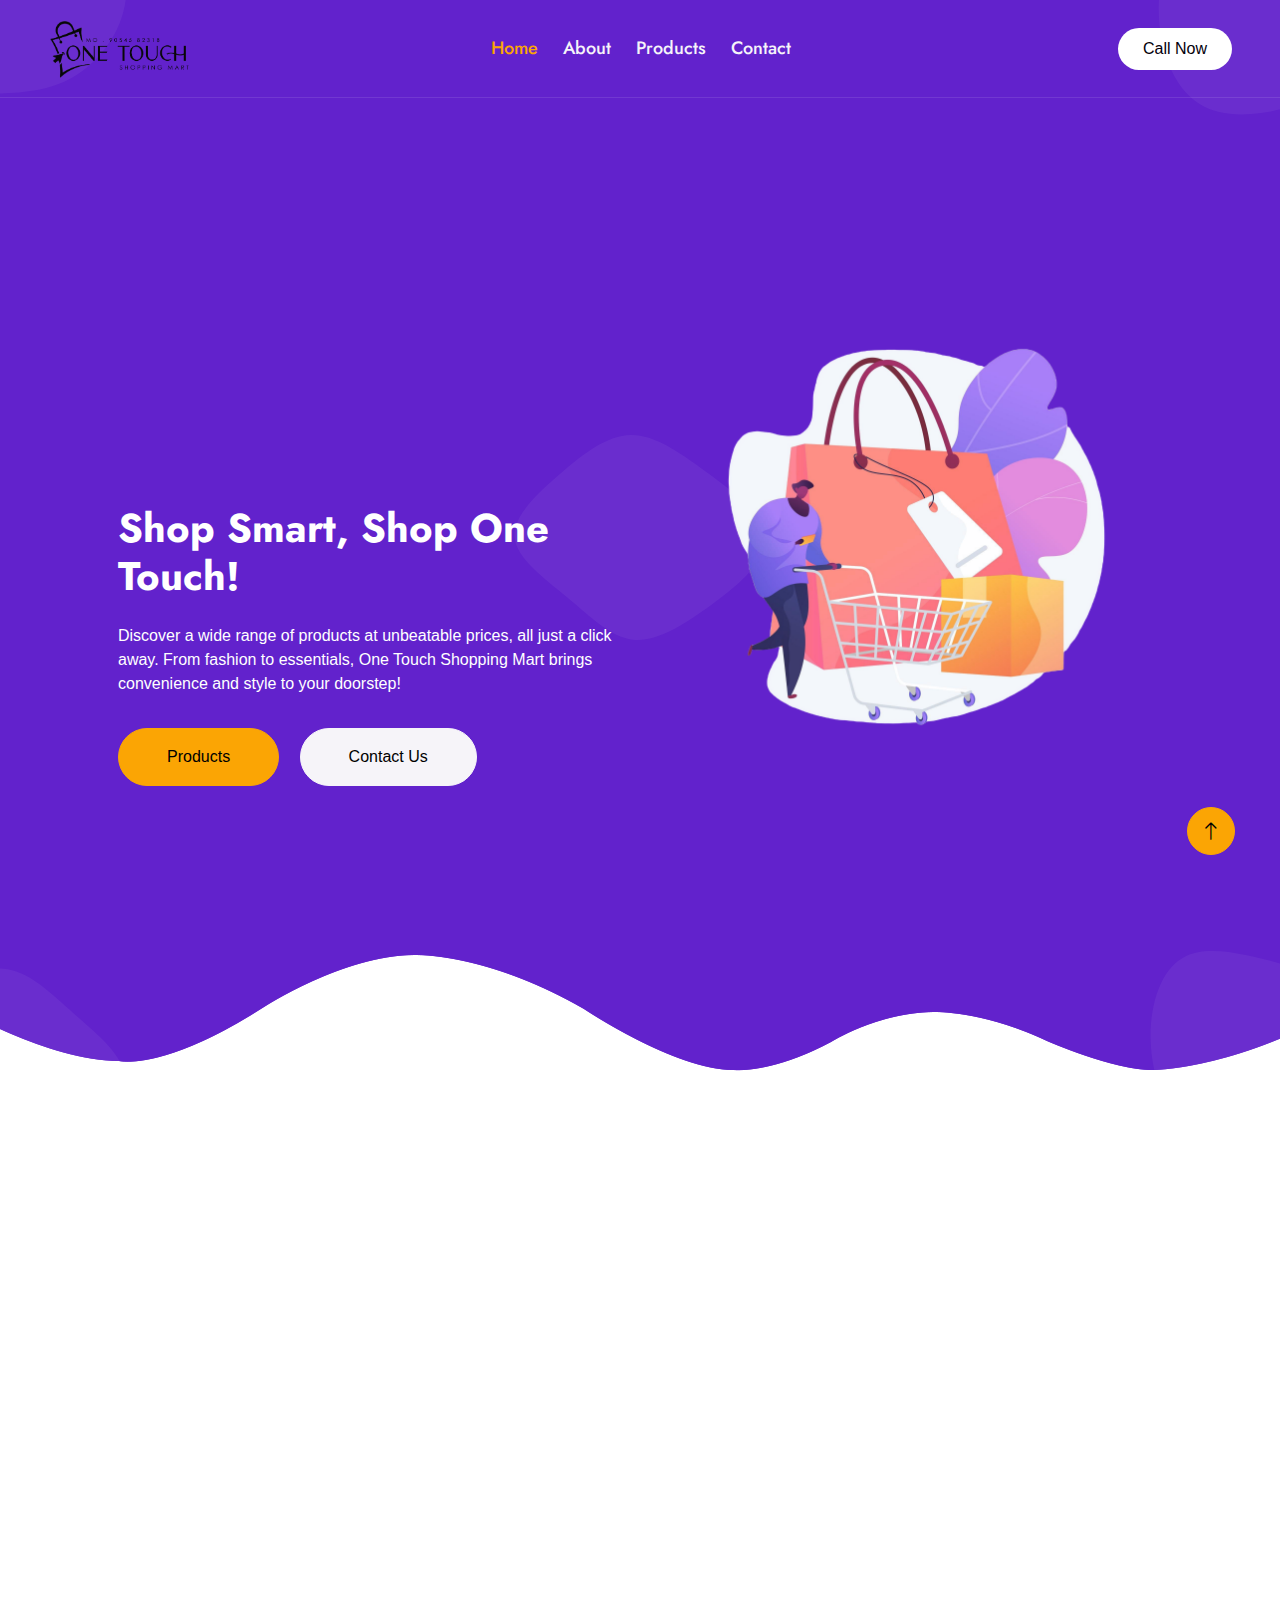
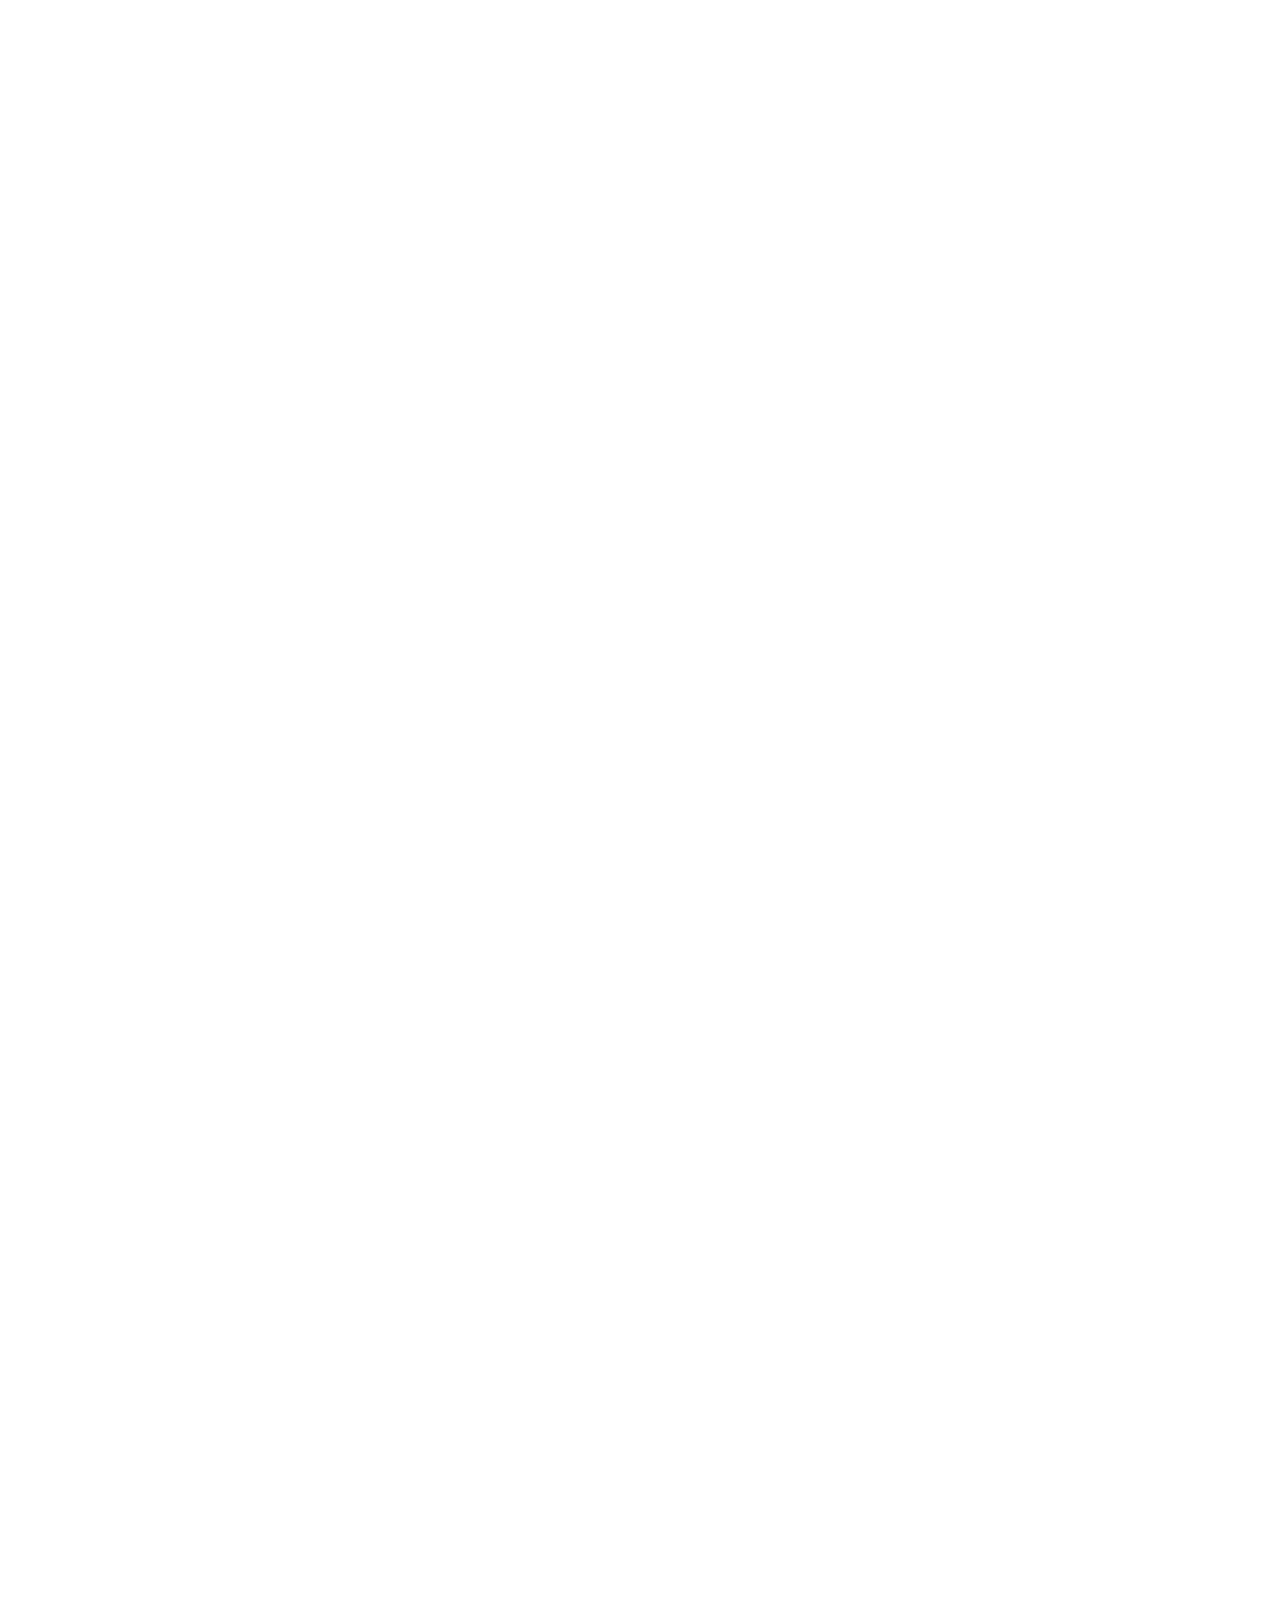
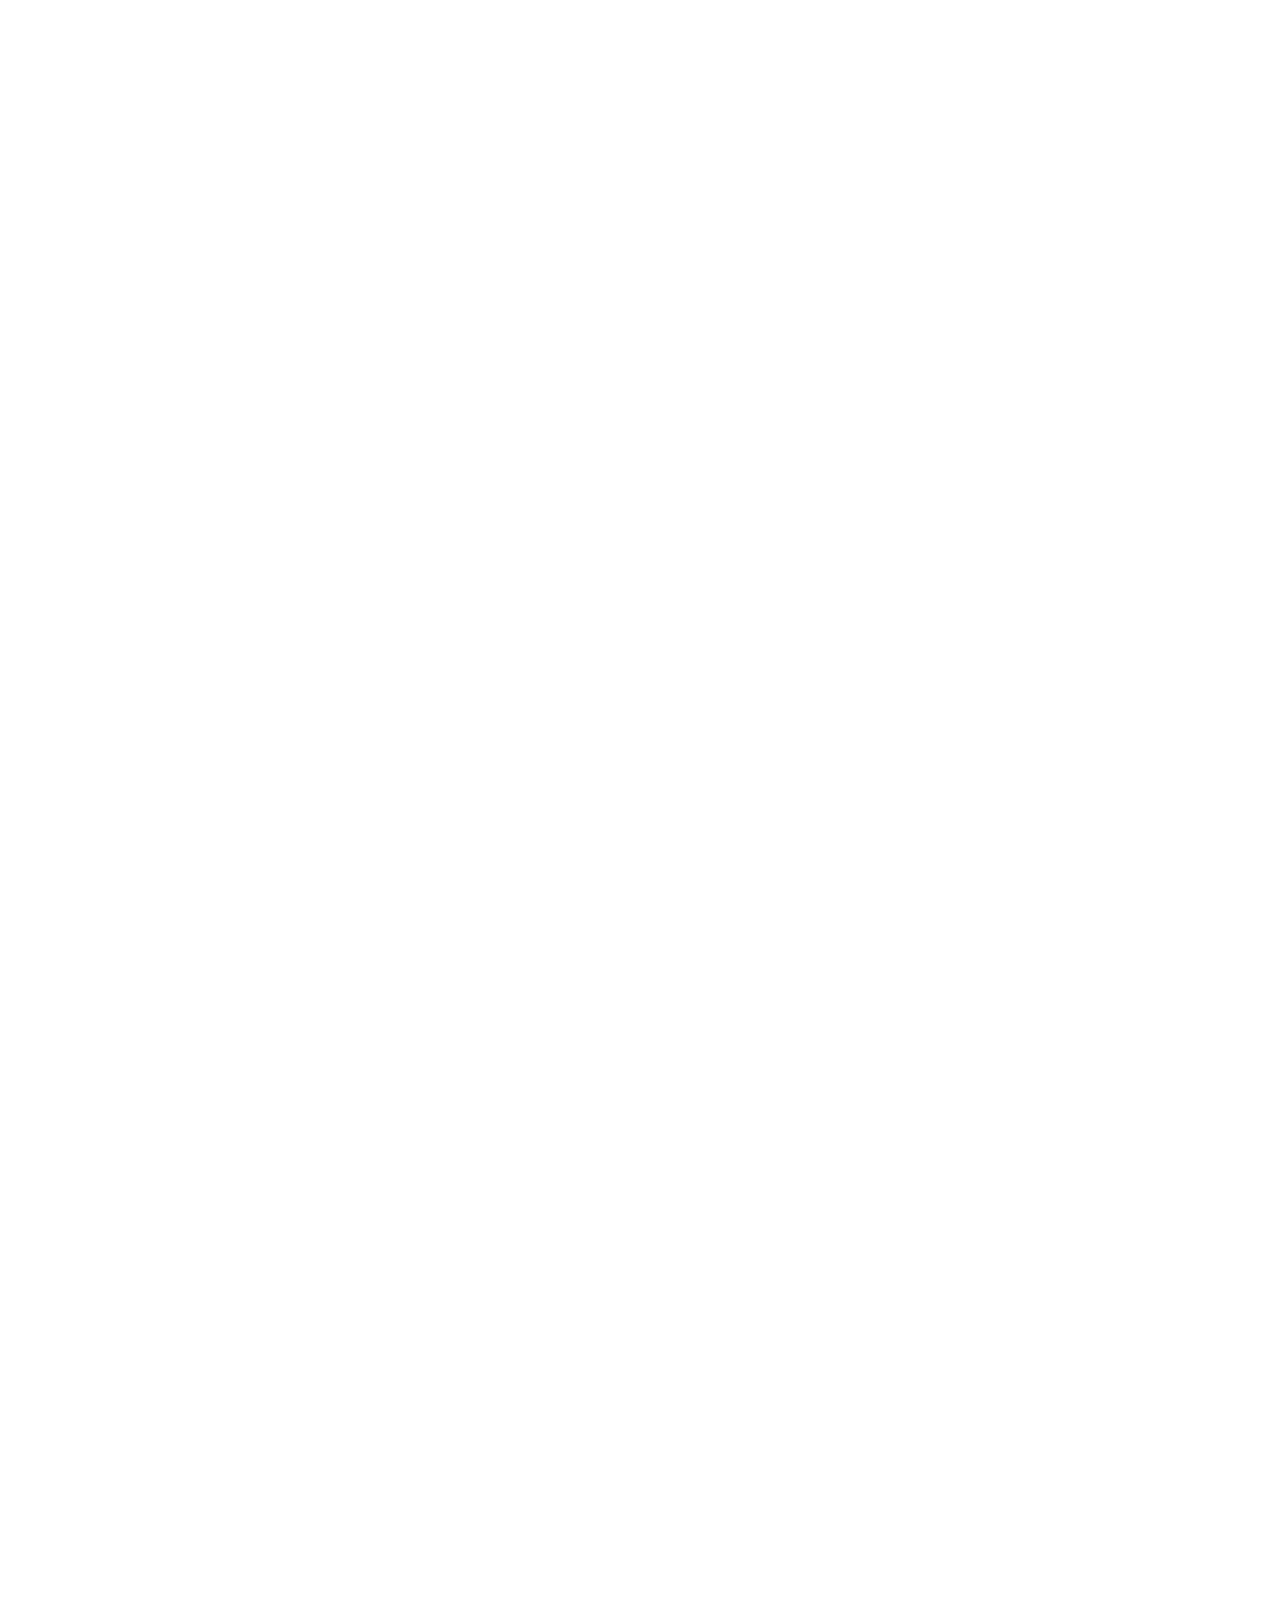
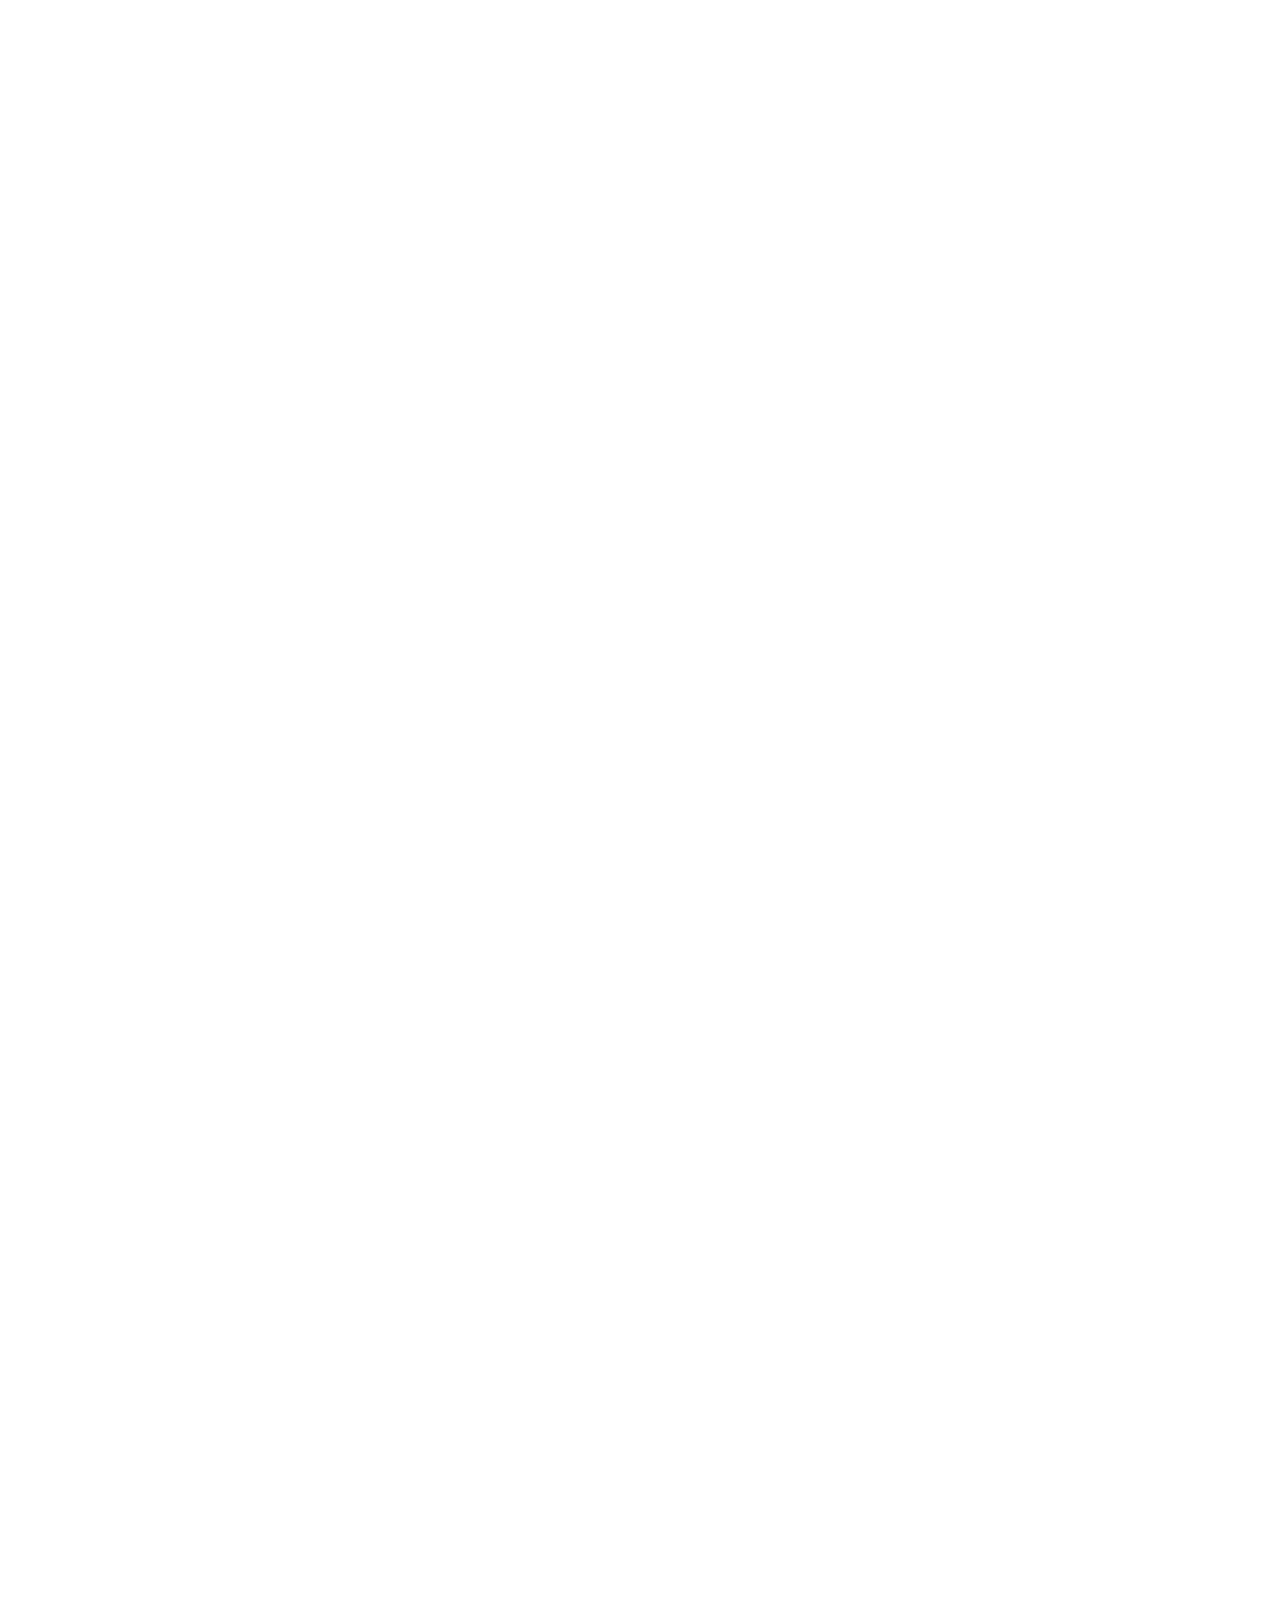
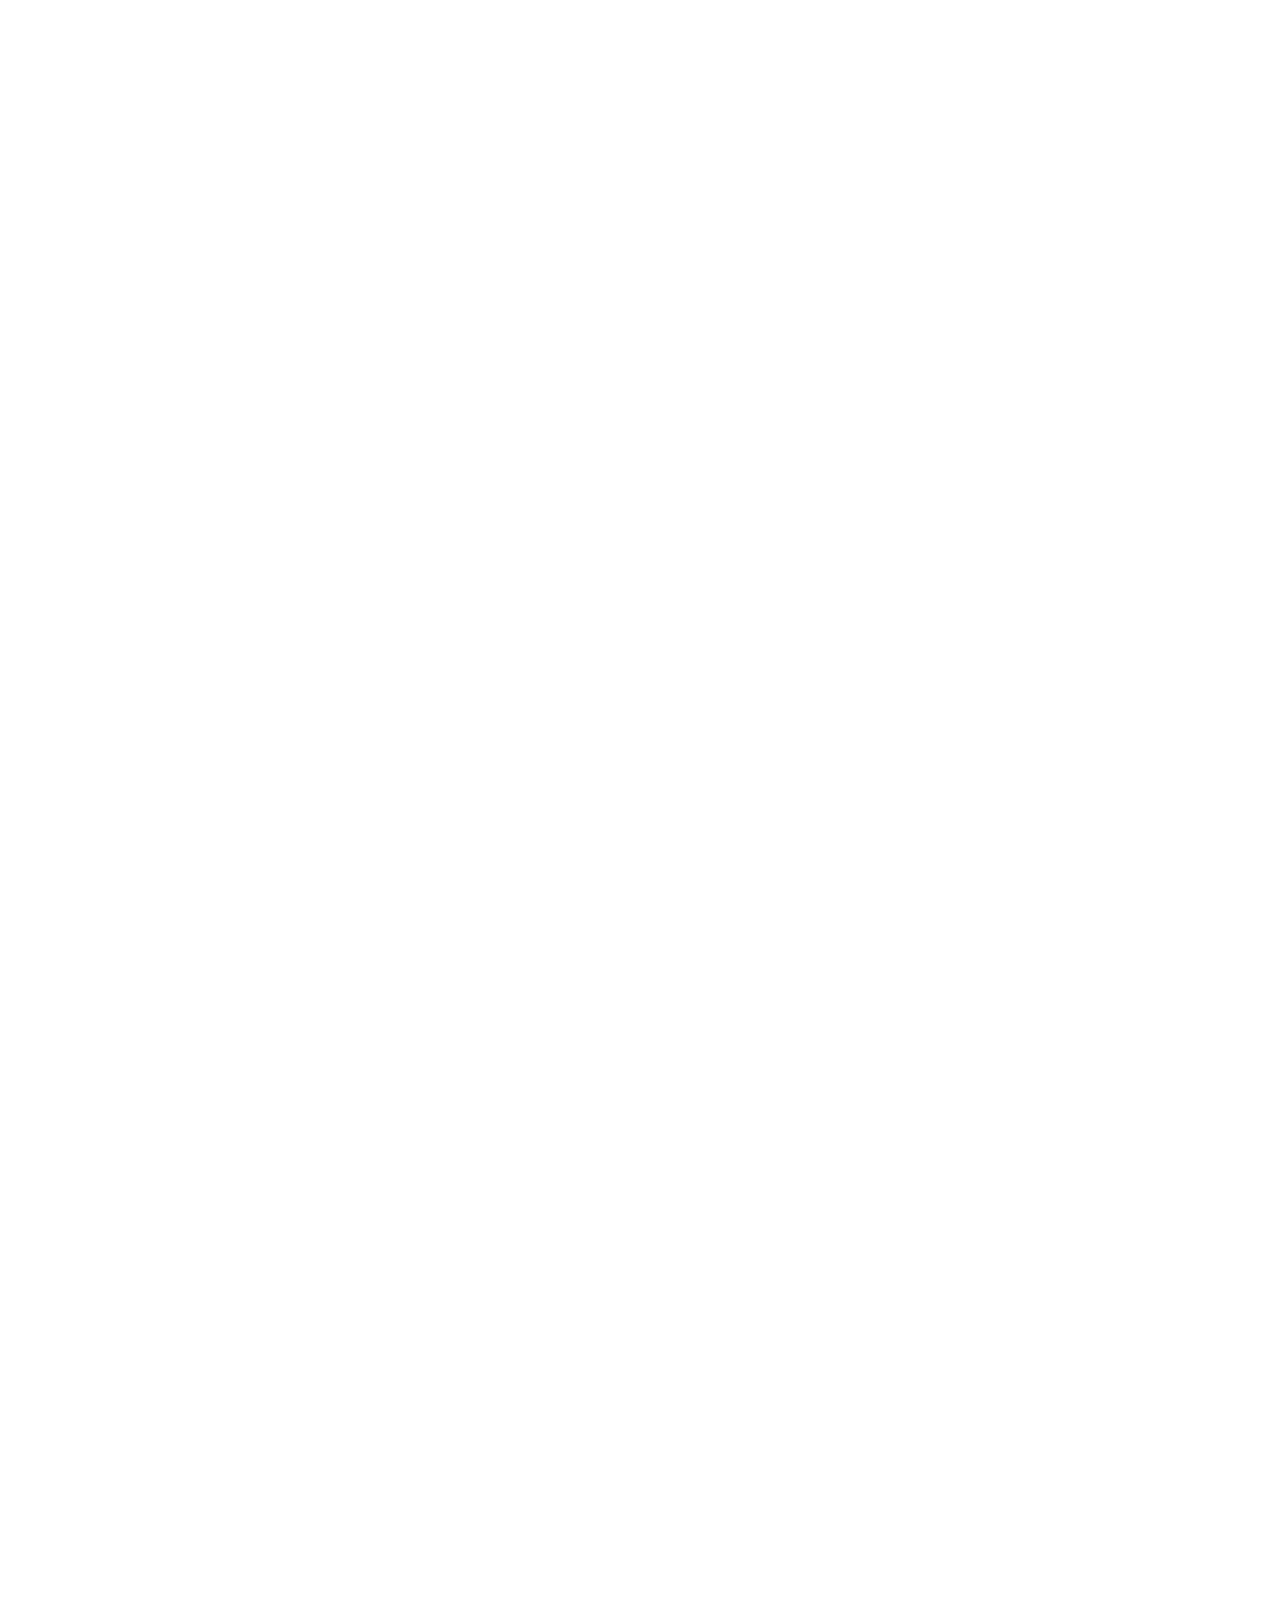
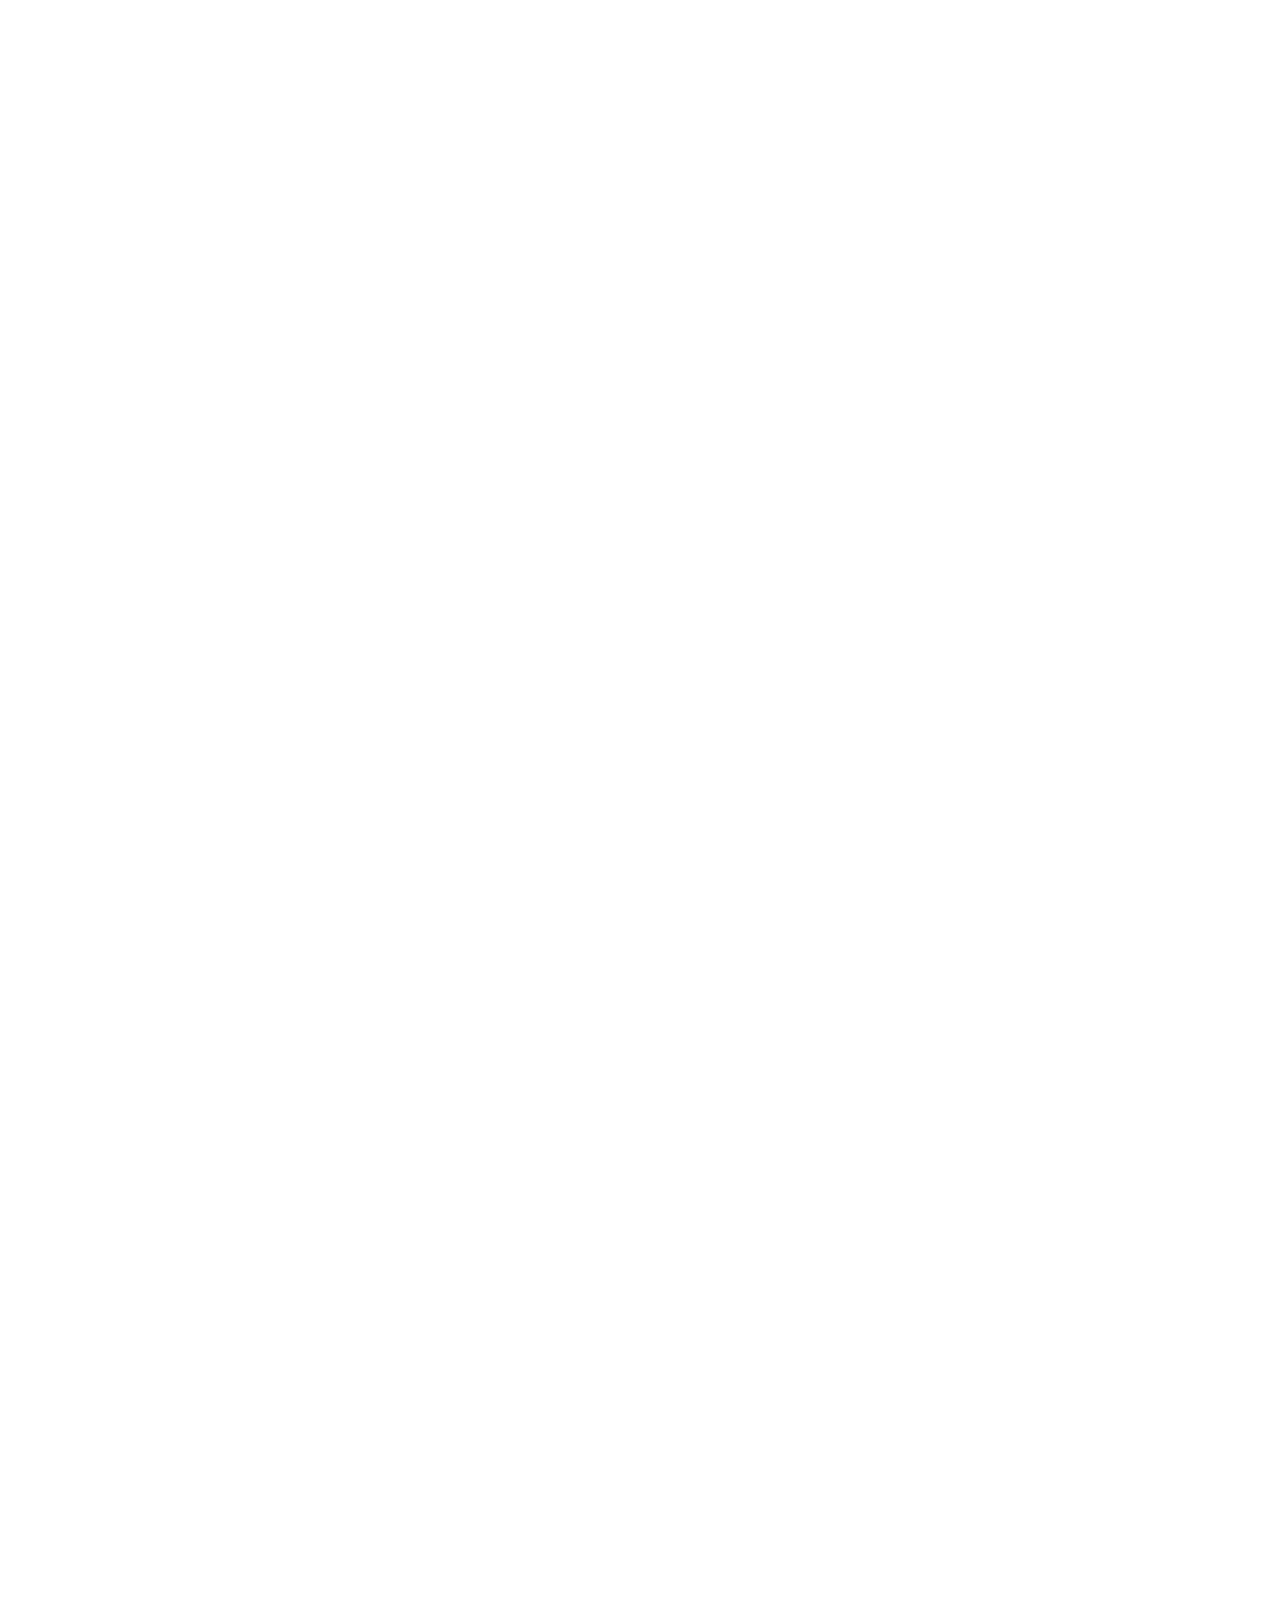
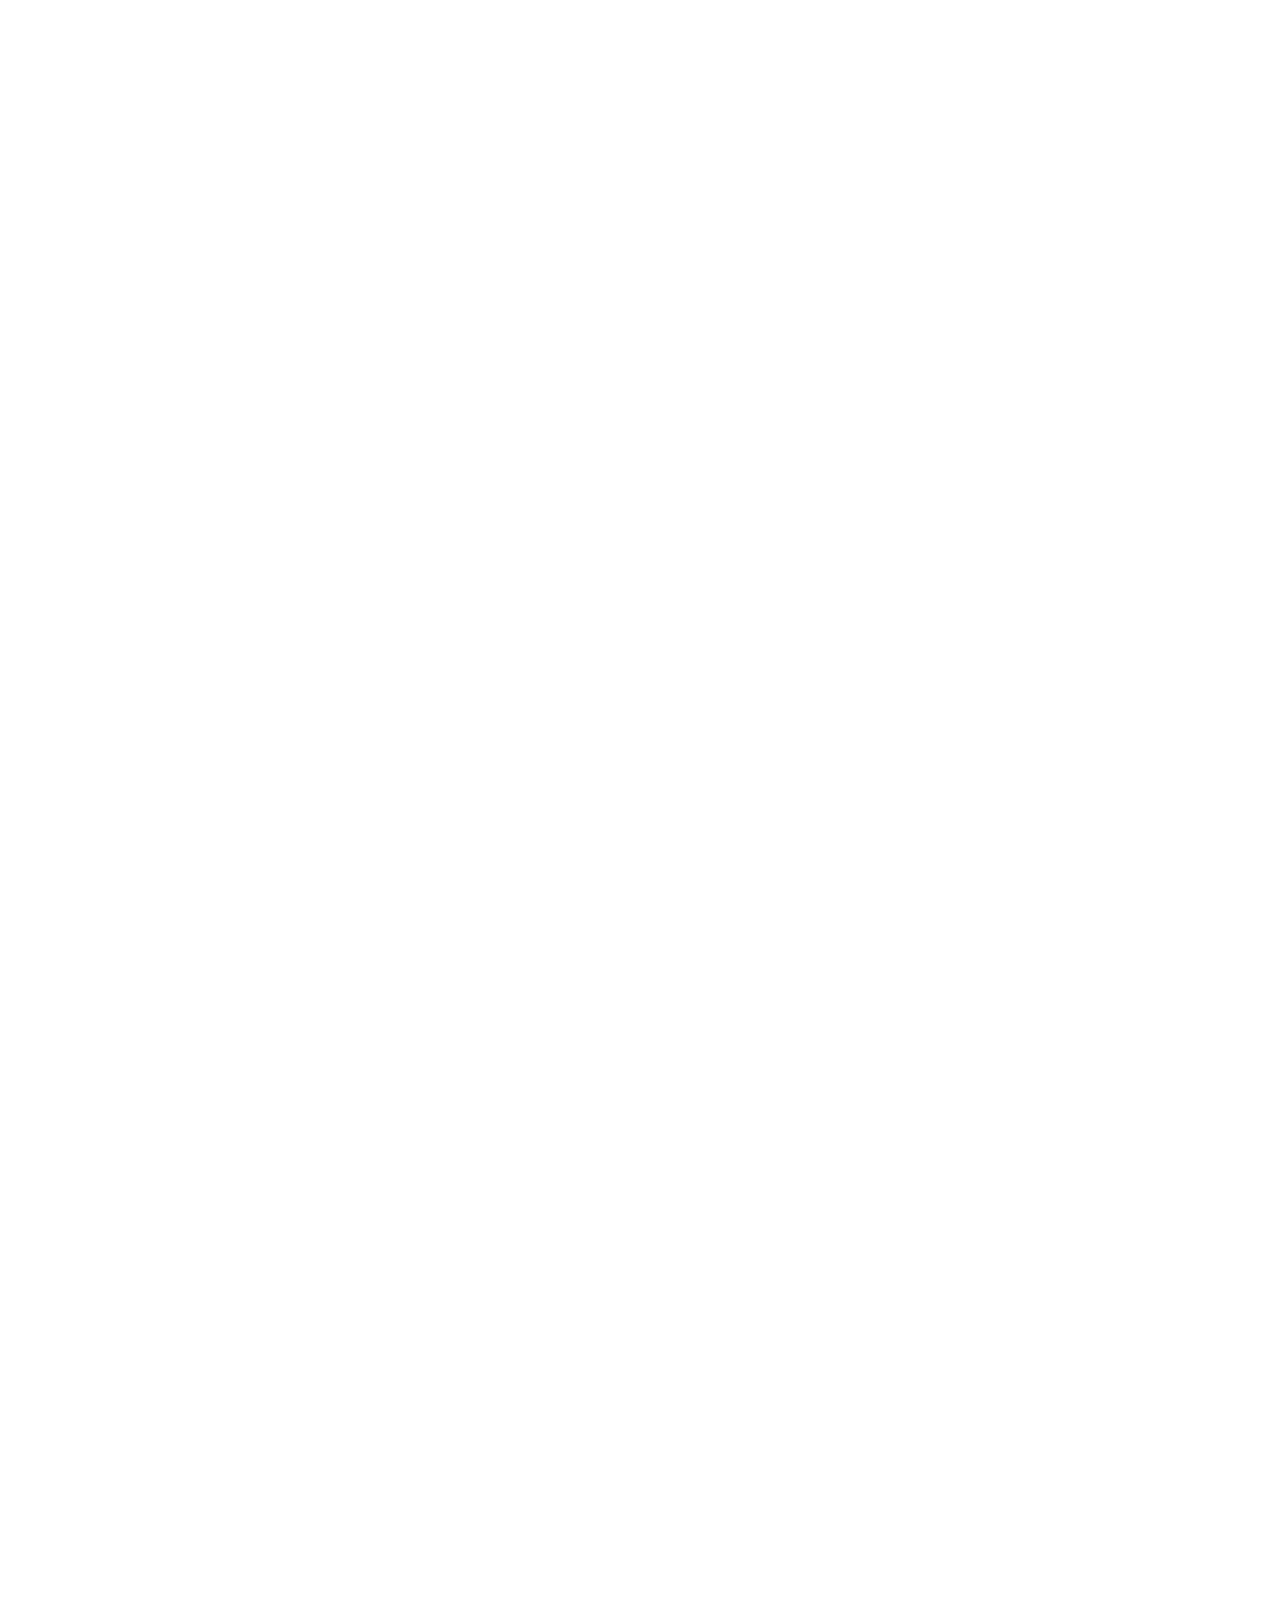
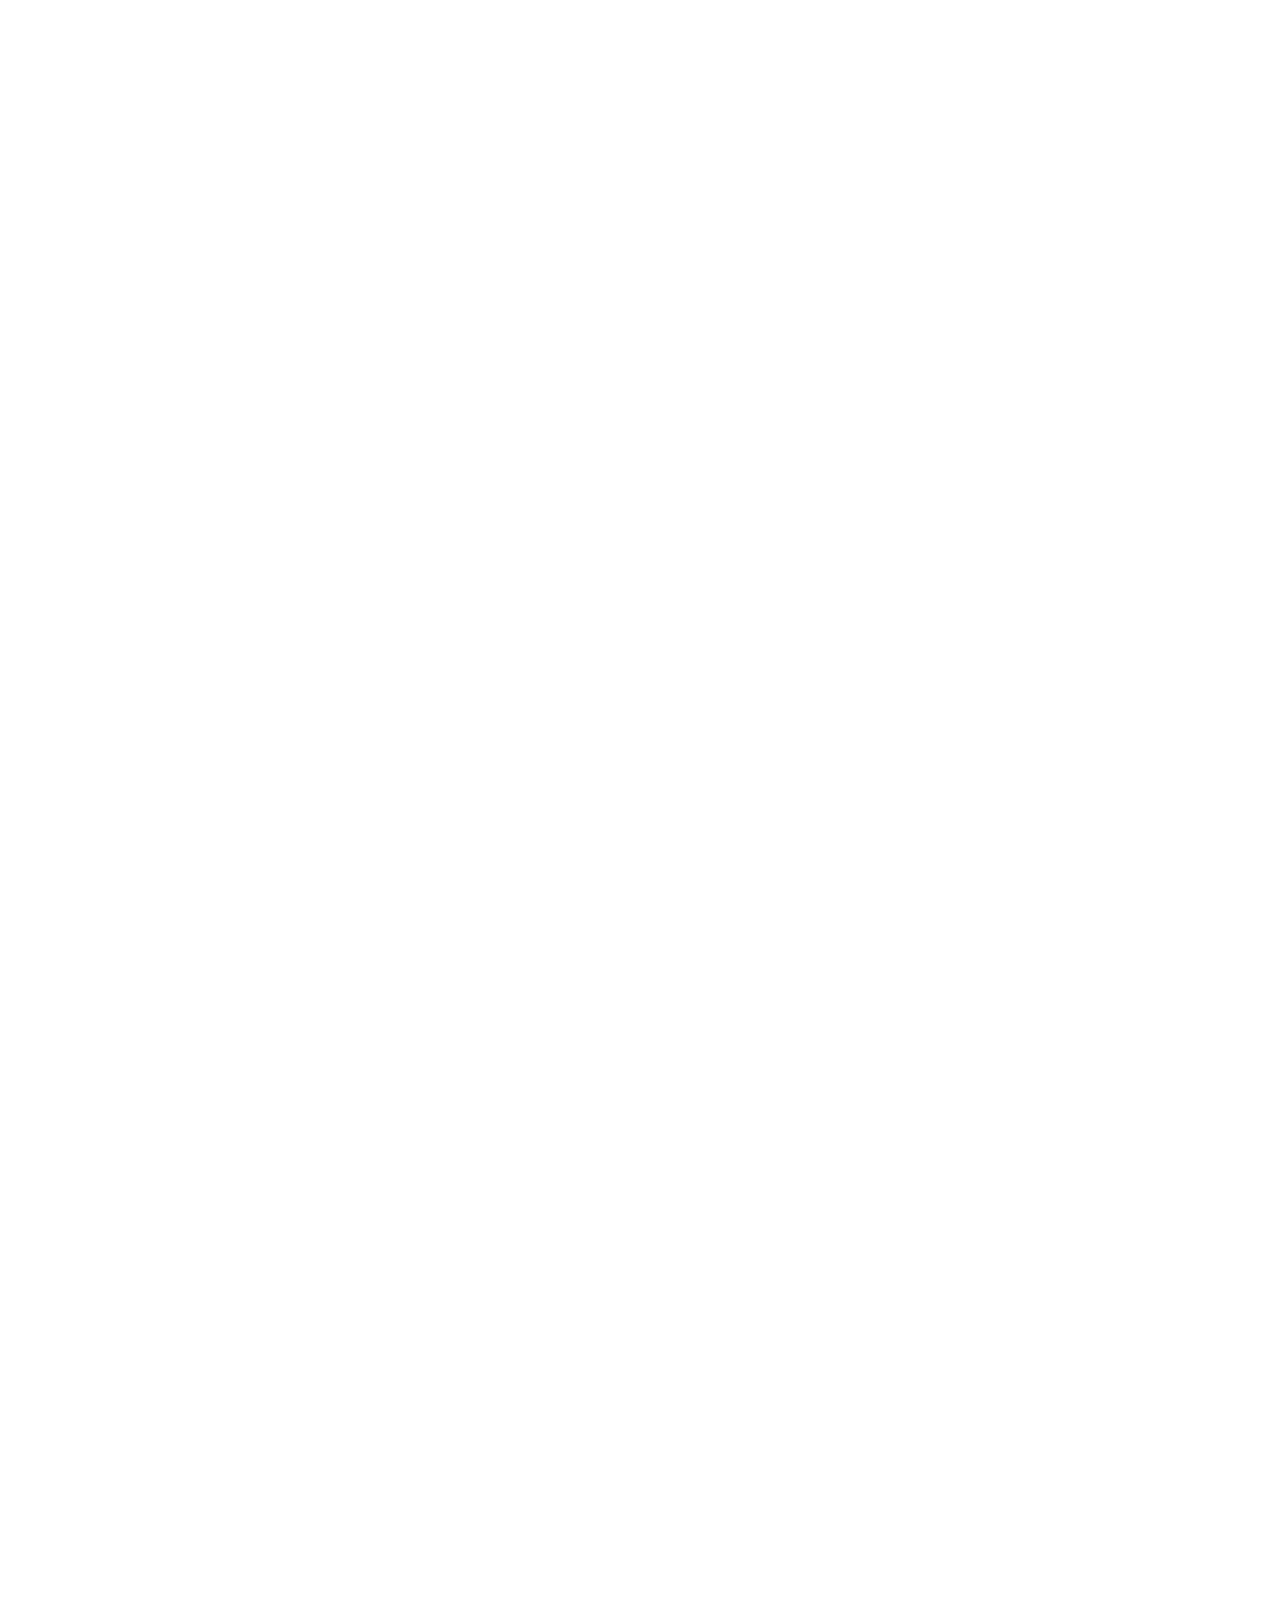
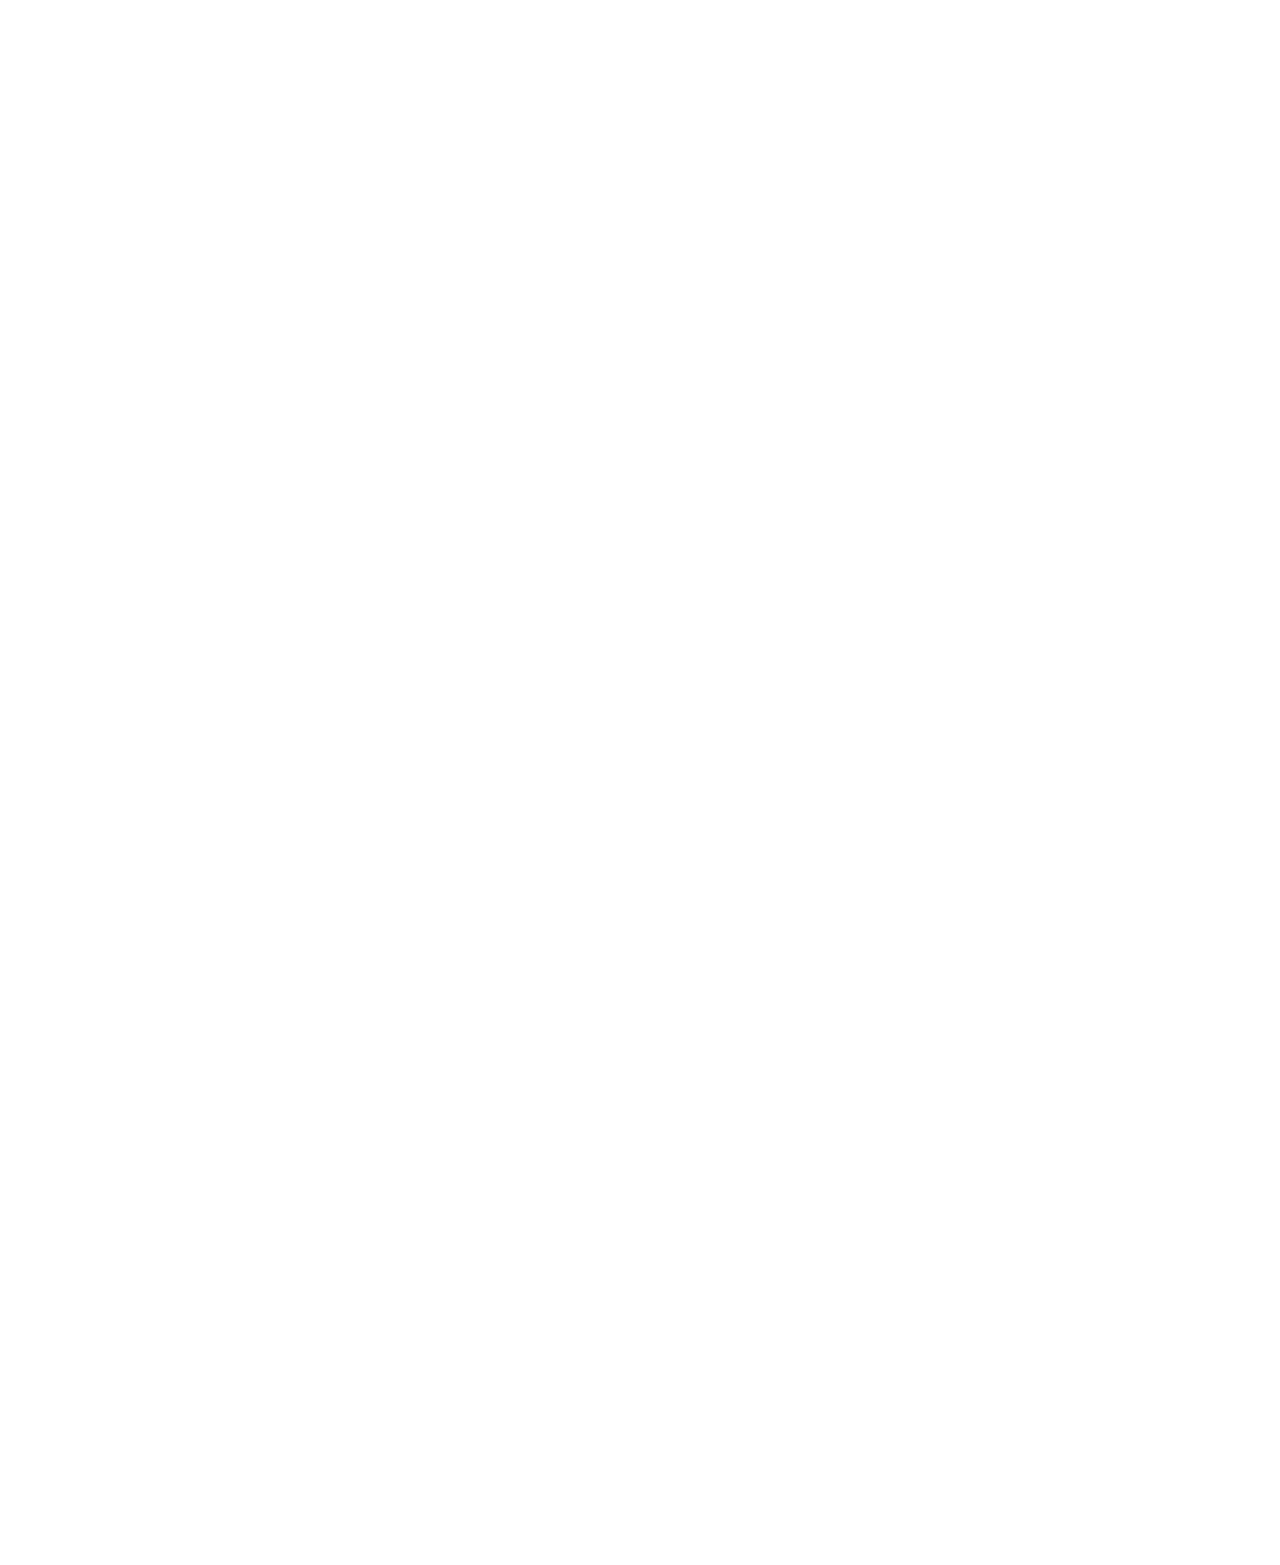
<file: index.html>
<!DOCTYPE html>
<html lang="en">
  <head>
    <meta charset="utf-8" />
    <title>One Touch Shopping Mart</title>
    <meta content="width=device-width, initial-scale=1.0" name="viewport" />
    <meta content="" name="keywords" />
    <meta content="" name="description" />

    <!-- Favicon -->
    <link href="img/favicon-32x32.png" rel="icon" />

    <!-- Google Web Fonts -->
    <link rel="preconnect" href="https://fonts.googleapis.com" />
    <link rel="preconnect" href="https://fonts.gstatic.com" crossorigin />
    <link
      href="https://fonts.googleapis.com/css2?family=Heebo:wght@400;500&family=Jost:wght@500;600;700&display=swap"
      rel="stylesheet"
    />

    <!-- Icon Font Stylesheet -->
    <link
      href="https://cdnjs.cloudflare.com/ajax/libs/font-awesome/5.10.0/css/all.min.css"
      rel="stylesheet"
    />
    <link
      href="https://cdn.jsdelivr.net/npm/bootstrap-icons@1.4.1/font/bootstrap-icons.css"
      rel="stylesheet"
    />

    <!-- Libraries Stylesheet -->
    <link href="lib/animate/animate.min.css" rel="stylesheet" />
    <link href="lib/owlcarousel/assets/owl.carousel.min.css" rel="stylesheet" />
    <link href="lib/lightbox/css/lightbox.min.css" rel="stylesheet" />

    <!-- Customized Bootstrap Stylesheet -->
    <link href="css/bootstrap.min.css" rel="stylesheet" />

    <!-- Template Stylesheet -->
    <link href="css/style.css" rel="stylesheet" />
  </head>

  <body>
    <div class="container-xxl bg-white p-0">
      <!-- Spinner Start -->
      <div
        id="spinner"
        class="show bg-white position-fixed translate-middle w-100 vh-100 top-50 start-50 d-flex align-items-center justify-content-center"
      >
        <div
          class="spinner-grow text-primary"
          style="width: 3rem; height: 3rem"
          role="status"
        >
          <span class="sr-only">Loading...</span>
        </div>
      </div>
      <!-- Spinner End -->

      <!-- Navbar & Hero Start -->
      <div class="container-xxl position-relative p-0">
        <nav
          class="navbar navbar-expand-lg navbar-light px-4 px-lg-5 py-3 py-lg-0"
        >
          <a href="" class="navbar-brand p-0">
            <img src="img/LOGO OK .png" alt="Logo" />
          </a>
          <button
            class="navbar-toggler"
            type="button"
            data-bs-toggle="collapse"
            data-bs-target="#navbarCollapse"
          >
            <span class="fa fa-bars"></span>
          </button>
          <div class="collapse navbar-collapse" id="navbarCollapse">
            <div class="navbar-nav mx-auto py-0">
              <a href="index.html" class="nav-item nav-link active">Home</a>
              <a href="about.html" class="nav-item nav-link">About</a>
              <a href="project.html" class="nav-item nav-link">Products</a>
              <!--  <div class="nav-item dropdown">
                            <a href="#" class="nav-link dropdown-toggle" data-bs-toggle="dropdown">Pages</a>
                            <div class="dropdown-menu m-0">
                                <a href="team.html" class="dropdown-item">Our Team</a>
                                <a href="testimonial.html" class="dropdown-item">Testimonial</a>
                                <a href="404.html" class="dropdown-item">404 Page</a>
                            </div>
                        </div>-->
              <a href="contact.html" class="nav-item nav-link">Contact</a>
            </div>
            <a
              href="tel:+919054582318"
              class="btn rounded-pill py-2 px-4 ms-3 d-none d-lg-block"
              >Call Now</a
            >
          </div>
        </nav>

        <div class="container-xxl bg-primary hero-header">
          <div class="container px-lg-5">
            <div class="row g-5 align-items-end">
              <div class="col-lg-6 text-center text-lg-start">
                <h1 class="text-white mb-4 animated slideInDown">
                  Shop Smart, Shop One Touch!
                </h1>
                <p class="text-white pb-3 animated slideInDown">
                  Discover a wide range of products at unbeatable prices, all
                  just a click away. From fashion to essentials, One Touch
                  Shopping Mart brings convenience and style to your doorstep!
                </p>
                <a
                  href="project.html"
                  class="btn btn-secondary py-sm-3 px-sm-5 rounded-pill me-3 animated slideInLeft"
                  >Products</a
                >
                <a
                  href="contact.html"
                  class="btn btn-light py-sm-3 px-sm-5 rounded-pill animated slideInRight"
                  >Contact Us</a
                >
              </div>
              <div class="col-lg-6 text-center text-lg-start">
                <img class="img-fluid animated zoomIn" src="img/1.png" alt="" />
              </div>
            </div>
          </div>
        </div>
      </div>
      <!-- Navbar & Hero End -->

      <!-- Feature Start
      <div class="container-xxl py-5">
        <div class="container py-5 px-lg-5">
          <div class="row g-4">
            <div class="col-lg-4 wow fadeInUp" data-wow-delay="0.1s">
              <div class="feature-item bg-light rounded text-center p-4">
                <i class="fa fa-3x fa-mobile text-primary mb-4"></i>
                <h5 class="mb-3">Mobile Accessories</h5>
                <p class="m-0">
                  Enhance your phone experience with the latest add-ons.
                </p>
              </div>
            </div>
            <div class="col-lg-4 wow fadeInUp" data-wow-delay="0.3s">
              <div class="feature-item bg-light rounded text-center p-4">
                <i class="fa fa-3x fa-desktop text-primary mb-4"></i>
                <h5 class="mb-3">Computer Accessories</h5>
                <p class="m-0">
                  Boost your productivity with high-quality computer gear.
                </p>
              </div>
            </div>
            <div class="col-lg-4 wow fadeInUp" data-wow-delay="0.5s">
              <div class="feature-item bg-light rounded text-center p-4">
                <i class="fa fa-3x fa-mobile text-primary mb-4"></i>
                <i class="fa fa-1x fa-percent text-primary mb-4"></i>
                <h5 class="mb-3">New & Old Mobile</h5>
                <p class="m-0">
                  Explore both new and pre-owned mobiles at great prices.
                </p>
              </div>
            </div>
          </div>
        </div>
      </div>
      Feature End -->





      <!-- Service Start -->
        <div class="container-xxl py-5">
            <div class="container px-lg-5">
                <div class="section-title position-relative text-center mb-5 pb-2 wow fadeInUp" data-wow-delay="0.1s">
                    <p class="section-title text-secondary">Our Services<span></span></p>
                    
                </div>
                

                <div class="row justify-content-center g-4">
                    <div class="col-lg-4 col-md-6 wow zoomIn" data-wow-delay="0.1s">
                        <div class="service-item d-flex flex-column justify-content-center text-center rounded">
                            <div class="service-icon flex-shrink-0">
                                <i class="fa fa-mobile fa-2x"></i>
                            </div>
                            <h5 class="mb-3">Mobile Accessories & Gadgets</h5><br>
                            <p>Enhance your phone and gadget experience with the latest add-ons.</p><br>
                            <a class="btn px-3 mt-auto mx-auto" href="contact.html">Inquiry Now</a>
                        </div>
                    </div>


                    


                    <div class="col-lg-4 col-md-6 wow zoomIn" data-wow-delay="0.1s">
                        <div class="service-item d-flex flex-column justify-content-center text-center rounded">
                            <div class="service-icon flex-shrink-0">
                                <i class="fa fa-desktop fa-2x"></i>
                            </div>
                            <h5 class="mb-3">Computer Accessories</h5><br>
                            <p>Boost your productivity with high-quality computer gear.</p><br>
                            <a class="btn px-3 mt-auto mx-auto" href="contact.html">Inquiry Now</a>
                        </div>
                    </div>



                    <div class="col-lg-4 col-md-6 wow zoomIn" data-wow-delay="0.3s">
                        <div class="service-item d-flex flex-column justify-content-center text-center rounded">
                            <div class="service-icon flex-shrink-0">
                                <i class="fa fa-mobile fa-2x"></i>
                               &nbsp <i class="fa fa-percent fa-1x"></i>
                            </div>
                            <h5 class="mb-3">New & Old Mobile</h5><br>
                            <p>Explore both new and pre-owned mobiles at great prices.</p><br>
                            <a class="btn px-3 mt-auto mx-auto" href="contact.html">Inquiry Now</a>
                        </div>
                    </div>


                    <div class="col-lg-4 col-md-6 wow zoomIn" data-wow-delay="0.6s">
                        <div class="service-item d-flex flex-column justify-content-center text-center rounded">
                            <div class="service-icon flex-shrink-0">
                                <i class="fa fa-car fa-2x"></i> &nbsp;
                                <i class="fa fa-motorcycle fa-2x"></i>
                            </div>
                            <h5 class="mb-3">Car & Bike Products</h5><br>
                            <p>Premium accessories for your car and bike needs.</p><br>
                            <a class="btn px-3 mt-auto mx-auto" href="contact.html">Inquiry Now</a>
                        </div>
                    </div>


                    <div class="col-lg-4 col-md-6 wow zoomIn" data-wow-delay="0.1s">
                        <div class="service-item d-flex flex-column justify-content-center text-center rounded">
                            <div class="service-icon flex-shrink-0">
                                <i class="fa fa-mobile fa-2x"></i>
                                 &nbsp <i class="fa fa-cog fa-1x"></i>
                            </div>
                            <h5 class="mb-3">Mobile Repairing</h5><br>
                            <p>Get your phone fixed by expert technicians, fast and reliable.
                            </p><br>
                            <a class="btn px-3 mt-auto mx-auto" href="contact.html">Inquiry Now</a>
                        </div>
                    </div>
                    <div class="col-lg-4 col-md-6 wow zoomIn" data-wow-delay="0.1s">
                        <div class="service-item d-flex flex-column justify-content-center text-center rounded">
                            <div class="service-icon flex-shrink-0">
                                
                                 &nbsp <i class="fa fa-home fa-2x"></i>
                            </div>
                            <h5 class="mb-3">Routin Life Products</h5><br>
                            <p>We repair a wide range of gadgets with professional care.
                            </p><br>
                            <a class="btn px-3 mt-auto mx-auto" href="contact.html">Inquiry Now</a>
                        </div>
                    </div>

                    <div class="col-lg-4 col-md-6 wow zoomIn" data-wow-delay="0.1s">
                        <div class="service-item d-flex flex-column justify-content-center text-center rounded">
                            <div class="service-icon flex-shrink-0">
                                <i class="fa fa-palette fa-2x"></i>
                            </div>
                            <h5 class="mb-3">Customised Products</h5><br>
                            <p>Personalize your gadgets with custom designs and features.</p><br>
                            <a class="btn px-3 mt-auto mx-auto" href="contact.html">Inquiry Now</a>
                        </div>
                    </div>


      

                    <div class="col-lg-4 col-md-6 wow zoomIn" data-wow-delay="0.1s">
                        <div class="service-item d-flex flex-column justify-content-center text-center rounded">
                            <div class="service-icon flex-shrink-0">
                                <i class="fa fa-shopping-cart fa-2x" aria-hidden="true"></i>
                            </div>
                            <h5 class="mb-3">Many More Products & Service Available</h5><br>
                            <p>More products & services for your daily needs.</p><br>
                            <a class="btn px-3 mt-auto mx-auto" href="contact.html">Inquiry Now</a>
                        </div>
                    </div>
                </div>
            </div>
        </div>
      <!--   Service End -->


         
         


      <!-- About Start -->
      <div class="container-xxl py-5">
        <div class="container py-5 px-lg-5">
          <div class="row g-5 align-items-center">
            <div class="col-lg-6 wow fadeInUp" data-wow-delay="0.1s">
              <p class="section-title text-secondary">About Us<span></span></p>
              <h1 class="mb-5">Shopping Made Simple, One Touch Away!</h1>
              <p class="mb-4">
                At One Touch Shopping Mart, we bring convenience to your
                fingertips with a wide range of quality products for all your
                needs. Our mission is to simplify your shopping experience with
                curated selections, unbeatable deals, and exceptional
                service—all in one place.
              </p>

              <a
                href="about.html"
                class="btn btn-primary py-sm-3 px-sm-5 rounded-pill mt-3"
                >Know Now</a
              >
            </div>
            <div class="col-lg-6">
              <img
                class="img-fluid wow zoomIn"
                data-wow-delay="0.5s"
                src="img/2.png"
              />
            </div>
          </div>
        </div>
      </div>
      <!-- About End -->

      <!-- Facts Start -->
      <div
        class="container-xxl bg-primary fact py-5 wow fadeInUp"
        data-wow-delay="0.1s"
      >
        <div class="container py-5 px-lg-5">
          <div class="row g-4">
            <div
              class="col-md-6 col-lg-3 text-center wow fadeIn"
              data-wow-delay="0.1s"
            >
              <i class="fa fa-certificate fa-3x text-secondary mb-3"></i>
              <h1 class="text-white mb-2" data-toggle="counter-up">1380</h1>
              <p class="text-white mb-0">Products Sold</p>
            </div>
            <div
              class="col-md-6 col-lg-3 text-center wow fadeIn"
              data-wow-delay="0.3s"
            >
              <i class="fa fa-users-cog fa-3x text-secondary mb-3"></i>
              <h1 class="text-white mb-2" data-toggle="counter-up">50</h1>
              <p class="text-white mb-0">Products</p>
            </div>
            <div
              class="col-md-6 col-lg-3 text-center wow fadeIn"
              data-wow-delay="0.5s"
            >
              <i class="fa fa-users fa-3x text-secondary mb-3"></i>
              <h1 class="text-white mb-2" data-toggle="counter-up">1267</h1>
              <p class="text-white mb-0">Satisfied Customers</p>
            </div>
            <div
              class="col-md-6 col-lg-3 text-center wow fadeIn"
              data-wow-delay="0.7s"
            >
              <i class="fa fa-check fa-3x text-secondary mb-3"></i>
              <h1 class="text-white mb-2" data-toggle="counter-up">890</h1>
              <p class="text-white mb-0">Compleate Deliveries</p>
            </div>
          </div>
        </div>
      </div>
      <!-- Facts End -->

      <!-- Projects Start -->
      <div class="container-xxl py-5">
        <div class="container py-5 px-lg-5">
          <div class="wow fadeInUp" data-wow-delay="0.1s">
            <p class="section-title text-secondary justify-content-center">
              <span></span>Products<span></span>
            </p>
            <h1 class="text-center mb-5">Our Amazing Products</h1>
          </div>
          <div class="row mt-n2 wow fadeInUp" data-wow-delay="0.3s">
            <div class="col-12 text-center">
              <ul class="list-inline mb-5" id="portfolio-flters">
                <li class="mx-2 active" data-filter="*">All</li>
                <li class="mx-2" data-filter=".first">Headphone</li>
                <li class="mx-2" data-filter=".second">EarBud</li>
                <li class="mx-2" data-filter=".third">Power Bank</li>
                <li class="mx-2" data-filter=".fourth">Speaker</li>
                <li class="mx-2" data-filter=".fifth">Watch</li>
              </ul>
            </div>
          </div>
          <div class="row g-4 portfolio-container">
            <div
              class="col-lg-4 col-md-6 portfolio-item first wow fadeInUp"
              data-wow-delay="0.1s"
            >
              <div class="rounded overflow-hidden">
                <div class="position-relative overflow-hidden">
                  <img
                    class="img-fluid w-100"
                    src="img/Headphone/Headphone/20240908_170125.jpg"
                    alt=""
                  />
                  <div class="portfolio-overlay">
                    <a
                      class="btn btn-square btn-outline-light mx-1"
                      href="img/Headphone/Headphone/20240908_170125.jpg"
                      data-lightbox="portfolio"
                      ><i class="fa fa-eye"></i
                    ></a>
                  </div>
                </div>
                <div class="bg-light p-4">
                  <p class="text-primary fw-medium mb-2">
                    SH-12 Bluetooth Headphones
                  </p>
                  <h5 class="lh-base mb-0">
                    Compatible with all smartphones, sleek black design,
                    lightweight and portable.
                  </h5>
                  <br />
                  <a
                    href="https://wa.me/+919054582318?text=Hey, I am intrested in SH-12 Bluetooth Headphones!🤩"
                    class="btn btn-secondary py-sm-3 px-sm-5 rounded-pill me-3 animated slideInLeft"
                    >Buy Now</a
                  >
                </div>
              </div>
            </div>

            <div
              class="col-lg-4 col-md-6 portfolio-item first wow fadeInUp"
              data-wow-delay="0.3s"
            >
              <div class="rounded overflow-hidden">
                <div class="position-relative overflow-hidden">
                  <img
                    class="img-fluid w-100"
                    src="img/Headphone/Headphone/IMG-20240626-WA0057.jpg"
                    alt=""
                  />
                  <div class="portfolio-overlay">
                    <a
                      class="btn btn-square btn-outline-light mx-1"
                      href="img/Headphone/Headphone/IMG-20240626-WA0057.jpg"
                      data-lightbox="portfolio"
                      ><i class="fa fa-eye"></i
                    ></a>
                    
                  </div>
                </div>
                <div class="bg-light p-4">
                  <p class="text-primary fw-medium mb-2">
                    HP-720 Beast Series Wireless Headphones
                  </p>
                  <h5 class="lh-base mb-0">
                    Ultra-soft cushion, multi-control knob, 60-hour playtime,
                    and Type-C charging.
                  </h5>
                  <br />
                  <a
                    href="https://wa.me/+919054582318?text=Hey, I am intrested in HP-720 Beast Series Wireless Headphones!🤩"
                    class="btn btn-secondary py-sm-3 px-sm-5 rounded-pill me-3 animated slideInLeft"
                    >Buy Now</a
                  >
                </div>
              </div>
            </div>

            <div
              class="col-lg-4 col-md-6 portfolio-item first wow fadeInUp"
              data-wow-delay="0.5s"
            >
              <div class="rounded overflow-hidden">
                <div class="position-relative overflow-hidden">
                  <img
                    class="img-fluid w-100"
                    src="img/Headphone/Headphone/IMG-20240827-WA0028.jpg"
                    alt=""
                  />
                  <div class="portfolio-overlay">
                    <a
                      class="btn btn-square btn-outline-light mx-1"
                      href="img/Headphone/Headphone/IMG-20240827-WA0028.jpg"
                      data-lightbox="portfolio"
                      ><i class="fa fa-eye"></i
                    ></a>
               
                  </div>
                </div>
                <div class="bg-light p-4">
                  <p class="text-primary fw-medium mb-2">
                    ANC Wireless Headphones
                  </p>
                  <h5 class="lh-base mb-0">
                    Premium design, comfortable fit, sleek leather case, and
                    advanced noise-cancellation.
                  </h5>
                  <br />
                  <a
                    href="https://wa.me/+919054582318?text=Hey, I am intrested in  ANC Wireless Headphones!🤩"
                    class="btn btn-secondary py-sm-3 px-sm-5 rounded-pill me-3 animated slideInLeft"
                    >Buy Now</a
                  >
                </div>
              </div>
            </div>

            <div
              class="col-lg-4 col-md-6 portfolio-item first wow fadeInUp"
              data-wow-delay="0.1s"
            >
              <div class="rounded overflow-hidden">
                <div class="position-relative overflow-hidden">
                  <img
                    class="img-fluid w-100"
                    src="img/Headphone/Headphone/IMG-20240919-WA0027.jpg"
                    alt=""
                  />
                  <div class="portfolio-overlay">
                    <a
                      class="btn btn-square btn-outline-light mx-1"
                      href="img/Headphone/Headphone/IMG-20240919-WA0027.jpg"
                      data-lightbox="portfolio"
                      ><i class="fa fa-eye"></i
                    ></a>
                   
                  </div>
                </div>
                <div class="bg-light p-4">
                  <p class="text-primary fw-medium mb-2">
                    P9 Headphones Collection
                  </p>
                  <h5 class="lh-base mb-0">
                    Stylish options in pink, black, silver, and red, ideal for
                    vibrant listening.
                  </h5>
                  <br />
                  <a
                    href="https://wa.me/+919054582318?text=Hey, I am intrested in P9 Headphones!🤩"
                    class="btn btn-secondary py-sm-3 px-sm-5 rounded-pill me-3 animated slideInLeft"
                    >Buy Now</a
                  >
                </div>
              </div>
            </div>

            <div
              class="col-lg-4 col-md-6 portfolio-item second wow fadeInUp"
              data-wow-delay="0.3s"
            >
              <div class="rounded overflow-hidden">
                <div class="position-relative overflow-hidden">
                  <img
                    class="img-fluid w-100"
                    src="img/Buds/Buds/20240408_150123.jpg"
                    alt=""
                  />
                  <div class="portfolio-overlay">
                    <a
                      class="btn btn-square btn-outline-light mx-1"
                      href="img/Buds/Buds/20240408_150123.jpg"
                      data-lightbox="portfolio"
                      ><i class="fa fa-eye"></i
                    ></a>
                 
                  </div>
                </div>
                <div class="bg-light p-4">
                  <p class="text-primary fw-medium mb-2">Wireless Earbuds</p>
                  <h5 class="lh-base mb-0">
                    Compact design, crystal-clear sound, and long battery life
                    for seamless listening.
                  </h5>
                  <br />
                  <a
                    href="https://wa.me/+919054582318?text=Hey, I am intrested in Wireless Earbuds!🤩"
                    class="btn btn-secondary py-sm-3 px-sm-5 rounded-pill me-3 animated slideInLeft"
                    >Buy Now</a
                  >
                </div>
              </div>
            </div>

            <div
              class="col-lg-4 col-md-6 portfolio-item second wow fadeInUp"
              data-wow-delay="0.3s"
            >
              <div class="rounded overflow-hidden">
                <div class="position-relative overflow-hidden">
                  <img
                    class="img-fluid w-100"
                    src="img/Buds/Buds/20240908_170723.jpg"
                    alt=""
                  />
                  <div class="portfolio-overlay">
                    <a
                      class="btn btn-square btn-outline-light mx-1"
                      href="img/Buds/Buds/20240908_170723.jpg"
                      data-lightbox="portfolio"
                      ><i class="fa fa-eye"></i
                    ></a>
      
                  </div>
                </div>
                <div class="bg-light p-4">
                  <p class="text-primary fw-medium mb-2">Noise buds VS181</p>
                  <h5 class="lh-base mb-0">
                    Crystal-clear sound, ergonomic fit, and 36-hour playtime.
                  </h5>
                  <br />
                  <a
                    href="https://wa.me/+919054582318?text=Hey, I am intrested in Noise buds VS181!🤩"
                    class="btn btn-secondary py-sm-3 px-sm-5 rounded-pill me-3 animated slideInLeft"
                    >Buy Now</a
                  >
                </div>
              </div>
            </div>

            <div
              class="col-lg-4 col-md-6 portfolio-item second wow fadeInUp"
              data-wow-delay="0.3s"
            >
              <div class="rounded overflow-hidden">
                <div class="position-relative overflow-hidden">
                  <img
                    class="img-fluid w-100"
                    src="img/Buds/Buds/IMG-20240626-WA0058.jpg"
                    alt=""
                  />
                  <div class="portfolio-overlay">
                    <a
                      class="btn btn-square btn-outline-light mx-1"
                      href="img/Buds/Buds/IMG-20240626-WA0058.jpg"
                      data-lightbox="portfolio"
                      ><i class="fa fa-eye"></i
                    ></a>
      
                  </div>
                </div>
                <div class="bg-light p-4">
                  <p class="text-primary fw-medium mb-2">
                    UBON Air Tiger Pro J12
                  </p>
                  <h5 class="lh-base mb-0">
                    Bold design with immersive audio for dynamic listening.
                  </h5>
                  <br />
                  <a
                    href="https://wa.me/+919054582318?text=Hey, I am intrested in UBON Air Tiger Pro J12!🤩"
                    class="btn btn-secondary py-sm-3 px-sm-5 rounded-pill me-3 animated slideInLeft"
                    >Buy Now</a
                  >
                </div>
              </div>
            </div>

            <!-- Added Product -->

            <div
              class="col-lg-4 col-md-6 portfolio-item second wow fadeInUp"
              data-wow-delay="0.3s"
            >
              <div class="rounded overflow-hidden">
                <div class="position-relative overflow-hidden">
                  <img
                    class="img-fluid w-100"
                    src="img/Buds/Buds/IMG-20240827-WA0034.jpg"
                    alt=""
                  />
                  <div class="portfolio-overlay">
                    <a
                      class="btn btn-square btn-outline-light mx-1"
                      href="img/Buds/Buds/IMG-20240827-WA0034.jpg"
                      data-lightbox="portfolio"
                      ><i class="fa fa-eye"></i
                    ></a>
   
                  </div>
                </div>
                <div class="bg-light p-4">
                  <p class="text-primary fw-medium mb-2">ANC ENC Earbuds</p>
                  <h5 class="lh-base mb-0">
                    Superior sound clarity with enhanced noise cancellation for
                    an immersive experience.
                  </h5>
                  <br />
                  <a
                    href="https://wa.me/+919054582318?text=Hey, I am intrested in ANC ENC Earbuds!🤩"
                    class="btn btn-secondary py-sm-3 px-sm-5 rounded-pill me-3 animated slideInLeft"
                    >Buy Now</a
                  >
                </div>
              </div>
            </div>

            <!-- Added Product -->

            <!-- Added Product -->

            <div
              class="col-lg-4 col-md-6 portfolio-item second wow fadeInUp"
              data-wow-delay="0.3s"
            >
              <div class="rounded overflow-hidden">
                <div class="position-relative overflow-hidden">
                  <img
                    class="img-fluid w-100"
                    src="img/Buds/Buds/IMG-20240903-WA0012.jpg"
                    alt=""
                  />
                  <div class="portfolio-overlay">
                    <a
                      class="btn btn-square btn-outline-light mx-1"
                      href="img/Buds/Buds/IMG-20240903-WA0012.jpg"
                      data-lightbox="portfolio"
                      ><i class="fa fa-eye"></i
                    ></a>
 
                  </div>
                </div>
                <div class="bg-light p-4">
                  <p class="text-primary fw-medium mb-2">ANC ENC Earbuds</p>
                  <h5 class="lh-base mb-0">
                    Crystal-clear sound with advanced noise isolation for a
                    truly immersive experience.
                  </h5>
                  <br />
                  <a
                    href="https://wa.me/+919054582318?text=Hey, I am intrested in ANC ENC Earbuds!🤩"
                    class="btn btn-secondary py-sm-3 px-sm-5 rounded-pill me-3 animated slideInLeft"
                    >Buy Now</a
                  >
                </div>
              </div>
            </div>

            <!-- Added Product -->

            <!-- Added Product -->

            <div
              class="col-lg-4 col-md-6 portfolio-item second wow fadeInUp"
              data-wow-delay="0.3s"
            >
              <div class="rounded overflow-hidden">
                <div class="position-relative overflow-hidden">
                  <img
                    class="img-fluid w-100"
                    src="img/Buds/Buds/IMG-20240915-WA0001.jpg"
                    alt=""
                  />
                  <div class="portfolio-overlay">
                    <a
                      class="btn btn-square btn-outline-light mx-1"
                      href="img/Buds/Buds/IMG-20240915-WA0001.jpg"
                      data-lightbox="portfolio"
                      ><i class="fa fa-eye"></i
                    ></a>

                  </div>
                </div>
                <div class="bg-light p-4">
                  <p class="text-primary fw-medium mb-2">
                    Ultrapods Wireless 3
                  </p>
                  <h5 class="lh-base mb-0">
                    Compact design with rich sound and noise cancellation for a
                    premium audio experience.
                  </h5>
                  <br />
                  <a
                    href="https://wa.me/+919054582318?text=Hey, I am intrested in Ultrapods Wireless 3!🤩"
                    class="btn btn-secondary py-sm-3 px-sm-5 rounded-pill me-3 animated slideInLeft"
                    >Buy Now</a
                  >
                </div>
              </div>
            </div>

            <!-- Added Product -->

            <!-- Added Product -->

            <div
              class="col-lg-4 col-md-6 portfolio-item second wow fadeInUp"
              data-wow-delay="0.3s"
            >
              <div class="rounded overflow-hidden">
                <div class="position-relative overflow-hidden">
                  <img
                    class="img-fluid w-100"
                    src="img/Buds/Buds/IMG-20240919-WA0028.jpg"
                    alt=""
                  />
                  <div class="portfolio-overlay">
                    <a
                      class="btn btn-square btn-outline-light mx-1"
                      href="img/Buds/Buds/IMG-20240919-WA0028.jpg"
                      data-lightbox="portfolio"
                      ><i class="fa fa-eye"></i
                    ></a>

                  </div>
                </div>
                <div class="bg-light p-4">
                  <p class="text-primary fw-medium mb-2">Airpods Pro</p>
                  <h5 class="lh-base mb-0">
                    Premium wireless earbuds with active noise cancellation and
                    immersive sound for a superior listening experience.
                  </h5>
                  <br />
                  <a
                    href="https://wa.me/+919054582318?text=Hey, I am intrested in Airpods Pro!🤩"
                    class="btn btn-secondary py-sm-3 px-sm-5 rounded-pill me-3 animated slideInLeft"
                    >Buy Now</a
                  >
                </div>
              </div>
            </div>

            <!-- Added Product -->

            <!-- Added Product -->

            <div
              class="col-lg-4 col-md-6 portfolio-item second wow fadeInUp"
              data-wow-delay="0.3s"
            >
              <div class="rounded overflow-hidden">
                <div class="position-relative overflow-hidden">
                  <img
                    class="img-fluid w-100"
                    src="img/Buds/Buds/IMG-20240919-WA0034.jpg"
                    alt=""
                  />
                  <div class="portfolio-overlay">
                    <a
                      class="btn btn-square btn-outline-light mx-1"
                      href="img/Buds/Buds/IMG-20240919-WA0034.jpg"
                      data-lightbox="portfolio"
                      ><i class="fa fa-eye"></i
                    ></a>
 
                  </div>
                </div>
                <div class="bg-light p-4">
                  <p class="text-primary fw-medium mb-2">Airdopes 181</p>
                  <h5 class="lh-base mb-0">
                    Lightweight wireless earbuds with powerful sound and
                    seamless connectivity for all-day comfort.
                  </h5>
                  <br />
                  <a
                    href="https://wa.me/+919054582318?text=Hey, I am intrested in Airdopes 181!🤩"
                    class="btn btn-secondary py-sm-3 px-sm-5 rounded-pill me-3 animated slideInLeft"
                    >Buy Now</a
                  >
                </div>
              </div>
            </div>

            <!-- Added Product -->

            <!-- Added Product -->

            <div
              class="col-lg-4 col-md-6 portfolio-item second wow fadeInUp"
              data-wow-delay="0.3s"
            >
              <div class="rounded overflow-hidden">
                <div class="position-relative overflow-hidden">
                  <img
                    class="img-fluid w-100"
                    src="img/Buds/Buds/IMG-20240923-WA0029.jpg"
                    alt=""
                  />
                  <div class="portfolio-overlay">
                    <a
                      class="btn btn-square btn-outline-light mx-1"
                      href="img/Buds/Buds/IMG-20240923-WA0029.jpg"
                      data-lightbox="portfolio"
                      ><i class="fa fa-eye"></i
                    ></a>
   
                  </div>
                </div>
                <div class="bg-light p-4">
                  <p class="text-primary fw-medium mb-2">ANC ENC Buds</p>
                  <h5 class="lh-base mb-0">
                    Featuring ANC and ENC technology for clear sound and
                    uninterrupted calls, all in a lightweight design.
                  </h5>
                  <br />
                  <a
                    href="https://wa.me/+919054582318?text=Hey, I am intrested in ANC ENC Buds!🤩"
                    class="btn btn-secondary py-sm-3 px-sm-5 rounded-pill me-3 animated slideInLeft"
                    >Buy Now</a
                  >
                </div>
              </div>
            </div>

            <!-- Added Product -->

            <!-- Added Product -->

            <div
              class="col-lg-4 col-md-6 portfolio-item second wow fadeInUp"
              data-wow-delay="0.3s"
            >
              <div class="rounded overflow-hidden">
                <div class="position-relative overflow-hidden">
                  <img
                    class="img-fluid w-100"
                    src="img/Buds/Buds/IMG-20240924-WA0008.jpg"
                    alt=""
                  />
                  <div class="portfolio-overlay">
                    <a
                      class="btn btn-square btn-outline-light mx-1"
                      href="img/Buds/Buds/IMG-20240924-WA0008.jpg"
                      data-lightbox="portfolio"
                      ><i class="fa fa-eye"></i
                    ></a>
     
                  </div>
                </div>
                <div class="bg-light p-4">
                  <p class="text-primary fw-medium mb-2">AirPods 2</p>
                  <h5 class="lh-base mb-0">
                    ANC-enabled AirPods Pro 2 for superior sound and noise
                    cancellation.
                  </h5>
                  <br />
                  <a
                    href="https://wa.me/+919054582318?text=Hey, I am intrested in AirPods 2!🤩"
                    class="btn btn-secondary py-sm-3 px-sm-5 rounded-pill me-3 animated slideInLeft"
                    >Buy Now</a
                  >
                </div>
              </div>
            </div>

            <!-- Added Product -->

            <!-- Added Product -->

            <div
              class="col-lg-4 col-md-6 portfolio-item second wow fadeInUp"
              data-wow-delay="0.3s"
            >
              <div class="rounded overflow-hidden">
                <div class="position-relative overflow-hidden">
                  <img
                    class="img-fluid w-100"
                    src="img/Buds/Buds/IMG-20240930-WA0032.jpg"
                    alt=""
                  />
                  <div class="portfolio-overlay">
                    <a
                      class="btn btn-square btn-outline-light mx-1"
                      href="img/Buds/Buds/IMG-20240930-WA0032.jpg"
                      data-lightbox="portfolio"
                      ><i class="fa fa-eye"></i
                    ></a>
         
                  </div>
                </div>
                <div class="bg-light p-4">
                  <p class="text-primary fw-medium mb-2">J18 Future Pods</p>
                  <h5 class="lh-base mb-0">
                    J18 Future Pods with a built-in display for easy controls
                    and seamless audio experience.
                  </h5>
                  <br />
                  <a
                    href="https://wa.me/+919054582318?text=Hey, I am intrested in J18 Future Pods!🤩"
                    class="btn btn-secondary py-sm-3 px-sm-5 rounded-pill me-3 animated slideInLeft"
                    >Buy Now</a
                  >
                </div>
              </div>
            </div>

            <!-- Added Product -->

            <!-- Added Product -->

            <div
              class="col-lg-4 col-md-6 portfolio-item second wow fadeInUp"
              data-wow-delay="0.3s"
            >
              <div class="rounded overflow-hidden">
                <div class="position-relative overflow-hidden">
                  <img
                    class="img-fluid w-100"
                    src="img/Buds/Buds/IMG-20240930-WA0034.jpg"
                    alt=""
                  />
                  <div class="portfolio-overlay">
                    <a
                      class="btn btn-square btn-outline-light mx-1"
                      href="img/Buds/Buds/IMG-20240930-WA0034.jpg"
                      data-lightbox="portfolio"
                      ><i class="fa fa-eye"></i
                    ></a>
   
                  </div>
                </div>
                <div class="bg-light p-4">
                  <p class="text-primary fw-medium mb-2">Ubon BT50</p>
                  <h5 class="lh-base mb-0">
                    Wireless freedom with crystal-clear sound and long-lasting
                    battery life.
                  </h5>
                  <br />
                  <a
                    href="https://wa.me/+919054582318?text=Hey, I am intrested in Ubon BT50!🤩"
                    class="btn btn-secondary py-sm-3 px-sm-5 rounded-pill me-3 animated slideInLeft"
                    >Buy Now</a
                  >
                </div>
              </div>
            </div>
            <!-- Added Product -->

            <!-- Added Product -->

            <div
              class="col-lg-4 col-md-6 portfolio-item second wow fadeInUp"
              data-wow-delay="0.3s"
            >
              <div class="rounded overflow-hidden">
                <div class="position-relative overflow-hidden">
                  <img
                    class="img-fluid w-100"
                    src="img/Buds/Buds/IMG-20240930-WA0035.jpg"
                    alt=""
                  />
                  <div class="portfolio-overlay">
                    <a
                      class="btn btn-square btn-outline-light mx-1"
                      href="img/Buds/Buds/IMG-20240930-WA0035.jpg"
                      data-lightbox="portfolio"
                      ><i class="fa fa-eye"></i
                    ></a>
     
                  </div>
                </div>
                <div class="bg-light p-4">
                  <p class="text-primary fw-medium mb-2">Ubon BT160 Bassplus</p>
                  <h5 class="lh-base mb-0">
                    Powerful bass and immersive sound in a sleek, wireless
                    design.
                  </h5>
                  <br />
                  <a
                    href="https://wa.me/+919054582318?text=Hey, I am intrested in Ubon BT160 Bassplus!🤩"
                    class="btn btn-secondary py-sm-3 px-sm-5 rounded-pill me-3 animated slideInLeft"
                    >Buy Now</a
                  >
                </div>
              </div>
            </div>
            <!-- Added Product -->

            <!-- Added Product -->

            <div
              class="col-lg-4 col-md-6 portfolio-item second wow fadeInUp"
              data-wow-delay="0.3s"
            >
              <div class="rounded overflow-hidden">
                <div class="position-relative overflow-hidden">
                  <img
                    class="img-fluid w-100"
                    src="img/Buds/Buds/Screenshot_20240430_221913_WhatsAppBusiness.jpg"
                    alt=""
                  />
                  <div class="portfolio-overlay">
                    <a
                      class="btn btn-square btn-outline-light mx-1"
                      href="img/Buds/Buds/Screenshot_20240430_221913_WhatsAppBusiness.jpg"
                      data-lightbox="portfolio"
                      ><i class="fa fa-eye"></i
                    ></a>
      
                  </div>
                </div>
                <div class="bg-light p-4">
                  <p class="text-primary fw-medium mb-2">
                    ANC ENC with Display
                  </p>
                  <h5 class="lh-base mb-0">
                    Equipped with ANC and ENC features, plus a display for
                    effortless control and enhanced audio clarity.
                  </h5>
                  <br />
                  <a
                    href="https://wa.me/+919054582318?text=Hey, I am intrested in ANC ENC with Display!🤩"
                    class="btn btn-secondary py-sm-3 px-sm-5 rounded-pill me-3 animated slideInLeft"
                    >Buy Now</a
                  >
                </div>
              </div>
            </div>
            <!-- Added Product -->

            <!-- Added Product -->

            <div
              class="col-lg-4 col-md-6 portfolio-item second wow fadeInUp"
              data-wow-delay="0.3s"
            >
              <div class="rounded overflow-hidden">
                <div class="position-relative overflow-hidden">
                  <img
                    class="img-fluid w-100"
                    src="img/Buds/Buds/Screenshot_20240607_120920_WhatsAppBusiness.jpg"
                    alt=""
                  />
                  <div class="portfolio-overlay">
                    <a
                      class="btn btn-square btn-outline-light mx-1"
                      href="img/Buds/Buds/Screenshot_20240607_120920_WhatsAppBusiness.jpg"
                      data-lightbox="portfolio"
                      ><i class="fa fa-eye"></i
                    ></a>
          
                  </div>
                </div>
                <div class="bg-light p-4">
                  <p class="text-primary fw-medium mb-2">AirPods Pro</p>
                  <h5 class="lh-base mb-0">
                    Enjoy premium audio with active noise cancellation and
                    transparency mode for an immersive listening experience.
                  </h5>
                  <br />
                  <a
                    href="https://wa.me/+919054582318?text=Hey, I am intrested in AirPods Pro!🤩"
                    class="btn btn-secondary py-sm-3 px-sm-5 rounded-pill me-3 animated slideInLeft"
                    >Buy Now</a
                  >
                </div>
              </div>
            </div>
            <!-- Added Product -->

            <div
              class="col-lg-4 col-md-6 portfolio-item second wow fadeInUp"
              data-wow-delay="0.3s"
            >
              <div class="rounded overflow-hidden">
                <div class="position-relative overflow-hidden">
                  <img
                    class="img-fluid w-100"
                    src="img/Buds/Buds/IMG-20240914-WA0027.jpg"
                    alt=""
                  />
                  <div class="portfolio-overlay">
                    <a
                      class="btn btn-square btn-outline-light mx-1"
                      href="img/Buds/Buds/IMG-20240914-WA0027.jpg"
                      data-lightbox="portfolio"
                      ><i class="fa fa-eye"></i
                    ></a>
         
                  </div>
                </div>
                <div class="bg-light p-4">
                  <p class="text-primary fw-medium mb-2">Airbuds Pro 2</p>
                  <h5 class="lh-base mb-0">
                    Airbuds Pro 2 with exceptional sound and noise cancellation
                    for a seamless audio experience.
                  </h5>
                  <br />
                  <a
                    href="https://wa.me/+919054582318?text=Hey, I am intrested in Airbuds Pro 2!🤩"
                    class="btn btn-secondary py-sm-3 px-sm-5 rounded-pill me-3 animated slideInLeft"
                    >Buy Now</a
                  >
                </div>
              </div>
            </div>

            <div
              class="col-lg-4 col-md-6 portfolio-item second wow fadeInUp"
              data-wow-delay="0.5s"
            >
              <div class="rounded overflow-hidden">
                <div class="position-relative overflow-hidden">
                  <img
                    class="img-fluid w-100"
                    src="img/Buds/Buds/20240702_183623.jpg"
                    alt=""
                  />
                  <div class="portfolio-overlay">
                    <a
                      class="btn btn-square btn-outline-light mx-1"
                      href="img/Buds/Buds/20240702_183623.jpg"
                      data-lightbox="portfolio"
                      ><i class="fa fa-eye"></i
                    ></a>
          
                  </div>
                </div>
                <div class="bg-light p-4">
                  <p class="text-primary fw-medium mb-2">Realme Buds Air 5</p>
                  <h5 class="lh-base mb-0">
                    Advanced noise cancellation, immersive sound, and 40-hour
                    battery life.
                  </h5>
                  <br />
                  <a
                    href="https://wa.me/+919054582318?text=Hey, I am intrested in Realme Buds Air 5!🤩"
                    class="btn btn-secondary py-sm-3 px-sm-5 rounded-pill me-3 animated slideInLeft"
                    >Buy Now</a
                  >
                </div>
              </div>
            </div>

            <!-- Added Product POWER BANK -->

            <div
              class="col-lg-4 col-md-6 portfolio-item third wow fadeInUp"
              data-wow-delay="0.3s"
            >
              <div class="rounded overflow-hidden">
                <div class="position-relative overflow-hidden">
                  <img
                    class="img-fluid w-100"
                    src="img/Power Bank/Power Bank/IMG-20240625-WA0014.jpg"
                    alt=""
                  />
                  <div class="portfolio-overlay">
                    <a
                      class="btn btn-square btn-outline-light mx-1"
                      href="img/Power Bank/Power Bank/IMG-20240625-WA0014.jpg"
                      data-lightbox="portfolio"
                      ><i class="fa fa-eye"></i
                    ></a>
         
                  </div>
                </div>
                <div class="bg-light p-4">
                  <p class="text-primary fw-medium mb-2">Vingajoy Pro</p>
                  <h5 class="lh-base mb-0">
                    High-speed charging with a rugged design for ultimate
                    reliability.
                  </h5>
                  <br />
                  <a
                    href="https://wa.me/+919054582318?text=Hey, I am intrested in Vingajoy Pro!🤩"
                    class="btn btn-secondary py-sm-3 px-sm-5 rounded-pill me-3 animated slideInLeft"
                    >Buy Now</a
                  >
                </div>
              </div>
            </div>
            <!-- Added Product -->

            <!-- Added Product -->

            <div
              class="col-lg-4 col-md-6 portfolio-item third wow fadeInUp"
              data-wow-delay="0.3s"
            >
              <div class="rounded overflow-hidden">
                <div class="position-relative overflow-hidden">
                  <img
                    class="img-fluid w-100"
                    src="img/Power Bank/Power Bank/IMG-20240626-WA0045.jpg"
                    alt=""
                  />
                  <div class="portfolio-overlay">
                    <a
                      class="btn btn-square btn-outline-light mx-1"
                      href="img/Power Bank/Power Bank/IMG-20240626-WA0045.jpg"
                      data-lightbox="portfolio"
                      ><i class="fa fa-eye"></i
                    ></a>
            
                  </div>
                </div>
                <div class="bg-light p-4">
                  <p class="text-primary fw-medium mb-2">
                    UBON PBX-108 22.5W PowerChamp
                  </p>
                  <h5 class="lh-base mb-0">
                    ast charging with a sleek, portable design for on-the-go
                    power.
                  </h5>
                  <br />
                  <a
                    href="https://wa.me/+919054582318?text=Hey, I am intrested in UBON PBX-108 22.5W PowerChamp!🤩"
                    class="btn btn-secondary py-sm-3 px-sm-5 rounded-pill me-3 animated slideInLeft"
                    >Buy Now</a
                  >
                </div>
              </div>
            </div>
            <!-- Added Product -->

            <!-- Added Product -->

            <div
              class="col-lg-4 col-md-6 portfolio-item third wow fadeInUp"
              data-wow-delay="0.3s"
            >
              <div class="rounded overflow-hidden">
                <div class="position-relative overflow-hidden">
                  <img
                    class="img-fluid w-100"
                    src="img/Power Bank/Power Bank/IMG-20240626-WA0046.jpg"
                    alt=""
                  />
                  <div class="portfolio-overlay">
                    <a
                      class="btn btn-square btn-outline-light mx-1"
                      href="img/Power Bank/Power Bank/IMG-20240626-WA0046.jpg"
                      data-lightbox="portfolio"
                      ><i class="fa fa-eye"></i
                    ></a>
             
                  </div>
                </div>
                <div class="bg-light p-4">
                  <p class="text-primary fw-medium mb-2">UBON pb-x31</p>
                  <h5 class="lh-base mb-0">
                    Compact power bank with reliable charging and stylish design
                    for everyday use.
                  </h5>
                  <br />
                  <a
                    href="https://wa.me/+919054582318?text=Hey, I am intrested in UBON pb-x31!🤩"
                    class="btn btn-secondary py-sm-3 px-sm-5 rounded-pill me-3 animated slideInLeft"
                    >Buy Now</a
                  >
                </div>
              </div>
            </div>
            <!-- Added Product -->

            <!-- Added Product -->

            <div
              class="col-lg-4 col-md-6 portfolio-item third wow fadeInUp"
              data-wow-delay="0.3s"
            >
              <div class="rounded overflow-hidden">
                <div class="position-relative overflow-hidden">
                  <img
                    class="img-fluid w-100"
                    src="img/Power Bank/Power Bank/IMG-20240626-WA0047.jpg"
                    alt=""
                  />
                  <div class="portfolio-overlay">
                    <a
                      class="btn btn-square btn-outline-light mx-1"
                      href="img/Power Bank/Power Bank/IMG-20240626-WA0047.jpg"
                      data-lightbox="portfolio"
                      ><i class="fa fa-eye"></i
                    ></a>
        
                  </div>
                </div>
                <div class="bg-light p-4">
                  <p class="text-primary fw-medium mb-2">UBON pb-x12</p>
                  <h5 class="lh-base mb-0">
                    Sleek design with efficient charging capabilities for your
                    devices.
                  </h5>
                  <br />
                  <a
                    href="https://wa.me/+919054582318?text=Hey, I am intrested in UBON pb-x12!🤩"
                    class="btn btn-secondary py-sm-3 px-sm-5 rounded-pill me-3 animated slideInLeft"
                    >Buy Now</a
                  >
                </div>
              </div>
            </div>
            <!-- Added Product -->

            <!-- Added Product -->

            <div
              class="col-lg-4 col-md-6 portfolio-item third wow fadeInUp"
              data-wow-delay="0.3s"
            >
              <div class="rounded overflow-hidden">
                <div class="position-relative overflow-hidden">
                  <img
                    class="img-fluid w-100"
                    src="img/Power Bank/Power Bank/IMG-20240626-WA0048.jpg"
                    alt=""
                  />
                  <div class="portfolio-overlay">
                    <a
                      class="btn btn-square btn-outline-light mx-1"
                      href="img/Power Bank/Power Bank/IMG-20240626-WA0048.jpg"
                      data-lightbox="portfolio"
                      ><i class="fa fa-eye"></i
                    ></a>
           
                  </div>
                </div>
                <div class="bg-light p-4">
                  <p class="text-primary fw-medium mb-2">PB-X110</p>
                  <h5 class="lh-base mb-0">
                    Lightweight power bank with durable construction for
                    reliable energy on the go.
                  </h5>
                  <br />
                  <a
                    href="https://wa.me/+919054582318?text=Hey, I am intrested in PB-X110!🤩"
                    class="btn btn-secondary py-sm-3 px-sm-5 rounded-pill me-3 animated slideInLeft"
                    >Buy Now</a
                  >
                </div>
              </div>
            </div>
            <!-- Added Product -->

            <!-- Added Product -->

            <div
              class="col-lg-4 col-md-6 portfolio-item third wow fadeInUp"
              data-wow-delay="0.3s"
            >
              <div class="rounded overflow-hidden">
                <div class="position-relative overflow-hidden">
                  <img
                    class="img-fluid w-100"
                    src="img/Power Bank/Power Bank/IMG-20240626-WA0049.jpg"
                    alt=""
                  />
                  <div class="portfolio-overlay">
                    <a
                      class="btn btn-square btn-outline-light mx-1"
                      href="img/Power Bank/Power Bank/IMG-20240626-WA0049.jpg"
                      data-lightbox="portfolio"
                      ><i class="fa fa-eye"></i
                    ></a>
              
                  </div>
                </div>
                <div class="bg-light p-4">
                  <p class="text-primary fw-medium mb-2">UBON PB-X105</p>
                  <h5 class="lh-base mb-0">
                    Stylish power bank with dependable charging performance for
                    all your devices.
                  </h5>
                  <br />
                  <a
                    href="https://wa.me/+919054582318?text=Hey, I am intrested in UBON PB-X105!🤩"
                    class="btn btn-secondary py-sm-3 px-sm-5 rounded-pill me-3 animated slideInLeft"
                    >Buy Now</a
                  >
                </div>
              </div>
            </div>
            <!-- Added Product -->

            <!-- Added Product -->

            <div
              class="col-lg-4 col-md-6 portfolio-item third wow fadeInUp"
              data-wow-delay="0.3s"
            >
              <div class="rounded overflow-hidden">
                <div class="position-relative overflow-hidden">
                  <img
                    class="img-fluid w-100"
                    src="img/Power Bank/Power Bank/IMG-20240626-WA0053.jpg"
                    alt=""
                  />
                  <div class="portfolio-overlay">
                    <a
                      class="btn btn-square btn-outline-light mx-1"
                      href="img/Power Bank/Power Bank/IMG-20240626-WA0053.jpg"
                      data-lightbox="portfolio"
                      ><i class="fa fa-eye"></i
                    ></a>
           
                  </div>
                </div>
                <div class="bg-light p-4">
                  <p class="text-primary fw-medium mb-2">UBON Mini PB-X103</p>
                  <h5 class="lh-base mb-0">
                    Ultra-compact design for convenient charging wherever you
                    go.
                  </h5>
                  <br />
                  <a
                    href="https://wa.me/+919054582318?text=Hey, I am intrested in UBON Mini PB-X103!🤩"
                    class="btn btn-secondary py-sm-3 px-sm-5 rounded-pill me-3 animated slideInLeft"
                    >Buy Now</a
                  >
                </div>
              </div>
            </div>
            <!-- Added Product -->

            <!-- Added Product -->

            <div
              class="col-lg-4 col-md-6 portfolio-item third wow fadeInUp"
              data-wow-delay="0.3s"
            >
              <div class="rounded overflow-hidden">
                <div class="position-relative overflow-hidden">
                  <img
                    class="img-fluid w-100"
                    src="img/Power Bank/Power Bank/IMG-20240626-WA0054.jpg"
                    alt=""
                  />
                  <div class="portfolio-overlay">
                    <a
                      class="btn btn-square btn-outline-light mx-1"
                      href="img/Power Bank/Power Bank/IMG-20240626-WA0054.jpg"
                      data-lightbox="portfolio"
                      ><i class="fa fa-eye"></i
                    ></a>
         
                  </div>
                </div>
                <div class="bg-light p-4">
                  <p class="text-primary fw-medium mb-2">UBON PB-X88</p>
                  <h5 class="lh-base mb-0">
                    ESleek and powerful design, perfect for fast charging on the
                    move.
                  </h5>
                  <br />
                  <a
                    href="https://wa.me/+919054582318?text=Hey, I am intrested in UBON PB-X88!🤩"
                    class="btn btn-secondary py-sm-3 px-sm-5 rounded-pill me-3 animated slideInLeft"
                    >Buy Now</a
                  >
                </div>
              </div>
            </div>
            <!-- Added Product -->

            <!-- Added Product -->

            <div
              class="col-lg-4 col-md-6 portfolio-item third wow fadeInUp"
              data-wow-delay="0.3s"
            >
              <div class="rounded overflow-hidden">
                <div class="position-relative overflow-hidden">
                  <img
                    class="img-fluid w-100"
                    src="img/Power Bank/Power Bank/IMG-20240831-WA0009.jpg"
                    alt=""
                  />
                  <div class="portfolio-overlay">
                    <a
                      class="btn btn-square btn-outline-light mx-1"
                      href="img/Power Bank/Power Bank/IMG-20240831-WA0009.jpg"
                      data-lightbox="portfolio"
                      ><i class="fa fa-eye"></i
                    ></a>
            
                  </div>
                </div>
                <div class="bg-light p-4">
                  <p class="text-primary fw-medium mb-2">
                    MagSafe Power Adapter
                  </p>
                  <h5 class="lh-base mb-0">
                    Effortless magnetic connection with reliable power delivery
                    for your devices.
                  </h5>
                  <br />
                  <a
                    href="https://wa.me/+919054582318?text=Hey, I am intrested in MagSafe Power Adapter!🤩"
                    class="btn btn-secondary py-sm-3 px-sm-5 rounded-pill me-3 animated slideInLeft"
                    >Buy Now</a
                  >
                </div>
              </div>
            </div>
            <!-- Added Product -->

            <!-- Added Product -->

            <div
              class="col-lg-4 col-md-6 portfolio-item third wow fadeInUp"
              data-wow-delay="0.3s"
            >
              <div class="rounded overflow-hidden">
                <div class="position-relative overflow-hidden">
                  <img
                    class="img-fluid w-100"
                    src="img/Power Bank/Power Bank/IMG-20240917-WA0026.jpg"
                    alt=""
                  />
                  <div class="portfolio-overlay">
                    <a
                      class="btn btn-square btn-outline-light mx-1"
                      href="img/Power Bank/Power Bank/IMG-20240917-WA0026.jpg"
                      data-lightbox="portfolio"
                      ><i class="fa fa-eye"></i
                    ></a>
            
                  </div>
                </div>
                <div class="bg-light p-4">
                  <p class="text-primary fw-medium mb-2">
                    ERD MObile Power Bank
                  </p>
                  <h5 class="lh-base mb-0">
                    Compact and portable design for convenient charging anytime,
                    anywhere.
                  </h5>
                  <br />
                  <a
                    href="https://wa.me/+919054582318?text=Hey, I am intrested in ERD MObile Power Bank!🤩"
                    class="btn btn-secondary py-sm-3 px-sm-5 rounded-pill me-3 animated slideInLeft"
                    >Buy Now</a
                  >
                </div>
              </div>
            </div>
            <!-- Added Product -->

            <!-- Added Product -->

            <div
              class="col-lg-4 col-md-6 portfolio-item third wow fadeInUp"
              data-wow-delay="0.3s"
            >
              <div class="rounded overflow-hidden">
                <div class="position-relative overflow-hidden">
                  <img
                    class="img-fluid w-100"
                    src="img/Power Bank/Power Bank/IMG-20240917-WA0027.jpg"
                    alt=""
                  />
                  <div class="portfolio-overlay">
                    <a
                      class="btn btn-square btn-outline-light mx-1"
                      href="img/Power Bank/Power Bank/IMG-20240917-WA0027.jpg"
                      data-lightbox="portfolio"
                      ><i class="fa fa-eye"></i
                    ></a>
            
                  </div>
                </div>
                <div class="bg-light p-4">
                  <p class="text-primary fw-medium mb-2">ERD PB-20KE</p>
                  <h5 class="lh-base mb-0">
                    Sleek design with efficient charging capabilities for all
                    your devices.
                  </h5>
                  <br />
                  <a
                    href="https://wa.me/+919054582318?text=Hey, I am intrested in ERD PB-20KE!🤩"
                    class="btn btn-secondary py-sm-3 px-sm-5 rounded-pill me-3 animated slideInLeft"
                    >Buy Now</a
                  >
                </div>
              </div>
            </div>
            <!-- Added Product -->

            <!-- Added Product -->

            <div
              class="col-lg-4 col-md-6 portfolio-item third wow fadeInUp"
              data-wow-delay="0.3s"
            >
              <div class="rounded overflow-hidden">
                <div class="position-relative overflow-hidden">
                  <img
                    class="img-fluid w-100"
                    src="img/Power Bank/Power Bank/IMG-20240917-WA0028.jpg"
                    alt=""
                  />
                  <div class="portfolio-overlay">
                    <a
                      class="btn btn-square btn-outline-light mx-1"
                      href="img/Power Bank/Power Bank/IMG-20240917-WA0028.jpg"
                      data-lightbox="portfolio"
                      ><i class="fa fa-eye"></i
                    ></a>
              
                  </div>
                </div>
                <div class="bg-light p-4">
                  <p class="text-primary fw-medium mb-2">ERD PB-170</p>
                  <h5 class="lh-base mb-0">
                    Compact power bank with reliable performance for on-the-go
                    charging.
                  </h5>
                  <br />
                  <a
                    href="https://wa.me/+919054582318?text=Hey, I am intrested in ERD PB-170!🤩"
                    class="btn btn-secondary py-sm-3 px-sm-5 rounded-pill me-3 animated slideInLeft"
                    >Buy Now</a
                  >
                </div>
              </div>
            </div>
            <!-- Added Product -->

            <!-- Added Product -->

            <div
              class="col-lg-4 col-md-6 portfolio-item third wow fadeInUp"
              data-wow-delay="0.3s"
            >
              <div class="rounded overflow-hidden">
                <div class="position-relative overflow-hidden">
                  <img
                    class="img-fluid w-100"
                    src="img/Power Bank/Power Bank/IMG-20240917-WA0115.jpg"
                    alt=""
                  />
                  <div class="portfolio-overlay">
                    <a
                      class="btn btn-square btn-outline-light mx-1"
                      href="img/Power Bank/Power Bank/IMG-20240917-WA0115.jpg"
                      data-lightbox="portfolio"
                      ><i class="fa fa-eye"></i
                    ></a>
                
                  </div>
                </div>
                <div class="bg-light p-4">
                  <p class="text-primary fw-medium mb-2">ERD PB-130</p>
                  <h5 class="lh-base mb-0">
                    Lightweight power bank designed for convenient and reliable
                    charging.
                  </h5>
                  <br />
                  <a
                    href="https://wa.me/+919054582318?text=Hey, I am intrested in ERD PB-130!🤩"
                    class="btn btn-secondary py-sm-3 px-sm-5 rounded-pill me-3 animated slideInLeft"
                    >Buy Now</a
                  >
                </div>
              </div>
            </div>
            <!-- Added Product -->

            <!-- Added Product -->

            <div
              class="col-lg-4 col-md-6 portfolio-item third wow fadeInUp"
              data-wow-delay="0.3s"
            >
              <div class="rounded overflow-hidden">
                <div class="position-relative overflow-hidden">
                  <img
                    class="img-fluid w-100"
                    src="img/Power Bank/Power Bank/IMG-20240917-WA0116.jpg"
                    alt=""
                  />
                  <div class="portfolio-overlay">
                    <a
                      class="btn btn-square btn-outline-light mx-1"
                      href="img/Power Bank/Power Bank/IMG-20240917-WA0116.jpg"
                      data-lightbox="portfolio"
                      ><i class="fa fa-eye"></i
                    ></a>
              
                  </div>
                </div>
                <div class="bg-light p-4">
                  <p class="text-primary fw-medium mb-2">ERD PB-160</p>
                  <h5 class="lh-base mb-0">
                    Slim and stylish power bank for effortless charging on the
                    go.
                  </h5>
                  <br />
                  <a
                    href="https://wa.me/+919054582318?text=Hey, I am intrested in ERD PB-160!🤩"
                    class="btn btn-secondary py-sm-3 px-sm-5 rounded-pill me-3 animated slideInLeft"
                    >Buy Now</a
                  >
                </div>
              </div>
            </div>
            <!-- Added Product -->

            <!-- Added Product -->

            <div
              class="col-lg-4 col-md-6 portfolio-item third wow fadeInUp"
              data-wow-delay="0.3s"
            >
              <div class="rounded overflow-hidden">
                <div class="position-relative overflow-hidden">
                  <img
                    class="img-fluid w-100"
                    src="img/Power Bank/Power Bank/IMG-20240919-WA0047.jpg"
                    alt=""
                  />
                  <div class="portfolio-overlay">
                    <a
                      class="btn btn-square btn-outline-light mx-1"
                      href="img/Power Bank/Power Bank/IMG-20240919-WA0047.jpg"
                      data-lightbox="portfolio"
                      ><i class="fa fa-eye"></i
                    ></a>
              
                  </div>
                </div>
                <div class="bg-light p-4">
                  <p class="text-primary fw-medium mb-2">Redmi 3i</p>
                  <h5 class="lh-base mb-0">
                    Sleek design with dual input ports for versatile charging
                    options.
                  </h5>
                  <br />
                  <a
                    href="https://wa.me/+919054582318?text=Hey, I am intrested in Redmi 3i!🤩"
                    class="btn btn-secondary py-sm-3 px-sm-5 rounded-pill me-3 animated slideInLeft"
                    >Buy Now</a
                  >
                </div>
              </div>
            </div>
            <!-- Added Product -->

            <!-- Added Product -->

            <div
              class="col-lg-4 col-md-6 portfolio-item third wow fadeInUp"
              data-wow-delay="0.3s"
            >
              <div class="rounded overflow-hidden">
                <div class="position-relative overflow-hidden">
                  <img
                    class="img-fluid w-100"
                    src="img/Power Bank/Power Bank/IMG-20240925-WA0010.jpg"
                    alt=""
                  />
                  <div class="portfolio-overlay">
                    <a
                      class="btn btn-square btn-outline-light mx-1"
                      href="img/Power Bank/Power Bank/IMG-20240925-WA0010.jpg"
                      data-lightbox="portfolio"
                      ><i class="fa fa-eye"></i
                    ></a>
            
                  </div>
                </div>
                <div class="bg-light p-4">
                  <p class="text-primary fw-medium mb-2">UBON pb-x112</p>
                  <h5 class="lh-base mb-0">
                    Compact power bank with a modern design for efficient
                    charging anywhere.
                  </h5>
                  <br />
                  <a
                    href="https://wa.me/+919054582318?text=Hey, I am intrested in UBON pb-x112!🤩"
                    class="btn btn-secondary py-sm-3 px-sm-5 rounded-pill me-3 animated slideInLeft"
                    >Buy Now</a
                  >
                </div>
              </div>
            </div>
            <!-- Added Product -->

            <!-- Added Product SPEAKERS -->

            <div
              class="col-lg-4 col-md-6 portfolio-item fourth wow fadeInUp"
              data-wow-delay="0.3s"
            >
              <div class="rounded overflow-hidden">
                <div class="position-relative overflow-hidden">
                  <img
                    class="img-fluid w-100"
                    src="img/Speaker/Speaker/IMG-20240919-WA0055.jpg"
                    alt=""
                  />
                  <div class="portfolio-overlay">
                    <a
                      class="btn btn-square btn-outline-light mx-1"
                      href="img/Speaker/Speaker/IMG-20240919-WA0055.jpg"
                      data-lightbox="portfolio"
                      ><i class="fa fa-eye"></i
                    ></a>
               
                  </div>
                </div>
                <div class="bg-light p-4">
                  <p class="text-primary fw-medium mb-2">
                    YOROTO HIP-HOP SERIES
                  </p>
                  <h5 class="lh-base mb-0">
                    4" Inch Big Woofer Speaker with Flame Light and Powerful
                    Bass
                  </h5>
                  <br />
                  <a
                    href="https://wa.me/+919054582318?text=Hey, I am intrested in YOROTO HIP-HOP SERIES!🤩"
                    class="btn btn-secondary py-sm-3 px-sm-5 rounded-pill me-3 animated slideInLeft"
                    >Buy Now</a
                  >
                </div>
              </div>
            </div>
            <!-- Added Product -->

            <!-- Added Product -->

            <div
              class="col-lg-4 col-md-6 portfolio-item fourth wow fadeInUp"
              data-wow-delay="0.3s"
            >
              <div class="rounded overflow-hidden">
                <div class="position-relative overflow-hidden">
                  <img
                    class="img-fluid w-100"
                    src="img/Speaker/Speaker/IMG-20240919-WA0056.jpg"
                    alt=""
                  />
                  <div class="portfolio-overlay">
                    <a
                      class="btn btn-square btn-outline-light mx-1"
                      href="img/Speaker/Speaker/IMG-20240919-WA0056.jpg"
                      data-lightbox="portfolio"
                      ><i class="fa fa-eye"></i
                    ></a>
           
                  </div>
                </div>
                <div class="bg-light p-4">
                  <p class="text-primary fw-medium mb-2">
                    YOROTO PORTABLE WIRELESS SPEAKER
                  </p>
                  <h5 class="lh-base mb-0">
                    6-8 Hour Playtime with Powerful Bass and Lights
                  </h5>
                  <br />
                  <a
                    href="https://wa.me/+919054582318?text=Hey, I am intrested in YOROTO PORTABLE WIRELESS SPEAKER!🤩"
                    class="btn btn-secondary py-sm-3 px-sm-5 rounded-pill me-3 animated slideInLeft"
                    >Buy Now</a
                  >
                </div>
              </div>
            </div>
            <!-- Added Product -->

            <!-- Added Product -->
            <div
              class="col-lg-4 col-md-6 portfolio-item fourth wow fadeInUp"
              data-wow-delay="0.3s"
            >
              <div class="rounded overflow-hidden">
                <div class="position-relative overflow-hidden">
                  <img
                    class="img-fluid w-100"
                    src="img/Speaker/Speaker/IMG-20240919-WA0057.jpg"
                    alt=""
                  />
                  <div class="portfolio-overlay">
                    <a
                      class="btn btn-square btn-outline-light mx-1"
                      href="img/Speaker/Speaker/IMG-20240919-WA0057.jpg"
                      data-lightbox="portfolio"
                      ><i class="fa fa-eye"></i
                    ></a>
              
                  </div>
                </div>
                <div class="bg-light p-4">
                  <p class="text-primary fw-medium mb-2">
                    SoRoo L16-SERIES PORTABLE BLUETOOTH SPEAKER
                  </p>
                  <h5 class="lh-base mb-0">
                    8 Color Digital Ring Light with Wireless Mic and Powerful
                    Bass
                  </h5>
                  <br />
                  <a
                    href="https://wa.me/+919054582318?text=Hey, I am intrested in SoRoo L16-SERIES PORTABLE BLUETOOTH SPEAKER!🤩"
                    class="btn btn-secondary py-sm-3 px-sm-5 rounded-pill me-3 animated slideInLeft"
                    >Buy Now</a
                  >
                </div>
              </div>
            </div>
            <!-- Added Product -->

            <!-- Added Product -->
            <div
              class="col-lg-4 col-md-6 portfolio-item fourth wow fadeInUp"
              data-wow-delay="0.3s"
            >
              <div class="rounded overflow-hidden">
                <div class="position-relative overflow-hidden">
                  <img
                    class="img-fluid w-100"
                    src="img/Speaker/Speaker/IMG-20240919-WA0058.jpg"
                    alt=""
                  />
                  <div class="portfolio-overlay">
                    <a
                      class="btn btn-square btn-outline-light mx-1"
                      href="img/Speaker/Speaker/IMG-20240919-WA0058.jpg"
                      data-lightbox="portfolio"
                      ><i class="fa fa-eye"></i
                    ></a>
            
                  </div>
                </div>
                <div class="bg-light p-4">
                  <p class="text-primary fw-medium mb-2">
                    YOROTO SUPER BASS KINGDOM OF SOUND
                  </p>
                  <h5 class="lh-base mb-0">
                    Portable Party Speaker with Wired Mic and Powerful Bass
                  </h5>
                  <br />
                  <a
                    href="https://wa.me/+919054582318?text=Hey, I am intrested in YOROTO SUPER BASS KINGDOM OF SOUND!🤩"
                    class="btn btn-secondary py-sm-3 px-sm-5 rounded-pill me-3 animated slideInLeft"
                    >Buy Now</a
                  >
                </div>
              </div>
            </div>
            <!-- Added Product -->

            <!-- Added Product -->
            <div
              class="col-lg-4 col-md-6 portfolio-item fourth wow fadeInUp"
              data-wow-delay="0.3s"
            >
              <div class="rounded overflow-hidden">
                <div class="position-relative overflow-hidden">
                  <img
                    class="img-fluid w-100"
                    src="img/Speaker/Speaker/IMG-20240919-WA0059.jpg"
                    alt=""
                  />
                  <div class="portfolio-overlay">
                    <a
                      class="btn btn-square btn-outline-light mx-1"
                      href="img/Speaker/Speaker/IMG-20240919-WA0059.jpg"
                      data-lightbox="portfolio"
                      ><i class="fa fa-eye"></i
                    ></a>
          
                  </div>
                </div>
                <div class="bg-light p-4">
                  <p class="text-primary fw-medium mb-2">YOROTO SOUND ENGINE</p>
                  <h5 class="lh-base mb-0">
                    Powerful 35W Bluetooth Speaker with TWS Function and LED
                    Lights
                  </h5>
                  <br />
                  <a
                    href="https://wa.me/+919054582318?text=Hey, I am intrested in YOROTO SOUND ENGINE!🤩"
                    class="btn btn-secondary py-sm-3 px-sm-5 rounded-pill me-3 animated slideInLeft"
                    >Buy Now</a
                  >
                </div>
              </div>
            </div>
            <!-- Added Product -->

            <!-- Added Product -->
            <div
              class="col-lg-4 col-md-6 portfolio-item fourth wow fadeInUp"
              data-wow-delay="0.3s"
            >
              <div class="rounded overflow-hidden">
                <div class="position-relative overflow-hidden">
                  <img
                    class="img-fluid w-100"
                    src="img/Speaker/Speaker/IMG-20240919-WA0060.jpg"
                    alt=""
                  />
                  <div class="portfolio-overlay">
                    <a
                      class="btn btn-square btn-outline-light mx-1"
                      href="img/Speaker/Speaker/IMG-20240919-WA0060.jpg"
                      data-lightbox="portfolio"
                      ><i class="fa fa-eye"></i
                    ></a>
    
                  </div>
                </div>
                <div class="bg-light p-4">
                  <p class="text-primary fw-medium mb-2">
                    YOROTO PORTABLE WIRELESS SPEAKER
                  </p>
                  <h5 class="lh-base mb-0">
                    Powerful Dual Speaker with TWS Function and LED Lights
                  </h5>
                  <br />
                  <a
                    href="https://wa.me/+919054582318?text=Hey, I am intrested in YOROTO PORTABLE WIRELESS SPEAKER!🤩"
                    class="btn btn-secondary py-sm-3 px-sm-5 rounded-pill me-3 animated slideInLeft"
                    >Buy Now</a
                  >
                </div>
              </div>
            </div>
            <!-- Added Product -->

            <!-- Added Product -->
            <div
              class="col-lg-4 col-md-6 portfolio-item fourth wow fadeInUp"
              data-wow-delay="0.3s"
            >
              <div class="rounded overflow-hidden">
                <div class="position-relative overflow-hidden">
                  <img
                    class="img-fluid w-100"
                    src="img/Speaker/Speaker/IMG-20240919-WA0061.jpg"
                    alt=""
                  />
                  <div class="portfolio-overlay">
                    <a
                      class="btn btn-square btn-outline-light mx-1"
                      href="img/Speaker/Speaker/IMG-20240919-WA0061.jpg"
                      data-lightbox="portfolio"
                      ><i class="fa fa-eye"></i
                    ></a>
       
                  </div>
                </div>
                <div class="bg-light p-4">
                  <p class="text-primary fw-medium mb-2">YOROTO HONK SERIES</p>
                  <h5 class="lh-base mb-0">
                    4" Inch Big Woofer Speaker with Powerful Bass and Lights
                  </h5>
                  <br />
                  <a
                    href="https://wa.me/+919054582318?text=Hey, I am intrested in YOROTO HONK SERIES!🤩"
                    class="btn btn-secondary py-sm-3 px-sm-5 rounded-pill me-3 animated slideInLeft"
                    >Buy Now</a
                  >
                </div>
              </div>
            </div>
            <!-- Added Product -->

            <!-- Added Product -->
            <div
              class="col-lg-4 col-md-6 portfolio-item fourth wow fadeInUp"
              data-wow-delay="0.3s"
            >
              <div class="rounded overflow-hidden">
                <div class="position-relative overflow-hidden">
                  <img
                    class="img-fluid w-100"
                    src="img/Speaker/Speaker/IMG-20240919-WA0062.jpg"
                    alt=""
                  />
                  <div class="portfolio-overlay">
                    <a
                      class="btn btn-square btn-outline-light mx-1"
                      href="img/Speaker/Speaker/IMG-20240919-WA0062.jpg"
                      data-lightbox="portfolio"
                      ><i class="fa fa-eye"></i
                    ></a>
               
                  </div>
                </div>
                <div class="bg-light p-4">
                  <p class="text-primary fw-medium mb-2">
                    YOROTO PORTABLE PARTY SPEAKER
                  </p>
                  <h5 class="lh-base mb-0">
                    With Attractive Effects, Wired Mic, and Remote Control
                  </h5>
                  <br />
                  <a
                    href="https://wa.me/+919054582318?text=Hey, I am intrested in YOROTO PORTABLE PARTY SPEAKER!🤩"
                    class="btn btn-secondary py-sm-3 px-sm-5 rounded-pill me-3 animated slideInLeft"
                    >Buy Now</a
                  >
                </div>
              </div>
            </div>
            <!-- Added Product -->

            <!-- Added Product -->
            <div
              class="col-lg-4 col-md-6 portfolio-item fourth wow fadeInUp"
              data-wow-delay="0.3s"
            >
              <div class="rounded overflow-hidden">
                <div class="position-relative overflow-hidden">
                  <img
                    class="img-fluid w-100"
                    src="img/Speaker/Speaker/IMG-20240930-WA0009.jpg"
                    alt=""
                  />
                  <div class="portfolio-overlay">
                    <a
                      class="btn btn-square btn-outline-light mx-1"
                      href="img/Speaker/Speaker/IMG-20240930-WA0009.jpg"
                      data-lightbox="portfolio"
                      ><i class="fa fa-eye"></i
                    ></a>
         
                  </div>
                </div>
                <div class="bg-light p-4">
                  <p class="text-primary fw-medium mb-2">
                    MZ PORTABLE MINI SOUND BOX
                  </p>
                  <h5 class="lh-base mb-0">
                    4" Inch Bluetooth Speaker with RGB Light and Microphone
                  </h5>
                  <br />
                  <a
                    href="https://wa.me/+919054582318?text=Hey, I am intrested in MZ PORTABLE MINI SOUND BOX!🤩"
                    class="btn btn-secondary py-sm-3 px-sm-5 rounded-pill me-3 animated slideInLeft"
                    >Buy Now</a
                  >
                </div>
              </div>
            </div>
            <!-- Added Product -->

            <!-- Added Product -->
            <div
              class="col-lg-4 col-md-6 portfolio-item fourth wow fadeInUp"
              data-wow-delay="0.3s"
            >
              <div class="rounded overflow-hidden">
                <div class="position-relative overflow-hidden">
                  <img
                    class="img-fluid w-100"
                    src="img/Speaker/Speaker/IMG-20240930-WA0010.jpg"
                    alt=""
                  />
                  <div class="portfolio-overlay">
                    <a
                      class="btn btn-square btn-outline-light mx-1"
                      href="img/Speaker/Speaker/IMG-20240930-WA0010.jpg"
                      data-lightbox="portfolio"
                      ><i class="fa fa-eye"></i
                    ></a>
        
                  </div>
                </div>
                <div class="bg-light p-4">
                  <p class="text-primary fw-medium mb-2">
                    MZ MINI SERIES PORTABLE SPEAKER
                  </p>
                  <h5 class="lh-base mb-0">
                    WS-887 Bluetooth Speaker with RGB Light and Microphone
                  </h5>
                  <br />
                  <a
                    href="https://wa.me/+919054582318?text=Hey, I am intrested in MZ MINI SERIES PORTABLE SPEAKER!🤩"
                    class="btn btn-secondary py-sm-3 px-sm-5 rounded-pill me-3 animated slideInLeft"
                    >Buy Now</a
                  >
                </div>
              </div>
            </div>
            <!-- Added Product -->

            <!-- Added Product -->
            <div
              class="col-lg-4 col-md-6 portfolio-item fourth wow fadeInUp"
              data-wow-delay="0.3s"
            >
              <div class="rounded overflow-hidden">
                <div class="position-relative overflow-hidden">
                  <img
                    class="img-fluid w-100"
                    src="img/Speaker/Speaker/IMG-20240930-WA0011.jpg"
                    alt=""
                  />
                  <div class="portfolio-overlay">
                    <a
                      class="btn btn-square btn-outline-light mx-1"
                      href="img/Speaker/Speaker/IMG-20240930-WA0011.jpg"
                      data-lightbox="portfolio"
                      ><i class="fa fa-eye"></i
                    ></a>
  
                  </div>
                </div>
                <div class="bg-light p-4">
                  <p class="text-primary fw-medium mb-2">
                    MZ S651 AUTO SERIES WIRELESS SPEAKER
                  </p>
                  <h5 class="lh-base mb-0">
                    Heavy Bass, FM Radio, TF Card, USB, 4 Hours Playtime, 8W
                    Output
                  </h5>
                  <br />
                  <a
                    href="https://wa.me/+919054582318?text=Hey, I am intrested in MZ S651 AUTO SERIES WIRELESS SPEAKER!🤩"
                    class="btn btn-secondary py-sm-3 px-sm-5 rounded-pill me-3 animated slideInLeft"
                    >Buy Now</a
                  >
                </div>
              </div>
            </div>
            <!-- Added Product -->

            <!-- Added Product -->
            <div
              class="col-lg-4 col-md-6 portfolio-item fourth wow fadeInUp"
              data-wow-delay="0.3s"
            >
              <div class="rounded overflow-hidden">
                <div class="position-relative overflow-hidden">
                  <img
                    class="img-fluid w-100"
                    src="img/Speaker/Speaker/IMG-20240930-WA0012.jpg"
                    alt=""
                  />
                  <div class="portfolio-overlay">
                    <a
                      class="btn btn-square btn-outline-light mx-1"
                      href="img/Speaker/Speaker/IMG-20240930-WA0012.jpg"
                      data-lightbox="portfolio"
                      ><i class="fa fa-eye"></i
                    ></a>
      
                  </div>
                </div>
                <div class="bg-light p-4">
                  <p class="text-primary fw-medium mb-2">
                    MZ F2 WIRELESS SPEAKER
                  </p>
                  <h5 class="lh-base mb-0">
                    Unleash the Sound, Elevate the Vibe, Heavy Bass, FM Radio,
                    TF Card, USB, 4 Hours Playtime, 5W Output
                  </h5>
                  <br />
                  <a
                    href="https://wa.me/+919054582318?text=Hey, I am intrested in MZ F2 WIRELESS SPEAKER!🤩"
                    class="btn btn-secondary py-sm-3 px-sm-5 rounded-pill me-3 animated slideInLeft"
                    >Buy Now</a
                  >
                </div>
              </div>
            </div>
            <!-- Added Product -->

            <!-- Added Product -->
            <div
              class="col-lg-4 col-md-6 portfolio-item fourth wow fadeInUp"
              data-wow-delay="0.3s"
            >
              <div class="rounded overflow-hidden">
                <div class="position-relative overflow-hidden">
                  <img
                    class="img-fluid w-100"
                    src="img/Speaker/Speaker/IMG-20240930-WA0013.jpg"
                    alt=""
                  />
                  <div class="portfolio-overlay">
                    <a
                      class="btn btn-square btn-outline-light mx-1"
                      href="img/Speaker/Speaker/IMG-20240930-WA0013.jpg"
                      data-lightbox="portfolio"
                      ><i class="fa fa-eye"></i
                    ></a>
 
                  </div>
                </div>
                <div class="bg-light p-4">
                  <p class="text-primary fw-medium mb-2">
                    MZ M420SP PORTABLE SPEAKER
                  </p>
                  <h5 class="lh-base mb-0">
                    Simply Loud, Simply Clear, Heavy Weight, RGB Lights
                  </h5>
                  <br />
                  <a
                    href="https://wa.me/+919054582318?text=Hey, I am intrested in MZ M420SP PORTABLE SPEAKER!🤩"
                    class="btn btn-secondary py-sm-3 px-sm-5 rounded-pill me-3 animated slideInLeft"
                    >Buy Now</a
                  >
                </div>
              </div>
            </div>
            <!-- Added Product -->

            <!-- Added Product -->
            <div
              class="col-lg-4 col-md-6 portfolio-item fourth wow fadeInUp"
              data-wow-delay="0.3s"
            >
              <div class="rounded overflow-hidden">
                <div class="position-relative overflow-hidden">
                  <img
                    class="img-fluid w-100"
                    src="img/Speaker/Speaker/IMG-20240930-WA0014.jpg"
                    alt=""
                  />
                  <div class="portfolio-overlay">
                    <a
                      class="btn btn-square btn-outline-light mx-1"
                      href="img/Speaker/Speaker/IMG-20240930-WA0014.jpg"
                      data-lightbox="portfolio"
                      ><i class="fa fa-eye"></i
                    ></a>

                  </div>
                </div>
                <div class="bg-light p-4">
                  <p class="text-primary fw-medium mb-2">
                    MZ F1 WIRELESS SPEAKER
                  </p>
                  <h5 class="lh-base mb-0">
                    Unleash the Sound, Elevate the Vibe, Heavy Bass, FM Radio,
                    TF Card, USB, 4 Hours Playtime, 5W Output
                  </h5>
                  <br />
                  <a
                    href="https://wa.me/+919054582318?text=Hey, I am intrested in MZ F1 WIRELESS SPEAKER!🤩"
                    class="btn btn-secondary py-sm-3 px-sm-5 rounded-pill me-3 animated slideInLeft"
                    >Buy Now</a
                  >
                </div>
              </div>
            </div>
            <!-- Added Product -->

            <!-- Added Product -->
            <div
              class="col-lg-4 col-md-6 portfolio-item fourth wow fadeInUp"
              data-wow-delay="0.3s"
            >
              <div class="rounded overflow-hidden">
                <div class="position-relative overflow-hidden">
                  <img
                    class="img-fluid w-100"
                    src="img/Speaker/Speaker/IMG-20240930-WA0016.jpg"
                    alt=""
                  />
                  <div class="portfolio-overlay">
                    <a
                      class="btn btn-square btn-outline-light mx-1"
                      href="img/Speaker/Speaker/IMG-20240930-WA0016.jpg"
                      data-lightbox="portfolio"
                      ><i class="fa fa-eye"></i
                    ></a>
     
                  </div>
                </div>
                <div class="bg-light p-4">
                  <p class="text-primary fw-medium mb-2">
                    MZ M38VP PORTABLE WIRELESS SPEAKER
                  </p>
                  <h5 class="lh-base mb-0">
                    Heavy Bass, FM Radio, TF Card, USB, 4 Hours Playtime, 10W
                    Output
                  </h5>
                  <br />
                  <a
                    href="https://wa.me/+919054582318?text=Hey, I am intrested in MZ M38VP PORTABLE WIRELESS SPEAKER!🤩"
                    class="btn btn-secondary py-sm-3 px-sm-5 rounded-pill me-3 animated slideInLeft"
                    >Buy Now</a
                  >
                </div>
              </div>
            </div>
            <!-- Added Product -->

            <!-- Added Product -->
            <div
              class="col-lg-4 col-md-6 portfolio-item fourth wow fadeInUp"
              data-wow-delay="0.3s"
            >
              <div class="rounded overflow-hidden">
                <div class="position-relative overflow-hidden">
                  <img
                    class="img-fluid w-100"
                    src="img/Speaker/Speaker/IMG-20240930-WA0017.jpg"
                    alt=""
                  />
                  <div class="portfolio-overlay">
                    <a
                      class="btn btn-square btn-outline-light mx-1"
                      href="img/Speaker/Speaker/IMG-20240930-WA0017.jpg"
                      data-lightbox="portfolio"
                      ><i class="fa fa-eye"></i
                    ></a>
              
                  </div>
                </div>
                <div class="bg-light p-4">
                  <p class="text-primary fw-medium mb-2">
                    MZ M206 WIRELESS SPEAKER
                  </p>
                  <h5 class="lh-base mb-0">
                    Simply Loud, Simply Clear, Heavy Weight, 5 Color Available,
                    With Torch
                  </h5>
                  <br />
                  <a
                    href="https://wa.me/+919054582318?text=Hey, I am intrested in MZ M206 WIRELESS SPEAKER!🤩"
                    class="btn btn-secondary py-sm-3 px-sm-5 rounded-pill me-3 animated slideInLeft"
                    >Buy Now</a
                  >
                </div>
              </div>
            </div>
            <!-- Added Product -->

            <!-- Added Product -->
            <div
              class="col-lg-4 col-md-6 portfolio-item fourth wow fadeInUp"
              data-wow-delay="0.3s"
            >
              <div class="rounded overflow-hidden">
                <div class="position-relative overflow-hidden">
                  <img
                    class="img-fluid w-100"
                    src="img/Speaker/Speaker/IMG-20240930-WA0018.jpg"
                    alt=""
                  />
                  <div class="portfolio-overlay">
                    <a
                      class="btn btn-square btn-outline-light mx-1"
                      href="img/Speaker/Speaker/IMG-20240930-WA0018.jpg"
                      data-lightbox="portfolio"
                      ><i class="fa fa-eye"></i
                    ></a>
  
                  </div>
                </div>
                <div class="bg-light p-4">
                  <p class="text-primary fw-medium mb-2">
                    MZ M412SP PORTABLE SPEAKER
                  </p>
                  <h5 class="lh-base mb-0">
                    Unleash the Sound, Elevate the Vibe, Heavy Bass, RGB Light
                  </h5>
                  <br />
                  <a
                    href="https://wa.me/+919054582318?text=Hey, I am intrested in MZ M412SP PORTABLE SPEAKER!🤩"
                    class="btn btn-secondary py-sm-3 px-sm-5 rounded-pill me-3 animated slideInLeft"
                    >Buy Now</a
                  >
                </div>
              </div>
            </div>
            <!-- Added Product -->

            <!-- Added Product -->
            <div
              class="col-lg-4 col-md-6 portfolio-item fourth wow fadeInUp"
              data-wow-delay="0.3s"
            >
              <div class="rounded overflow-hidden">
                <div class="position-relative overflow-hidden">
                  <img
                    class="img-fluid w-100"
                    src="img/Speaker/Speaker/IMG-20240930-WA0019.jpg"
                    alt=""
                  />
                  <div class="portfolio-overlay">
                    <a
                      class="btn btn-square btn-outline-light mx-1"
                      href="img/Speaker/Speaker/IMG-20240930-WA0019.jpg"
                      data-lightbox="portfolio"
                      ><i class="fa fa-eye"></i
                    ></a>

                  </div>
                </div>
                <div class="bg-light p-4">
                  <p class="text-primary fw-medium mb-2">
                    CYOMI MAX 786 SOUNDBAR
                  </p>
                  <h5 class="lh-base mb-0">
                    Powerful Soundbar with Sleek Design and Wireless
                    Connectivity
                  </h5>
                  <br />
                  <a
                    href="https://wa.me/+919054582318?text=Hey, I am intrested in CYOMI MAX 786 SOUNDBAR!🤩"
                    class="btn btn-secondary py-sm-3 px-sm-5 rounded-pill me-3 animated slideInLeft"
                    >Buy Now</a
                  >
                </div>
              </div>
            </div>
            <!-- Added Product -->

            <!-- Added Product -->
            <div
              class="col-lg-4 col-md-6 portfolio-item fourth wow fadeInUp"
              data-wow-delay="0.3s"
            >
              <div class="rounded overflow-hidden">
                <div class="position-relative overflow-hidden">
                  <img
                    class="img-fluid w-100"
                    src="img/Speaker/Speaker/IMG-20240930-WA0020.jpg"
                    alt=""
                  />
                  <div class="portfolio-overlay">
                    <a
                      class="btn btn-square btn-outline-light mx-1"
                      href="img/Speaker/Speaker/IMG-20240930-WA0020.jpg"
                      data-lightbox="portfolio"
                      ><i class="fa fa-eye"></i
                    ></a>
      
                  </div>
                </div>
                <div class="bg-light p-4">
                  <p class="text-primary fw-medium mb-2">
                    CYOMI DHAMAKA SOUNDBAR
                  </p>
                  <h5 class="lh-base mb-0">
                    8W Powerful Soundbar with LED Lighting, Mobile Stand Slot,
                    and Ultra Bass Woofer
                  </h5>
                  <br />
                  <a
                    href="https://wa.me/+919054582318?text=Hey, I am intrested in CYOMI DHAMAKA SOUNDBAR!🤩"
                    class="btn btn-secondary py-sm-3 px-sm-5 rounded-pill me-3 animated slideInLeft"
                    >Buy Now</a
                  >
                </div>
              </div>
            </div>
            <!-- Added Product -->

            <!-- Added Product Watch-->
            <div
              class="col-lg-4 col-md-6 portfolio-item fifth wow fadeInUp"
              data-wow-delay="0.3s"
            >
              <div class="rounded overflow-hidden">
                <div class="position-relative overflow-hidden">
                  <img
                    class="img-fluid w-100"
                    src="img/Watch/Watch/IMG-20240907-WA0009.jpg"
                    alt=""
                  />
                  <div class="portfolio-overlay">
                    <a
                      class="btn btn-square btn-outline-light mx-1"
                      href="img/Watch/Watch/IMG-20240907-WA0009.jpg"
                      data-lightbox="portfolio"
                      ><i class="fa fa-eye"></i
                    ></a>
        
                  </div>
                </div>
                <div class="bg-light p-4">
                  <p class="text-primary fw-medium mb-2">
                    Smartwatch Collection
                  </p>
                  <h5 class="lh-base mb-0">
                    Active 2 Series with Sleek Design and Advanced Features
                  </h5>
                  <br />
                  <a
                    href="https://wa.me/+919054582318?text=Hey, I am intrested in Smartwatch!🤩"
                    class="btn btn-secondary py-sm-3 px-sm-5 rounded-pill me-3 animated slideInLeft"
                    >Buy Now</a
                  >
                </div>
              </div>
            </div>
            <!-- Added Product -->

            <!-- Added Product -->
            <div
              class="col-lg-4 col-md-6 portfolio-item fifth wow fadeInUp"
              data-wow-delay="0.3s"
            >
              <div class="rounded overflow-hidden">
                <div class="position-relative overflow-hidden">
                  <img
                    class="img-fluid w-100"
                    src="img/Watch/Watch/IMG-20240912-WA0002.jpg"
                    alt=""
                  />
                  <div class="portfolio-overlay">
                    <a
                      class="btn btn-square btn-outline-light mx-1"
                      href="img/Watch/Watch/IMG-20240912-WA0002.jpg"
                      data-lightbox="portfolio"
                      ><i class="fa fa-eye"></i
                    ></a>
                   
                  </div>
                </div>
                <div class="bg-light p-4">
                  <p class="text-primary fw-medium mb-2">
                    T800 Ultra 2 Smartwatch
                  </p>
                  <h5 class="lh-base mb-0">
                    Versatile and Stylish with Multiple Strap Options with
                    multi-colors
                  </h5>
                  <br />
                  <a
                    href="https://wa.me/+919054582318?text=Hey, I am intrested in T800 Ultra 2 Smartwatch!🤩"
                    class="btn btn-secondary py-sm-3 px-sm-5 rounded-pill me-3 animated slideInLeft"
                    >Buy Now</a
                  >
                </div>
              </div>
            </div>
            <!-- Added Product -->

            <!-- Added Product -->
            <div
              class="col-lg-4 col-md-6 portfolio-item fifth wow fadeInUp"
              data-wow-delay="0.3s"
            >
              <div class="rounded overflow-hidden">
                <div class="position-relative overflow-hidden">
                  <img
                    class="img-fluid w-100"
                    src="img/Watch/Watch/IMG-20240912-WA0006.jpg"
                    alt=""
                  />
                  <div class="portfolio-overlay">
                    <a
                      class="btn btn-square btn-outline-light mx-1"
                      href="img/Watch/Watch/IMG-20240912-WA0006.jpg"
                      data-lightbox="portfolio"
                      ><i class="fa fa-eye"></i
                    ></a>
                    
                  </div>
                </div>
                <div class="bg-light p-4">
                  <p class="text-primary fw-medium mb-2">
                    GEN 9 PRO 2 Smartwatch Set
                  </p>
                  <h5 class="lh-base mb-0">
                    AMOLED Display, 7 Straps, Wireless Charging, Stylish Design
                  </h5>
                  <br />
                  <a
                    href="https://wa.me/+919054582318?text=Hey, I am intrested in GEN 9 PRO 2 Smartwatch Set!🤩"
                    class="btn btn-secondary py-sm-3 px-sm-5 rounded-pill me-3 animated slideInLeft"
                    >Buy Now</a
                  >
                </div>
              </div>
            </div>
            <!-- Added Product -->

            <!-- Added Product -->
            <div
              class="col-lg-4 col-md-6 portfolio-item fifth wow fadeInUp"
              data-wow-delay="0.3s"
            >
              <div class="rounded overflow-hidden">
                <div class="position-relative overflow-hidden">
                  <img
                    class="img-fluid w-100"
                    src="img/Watch/Watch/IMG-20240917-WA0008.jpg"
                    alt=""
                  />
                  <div class="portfolio-overlay">
                    <a
                      class="btn btn-square btn-outline-light mx-1"
                      href="img/Watch/Watch/IMG-20240917-WA0008.jpg"
                      data-lightbox="portfolio"
                      ><i class="fa fa-eye"></i
                    ></a>
                   
                  </div>
                </div>
                <div class="bg-light p-4">
                  <p class="text-primary fw-medium mb-2">G-SHOCK Smartwatch</p>
                  <h5 class="lh-base mb-0">
                    Rugged Design, Water Resistant (20BAR), Bluetooth
                    Connectivity, Wireless Charging
                  </h5>
                  <br />
                  <a
                    href="https://wa.me/+919054582318?text=Hey, I am intrested in G-SHOCK Smartwatch!🤩"
                    class="btn btn-secondary py-sm-3 px-sm-5 rounded-pill me-3 animated slideInLeft"
                    >Buy Now</a
                  >
                </div>
              </div>
            </div>
            <!-- Added Product -->

            <!-- Added Product -->
            <div
              class="col-lg-4 col-md-6 portfolio-item fifth wow fadeInUp"
              data-wow-delay="0.3s"
            >
              <div class="rounded overflow-hidden">
                <div class="position-relative overflow-hidden">
                  <img
                    class="img-fluid w-100"
                    src="img/Watch/Watch/IMG-20240917-WA0102.jpg"
                    alt=""
                  />
                  <div class="portfolio-overlay">
                    <a
                      class="btn btn-square btn-outline-light mx-1"
                      href="img/Watch/Watch/IMG-20240917-WA0102.jpg"
                      data-lightbox="portfolio"
                      ><i class="fa fa-eye"></i
                    ></a>
                    
                  </div>
                </div>
                <div class="bg-light p-4">
                  <p class="text-primary fw-medium mb-2">
                    Samsung Galaxy Watch6 Classic
                  </p>
                  <h5 class="lh-base mb-0">
                    Premium Design, Advanced Features, Customizable Straps
                  </h5>
                  <br />
                  <a
                    href="https://wa.me/+919054582318?text=Hey, I am intrested in Samsung Galaxy Watch6 Classic!🤩"
                    class="btn btn-secondary py-sm-3 px-sm-5 rounded-pill me-3 animated slideInLeft"
                    >Buy Now</a
                  >
                </div>
              </div>
            </div>
            <!-- Added Product -->

            <!-- Added Product -->
            <div
              class="col-lg-4 col-md-6 portfolio-item fifth wow fadeInUp"
              data-wow-delay="0.3s"
            >
              <div class="rounded overflow-hidden">
                <div class="position-relative overflow-hidden">
                  <img
                    class="img-fluid w-100"
                    src="img/Watch/Watch/IMG-20240919-WA0025.jpg"
                    alt=""
                  />
                  <div class="portfolio-overlay">
                    <a
                      class="btn btn-square btn-outline-light mx-1"
                      href="img/Watch/Watch/IMG-20240919-WA0025.jpg"
                      data-lightbox="portfolio"
                      ><i class="fa fa-eye"></i
                    ></a>
                    
                  </div>
                </div>
                <div class="bg-light p-4">
                  <p class="text-primary fw-medium mb-2">
                    TECHMAZE 7 in 1 Ultra Smart Watch
                  </p>
                  <h5 class="lh-base mb-0">
                    Versatile and Stylish with Multiple Strap Options and
                    Accessories
                  </h5>
                  <br />
                  <a
                    href="https://wa.me/+919054582318?text=Hey, I am intrested in TECHMAZE 7 in 1 Ultra Smart Watch!🤩"
                    class="btn btn-secondary py-sm-3 px-sm-5 rounded-pill me-3 animated slideInLeft"
                    >Buy Now</a
                  >
                </div>
              </div>
            </div>
            <!-- Added Product -->

            <!-- Added Product -->
            <div
              class="col-lg-4 col-md-6 portfolio-item fifth wow fadeInUp"
              data-wow-delay="0.3s"
            >
              <div class="rounded overflow-hidden">
                <div class="position-relative overflow-hidden">
                  <img
                    class="img-fluid w-100"
                    src="img/Watch/Watch/IMG-20240919-WA0038.jpg"
                    alt=""
                  />
                  <div class="portfolio-overlay">
                    <a
                      class="btn btn-square btn-outline-light mx-1"
                      href="img/Watch/Watch/IMG-20240919-WA0038.jpg"
                      data-lightbox="portfolio"
                      ><i class="fa fa-eye"></i
                    ></a>
                    
                  </div>
                </div>
                <div class="bg-light p-4">
                  <p class="text-primary fw-medium mb-2">
                    C9 ULTRA 2 Golden Edition Smartwatch
                  </p>
                  <h5 class="lh-base mb-0">
                    2.19 Inch Display, Stylish Design, Multiple Features,
                    Wireless Charging
                  </h5>
                  <br />
                  <a
                    href="https://wa.me/+919054582318?text=Hey, I am intrested in C9 ULTRA 2 Golden Edition Smartwatch!🤩"
                    class="btn btn-secondary py-sm-3 px-sm-5 rounded-pill me-3 animated slideInLeft"
                    >Buy Now</a
                  >
                </div>
              </div>
            </div>
            <!-- Added Product -->

            <!-- Added Product -->
            <div
              class="col-lg-4 col-md-6 portfolio-item fifth wow fadeInUp"
              data-wow-delay="0.3s"
            >
              <div class="rounded overflow-hidden">
                <div class="position-relative overflow-hidden">
                  <img
                    class="img-fluid w-100"
                    src="img/Watch/Watch/IMG-20240919-WA0039.jpg"
                    alt=""
                  />
                  <div class="portfolio-overlay">
                    <a
                      class="btn btn-square btn-outline-light mx-1"
                      href="img/Watch/Watch/IMG-20240919-WA0039.jpg"
                      data-lightbox="portfolio"
                      ><i class="fa fa-eye"></i
                    ></a>
                    
                  </div>
                </div>
                <div class="bg-light p-4">
                  <p class="text-primary fw-medium mb-2">
                    WATCH ULTRA 24K Gold Edition Smartwatch
                  </p>
                  <h5 class="lh-base mb-0">
                    Premium Luxury Watch with 24K Gold Finish, Multiple
                    Features, and Accessories
                  </h5>
                  <br />
                  <a
                    href="https://wa.me/+919054582318?text=Hey, I am intrested in WATCH ULTRA 24K Gold Edition Smartwatch!🤩"
                    class="btn btn-secondary py-sm-3 px-sm-5 rounded-pill me-3 animated slideInLeft"
                    >Buy Now</a
                  >
                </div>
              </div>
            </div>
            <!-- Added Product -->

            <!-- Added Product -->
            <div
              class="col-lg-4 col-md-6 portfolio-item fifth wow fadeInUp"
              data-wow-delay="0.3s"
            >
              <div class="rounded overflow-hidden">
                <div class="position-relative overflow-hidden">
                  <img
                    class="img-fluid w-100"
                    src="img/Watch/Watch/IMG-20240919-WA0042.jpg"
                    alt=""
                  />
                  <div class="portfolio-overlay">
                    <a
                      class="btn btn-square btn-outline-light mx-1"
                      href="img/Watch/Watch/IMG-20240919-WA0042.jpg"
                      data-lightbox="portfolio"
                      ><i class="fa fa-eye"></i
                    ></a>
                    
                  </div>
                </div>
                <div class="bg-light p-4">
                  <p class="text-primary fw-medium mb-2">T2 Pro Smart Watch</p>
                  <h5 class="lh-base mb-0">
                    Active 2 Series with AMOLED Display and Wireless Charging
                  </h5>
                  <br />
                  <a
                    href="https://wa.me/+919054582318?text=Hey, I am intrested in T2 Pro Smart Watch!🤩"
                    class="btn btn-secondary py-sm-3 px-sm-5 rounded-pill me-3 animated slideInLeft"
                    >Buy Now</a
                  >
                </div>
              </div>
            </div>
            <!-- Added Product -->

            <!-- Added Product -->
            <div
              class="col-lg-4 col-md-6 portfolio-item fifth wow fadeInUp"
              data-wow-delay="0.3s"
            >
              <div class="rounded overflow-hidden">
                <div class="position-relative overflow-hidden">
                  <img
                    class="img-fluid w-100"
                    src="img/Watch/Watch/IMG-20240925-WA0036.jpg"
                    alt=""
                  />
                  <div class="portfolio-overlay">
                    <a
                      class="btn btn-square btn-outline-light mx-1"
                      href="img/Watch/Watch/IMG-20240925-WA0036.jpg"
                      data-lightbox="portfolio"
                      ><i class="fa fa-eye"></i
                    ></a>
                    
                  </div>
                </div>
                <div class="bg-light p-4">
                  <p class="text-primary fw-medium mb-2">
                    JS Watch7 Smartwatch
                  </p>
                  <h5 class="lh-base mb-0">
                    Sleek Design, Multiple Features, Customizable Straps
                  </h5>
                  <br />
                  <a
                    href="https://wa.me/+919054582318?text=Hey, I am intrested in JS Watch7 Smartwatch!🤩"
                    class="btn btn-secondary py-sm-3 px-sm-5 rounded-pill me-3 animated slideInLeft"
                    >Buy Now</a
                  >
                </div>
              </div>
            </div>
            <!-- Added Product -->

            <!-- Added Product -->
            <div
              class="col-lg-4 col-md-6 portfolio-item fifth wow fadeInUp"
              data-wow-delay="0.3s"
            >
              <div class="rounded overflow-hidden">
                <div class="position-relative overflow-hidden">
                  <img
                    class="img-fluid w-100"
                    src="img/Watch/Watch/IMG-20240927-WA0014.jpg"
                    alt=""
                  />
                  <div class="portfolio-overlay">
                    <a
                      class="btn btn-square btn-outline-light mx-1"
                      href="img/Watch/Watch/IMG-20240927-WA0014.jpg"
                      data-lightbox="portfolio"
                      ><i class="fa fa-eye"></i
                    ></a>
                    
                  </div>
                </div>
                <div class="bg-light p-4">
                  <p class="text-primary fw-medium mb-2">
                    & ULTRA 10 in 1 Combo
                  </p>
                  <h5 class="lh-base mb-0">
                    Smartwatch with Multiple Straps, Wireless Earbuds, and
                    Accessories
                  </h5>
                  <br />
                  <a
                    href="https://wa.me/+919054582318?text=Hey, I am intrested in & ULTRA 10 in 1 Combo!🤩"
                    class="btn btn-secondary py-sm-3 px-sm-5 rounded-pill me-3 animated slideInLeft"
                    >Buy Now</a
                  >
                </div>
              </div>
            </div>
            <!-- Added Product -->

            <!-- Added Product -->
            <div
              class="col-lg-4 col-md-6 portfolio-item fifth wow fadeInUp"
              data-wow-delay="0.3s"
            >
              <div class="rounded overflow-hidden">
                <div class="position-relative overflow-hidden">
                  <img
                    class="img-fluid w-100"
                    src="img/Watch/Watch/IMG-20240927-WA0048.jpg"
                    alt=""
                  />
                  <div class="portfolio-overlay">
                    <a
                      class="btn btn-square btn-outline-light mx-1"
                      href="img/Watch/Watch/IMG-20240927-WA0048.jpg"
                      data-lightbox="portfolio"
                      ><i class="fa fa-eye"></i
                    ></a>
                    
                  </div>
                </div>
                <div class="bg-light p-4">
                  <p class="text-primary fw-medium mb-2">
                    T900 Ultra Smartwatch
                  </p>
                  <h5 class="lh-base mb-0">
                    2.09 Infinite Display, Stylish Design, Multiple Features,
                    Wireless Charging
                  </h5>
                  <br />
                  <a
                    href="https://wa.me/+919054582318?text=Hey, I am intrested in T900 Ultra Smartwatch!🤩"
                    class="btn btn-secondary py-sm-3 px-sm-5 rounded-pill me-3 animated slideInLeft"
                    >Buy Now</a
                  >
                </div>
              </div>
            </div>
            <!-- Added Product -->

            <!-- Added Product -->
            <div
              class="col-lg-4 col-md-6 portfolio-item fifth wow fadeInUp"
              data-wow-delay="0.3s"
            >
              <div class="rounded overflow-hidden">
                <div class="position-relative overflow-hidden">
                  <img
                    class="img-fluid w-100"
                    src="img/Watch/Watch/Screenshot_20240611_133940_WhatsAppBusiness.jpg"
                    alt=""
                  />
                  <div class="portfolio-overlay">
                    <a
                      class="btn btn-square btn-outline-light mx-1"
                      href="img/Watch/Watch/Screenshot_20240611_133940_WhatsAppBusiness.jpg"
                      data-lightbox="portfolio"
                      ><i class="fa fa-eye"></i
                    ></a>
                    
                  </div>
                </div>
                <div class="bg-light p-4">
                  <p class="text-primary fw-medium mb-2">
                    LAXASFIT i9 Pro Max Smartwatch
                  </p>
                  <h5 class="lh-base mb-0">
                    Available in 3 Colors, Bluetooth Connectivity, Laxasfit App,
                    Multiple Straps included
                  </h5>
                  <br />
                  <a
                    href="https://wa.me/+919054582318?text=Hey, I am intrested in LAXASFIT i9 Pro Max Smartwatch!🤩"
                    class="btn btn-secondary py-sm-3 px-sm-5 rounded-pill me-3 animated slideInLeft"
                    >Buy Now</a
                  >
                </div>
              </div>
            </div>
            <!-- Added Product -->

            <!-- Added Product -->
            <div
              class="col-lg-4 col-md-6 portfolio-item fifth wow fadeInUp"
              data-wow-delay="0.3s"
            >
              <div class="rounded overflow-hidden">
                <div class="position-relative overflow-hidden">
                  <img
                    class="img-fluid w-100"
                    src="img/Watch/Watch/Screenshot_20240912_131346_WhatsAppBusiness.jpg"
                    alt=""
                  />
                  <div class="portfolio-overlay">
                    <a
                      class="btn btn-square btn-outline-light mx-1"
                      href="img/Watch/Watch/Screenshot_20240912_131346_WhatsAppBusiness.jpg"
                      data-lightbox="portfolio"
                      ><i class="fa fa-eye"></i
                    ></a>
                    
                  </div>
                </div>
                <div class="bg-light p-4">
                  <p class="text-primary fw-medium mb-2">
                    WATCH SERIES Smartwatch
                  </p>
                  <h5 class="lh-base mb-0">
                    Sleek Design, Multiple Features, Wireless Charging, Includes
                    Charging Cable and Strap
                  </h5>
                  <br />
                  <a
                    href="https://wa.me/+919054582318?text=Hey, I am intrested in WATCH SERIES Smartwatch!🤩"
                    class="btn btn-secondary py-sm-3 px-sm-5 rounded-pill me-3 animated slideInLeft"
                    >Buy Now</a
                  >
                </div>
              </div>
            </div>
            <!-- Added Product -->
          </div>
        </div>
      </div>
      <!-- Projects End -->

      <!-- Testimonial Start -->
      <div class="container-xxl py-5 wow fadeInUp" data-wow-delay="0.1s">
        <div class="container py-5 px-lg-5">
          <p class="section-title text-secondary justify-content-center">
            <span></span>Testimonial<span></span>
          </p>
          <h1 class="text-center mb-5">What Say Our Customers!</h1>
          <div class="owl-carousel testimonial-carousel">
            <div class="testimonial-item bg-light rounded my-4">
              <p class="fs-5">
                <i class="fa fa-quote-left fa-4x text-primary mt-n4 me-3"></i
                >Shopping at One Touch Shopping Mart has been a fantastic
                experience! Their extensive range of products and quick delivery
                make it my top choice for all essentials. I’ve never been let
                down!
              </p>
              <div class="d-flex align-items-center">
                <div class="ps-4">
                  <h5 class="mb-1">Priya S.</h5>
                  <span>Profession</span>
                </div>
              </div>
            </div>
            <div class="testimonial-item bg-light rounded my-4">
              <p class="fs-5">
                <i class="fa fa-quote-left fa-4x text-primary mt-n4 me-3"></i
                >One Touch Shopping Mart offers an incredible shopping
                experience! The diverse product selection and fast delivery
                always exceed my expectations. I’ve been a satisfied customer
                every time!
              </p>
              <div class="d-flex align-items-center">
                <div class="ps-4">
                  <h5 class="mb-1">Rahul Kunj</h5>
                  <span>Profession</span>
                </div>
              </div>
            </div>
            <div class="testimonial-item bg-light rounded my-4">
              <p class="fs-5">
                <i class="fa fa-quote-left fa-4x text-primary mt-n4 me-3"></i>I
                love shopping at One Touch Shopping Mart! Their wide array of
                products and prompt delivery keep me coming back. I've
                consistently had a great experience with them!
              </p>
              <div class="d-flex align-items-center">
                <div class="ps-4">
                  <h5 class="mb-1">Parth Raval</h5>
                  <span>Profession</span>
                </div>
              </div>
            </div>
          </div>
        </div>
      </div>
      <!-- Testimonial End -->

      <!-- Footer Start -->
      <div
        class="container-fluid bg-primary text-light footer wow fadeIn"
        data-wow-delay="0.1s"
      >
        <div class="container py-5 px-lg-5">
          <div class="row g-5">
            <div class="col-md-6 col-lg-5">
              <p class="section-title text-white h5 mb-4">
                Address<span></span>
              </p>
              <p>
                <i class="fa fa-map-marker-alt me-3"></i>Jamnagar, Gujarat, IN
              </p>
              <p><i class="fa fa-phone-alt me-3"></i>+91 90545 82318</p>

              <div class="d-flex pt-2">
                <a
                  class="btn btn-outline-light btn-social"
                  href="tel:+919054582318"
                  ><i class="fa fa-phone" aria-hidden="true"></i
                ></a>
                <a
                  class="btn btn-outline-light btn-social"
                  href="https://wa.me/+919054582318?text=Hey, I am intrested in one product!🤩"
                  ><i class="fab fa-whatsapp"></i
                ></a>
                <a
                  class="btn btn-outline-light btn-social"
                  href="https://chat.whatsapp.com/KBiRk3vkO5jHMiD03Ju8Lm"
                  ><i class="fas fa-users"></i
                ></a>
                <a
                  class="btn btn-outline-light btn-social"
                  href="https://www.facebook.com/profile.php?id=61565538732755&mibextid=JRoKGi"
                  ><i class="fab fa-facebook-f"></i
                ></a>
                <a
                  class="btn btn-outline-light btn-social"
                  href="https://www.instagram.com/one_touch_shopping_mart?igsh=MWF6MjMzbGR5cjV5aQ=="
                  ><i class="fab fa-instagram"></i
                ></a>
              </div>
            </div>
            <div class="col-md-6 col-lg-4">
              <p class="section-title text-white h5 mb-4">
                Quick Link<span></span>
              </p>
              <a class="btn btn-link" href="about.html">About Us</a>
              <a class="btn btn-link" href="project.html">Products</a>
              <a class="btn btn-link" href="contact.html">Contact Us</a>
            </div>

            <div class="col-md-6 col-lg-3">
              <p class="section-title text-white h5 mb-4">
                Why We?<span></span>
              </p>
              <p>
                Choose One Touch Shopping Mart for unparalleled variety,
                exceptional service, and lightning-fast delivery that makes
                shopping effortless!
              </p>
              <div class="position-relative w-100 mt-3"></div>
            </div>
          </div>
        </div>
        <div class="container px-lg-5">
          <div class="copyright">
            <div class="row">
              <div class="col-md-6 text-center text-md-start mb-3 mb-md-0">
                &copy;
                <a class="border-bottom" href="#">One Touch Shopping Mart</a>,
                All Right Reserved.

                <!--/*** This template is free as long as you keep the footer author’s credit link/attribution link/backlink. If you'd like to use the template without the footer author’s credit link/attribution link/backlink, you can purchase the Credit Removal License from "https://htmlcodex.com/credit-removal". Thank you for your support. ***/-->
                Designed By
                <a class="border-bottom" href="tel:+919898755692"
                  >Futureflex Infotech</a
                >
              </div>
            </div>
          </div>
        </div>
      </div>
    </div>
    <!-- Footer End -->

    <!-- Back to Top -->
    <a href="#" class="btn btn-lg btn-secondary btn-lg-square back-to-top"
      ><i class="bi bi-arrow-up"></i
    ></a>

    <!-- JavaScript Libraries -->
    <script src="https://code.jquery.com/jquery-3.4.1.min.js"></script>
    <script src="https://cdn.jsdelivr.net/npm/bootstrap@5.0.0/dist/js/bootstrap.bundle.min.js"></script>
    <script src="lib/wow/wow.min.js"></script>
    <script src="lib/easing/easing.min.js"></script>
    <script src="lib/waypoints/waypoints.min.js"></script>
    <script src="lib/counterup/counterup.min.js"></script>
    <script src="lib/owlcarousel/owl.carousel.min.js"></script>
    <script src="lib/isotope/isotope.pkgd.min.js"></script>
    <script src="lib/lightbox/js/lightbox.min.js"></script>

    <!-- Template Javascript -->
    <script src="js/main.js"></script>
  </body>
</html>
</file>
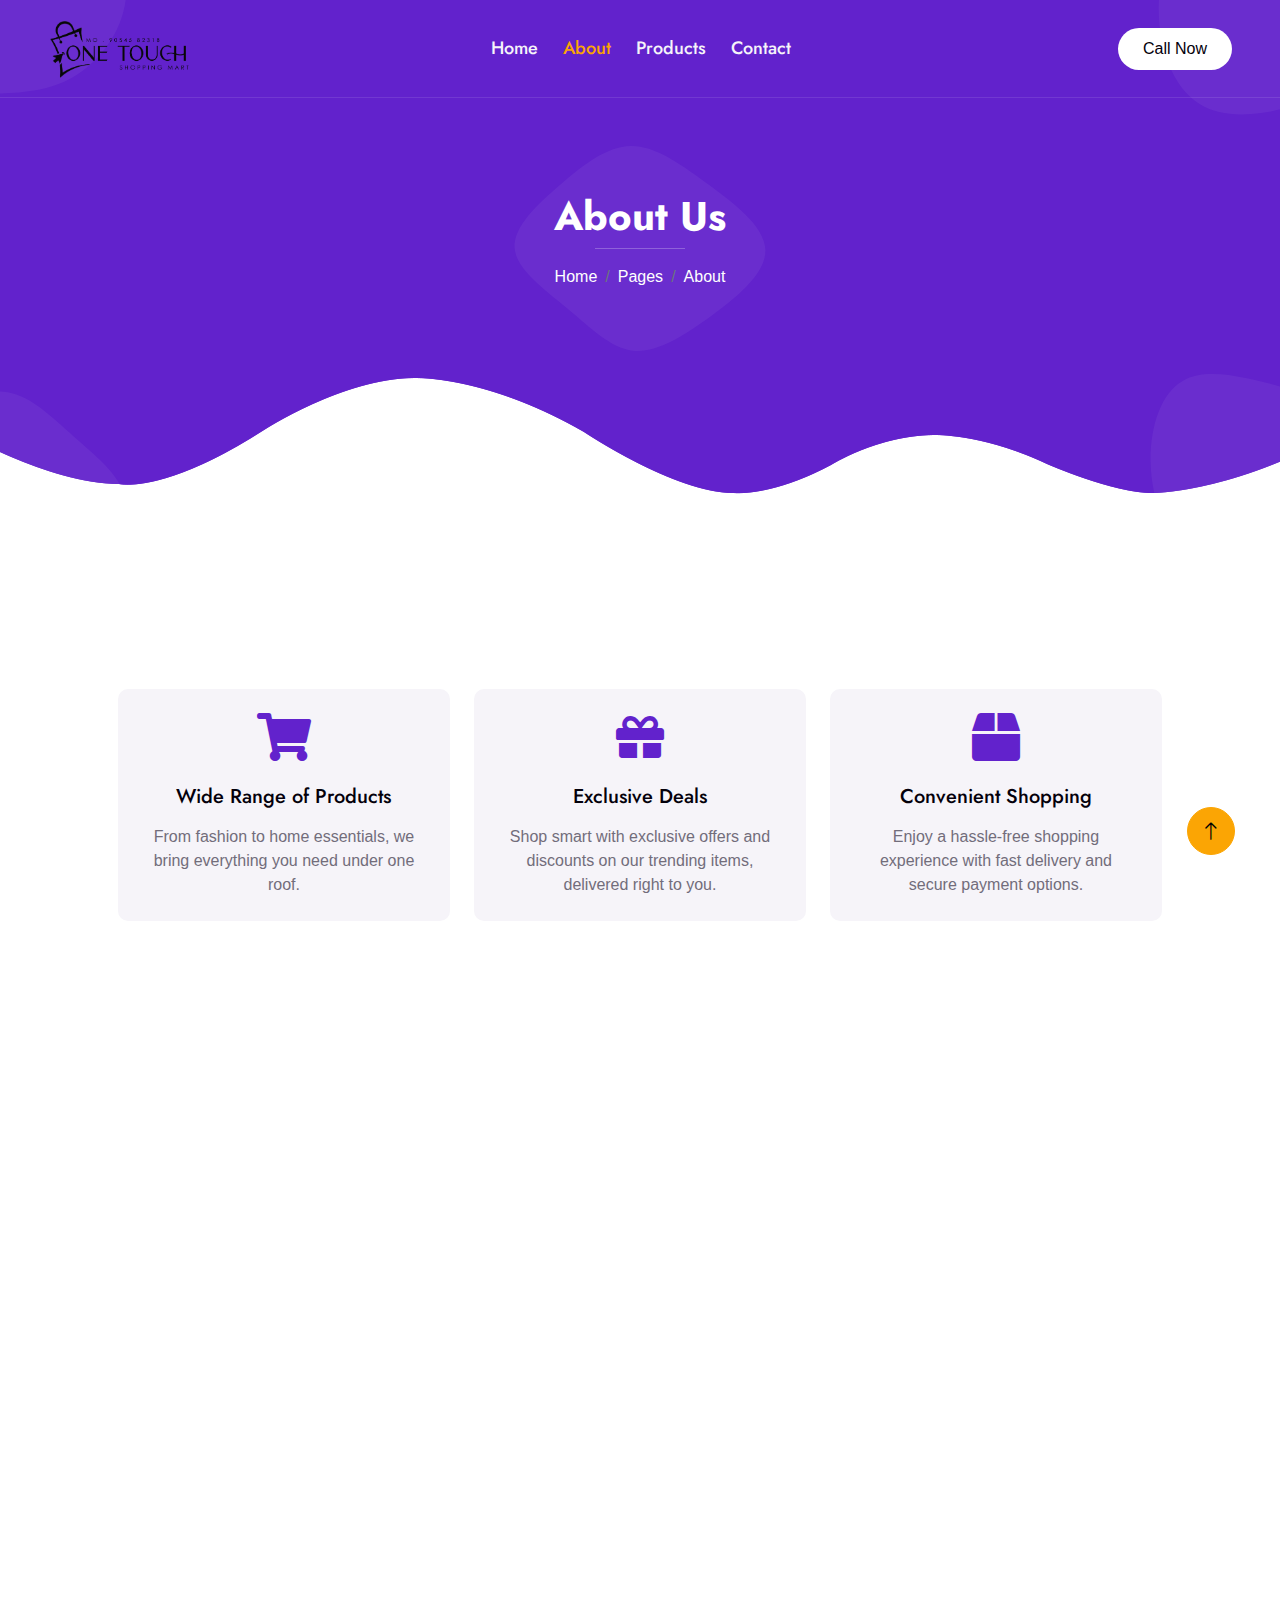
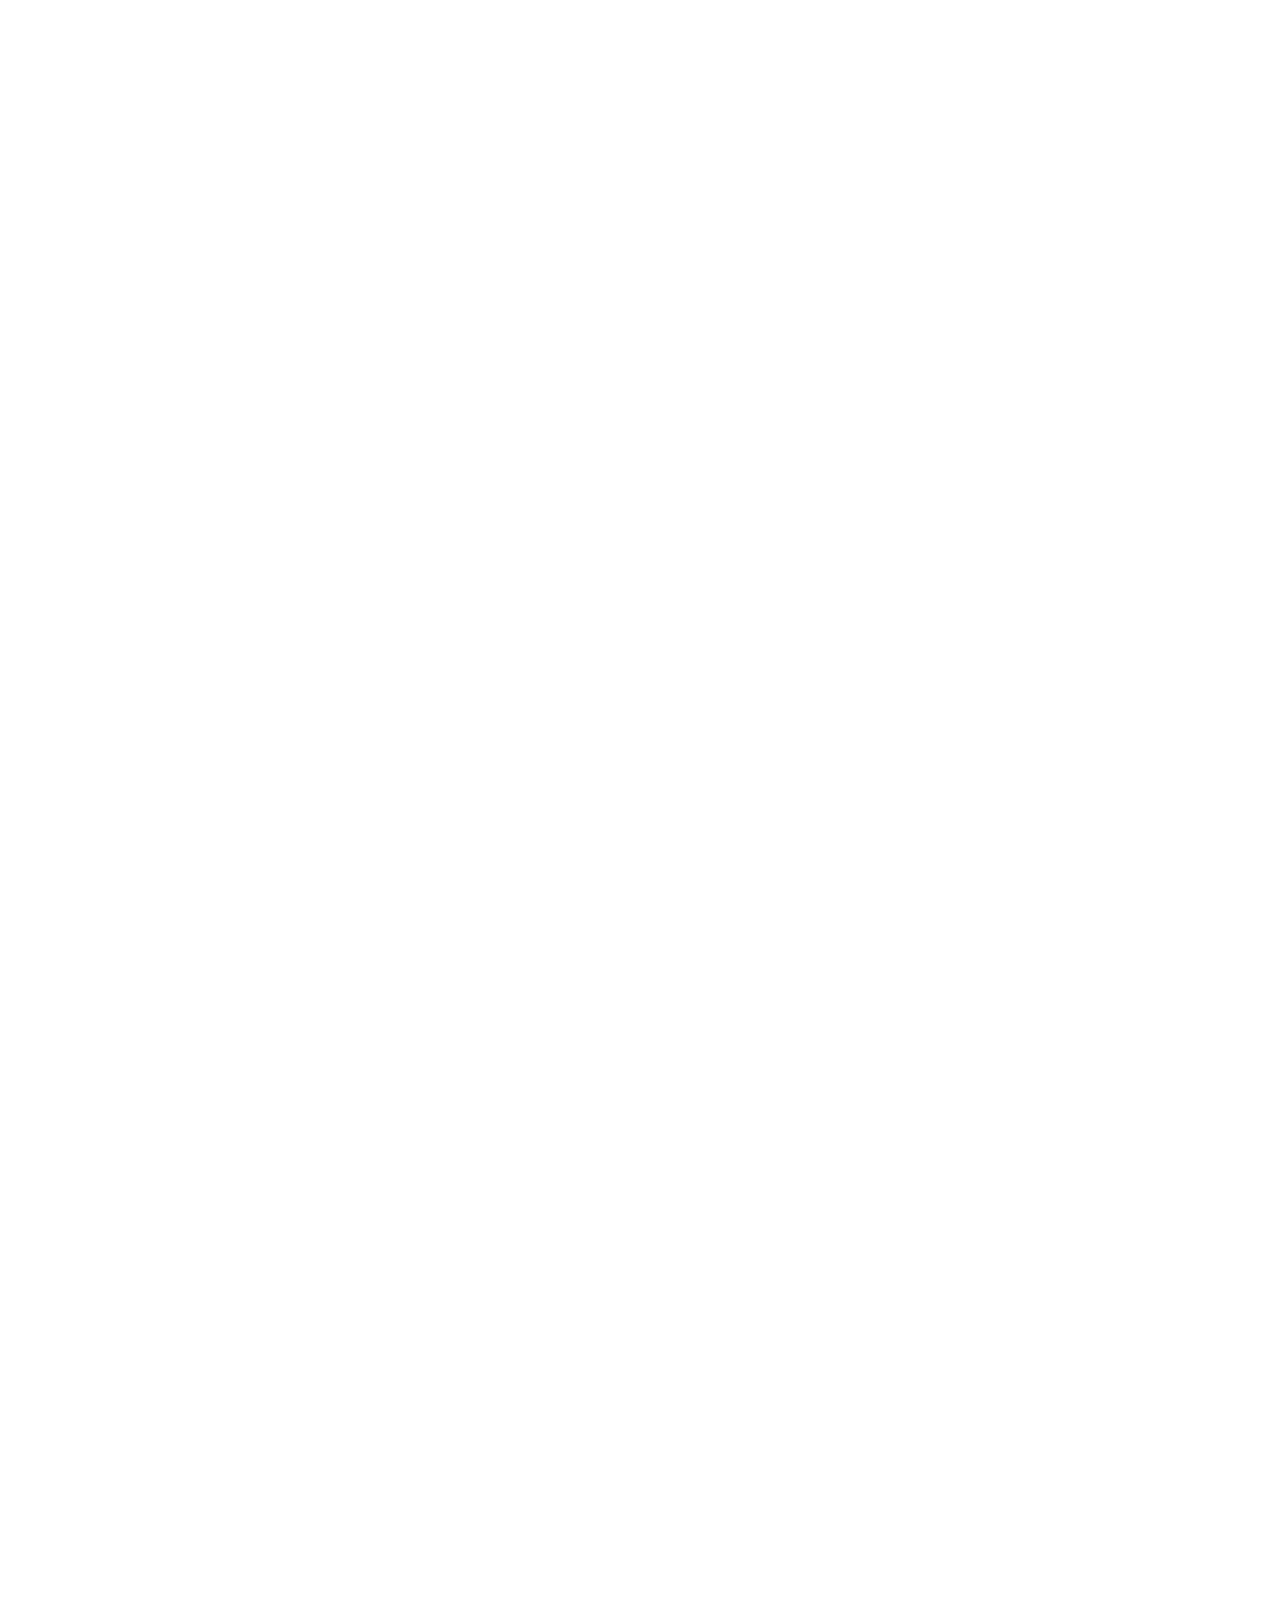
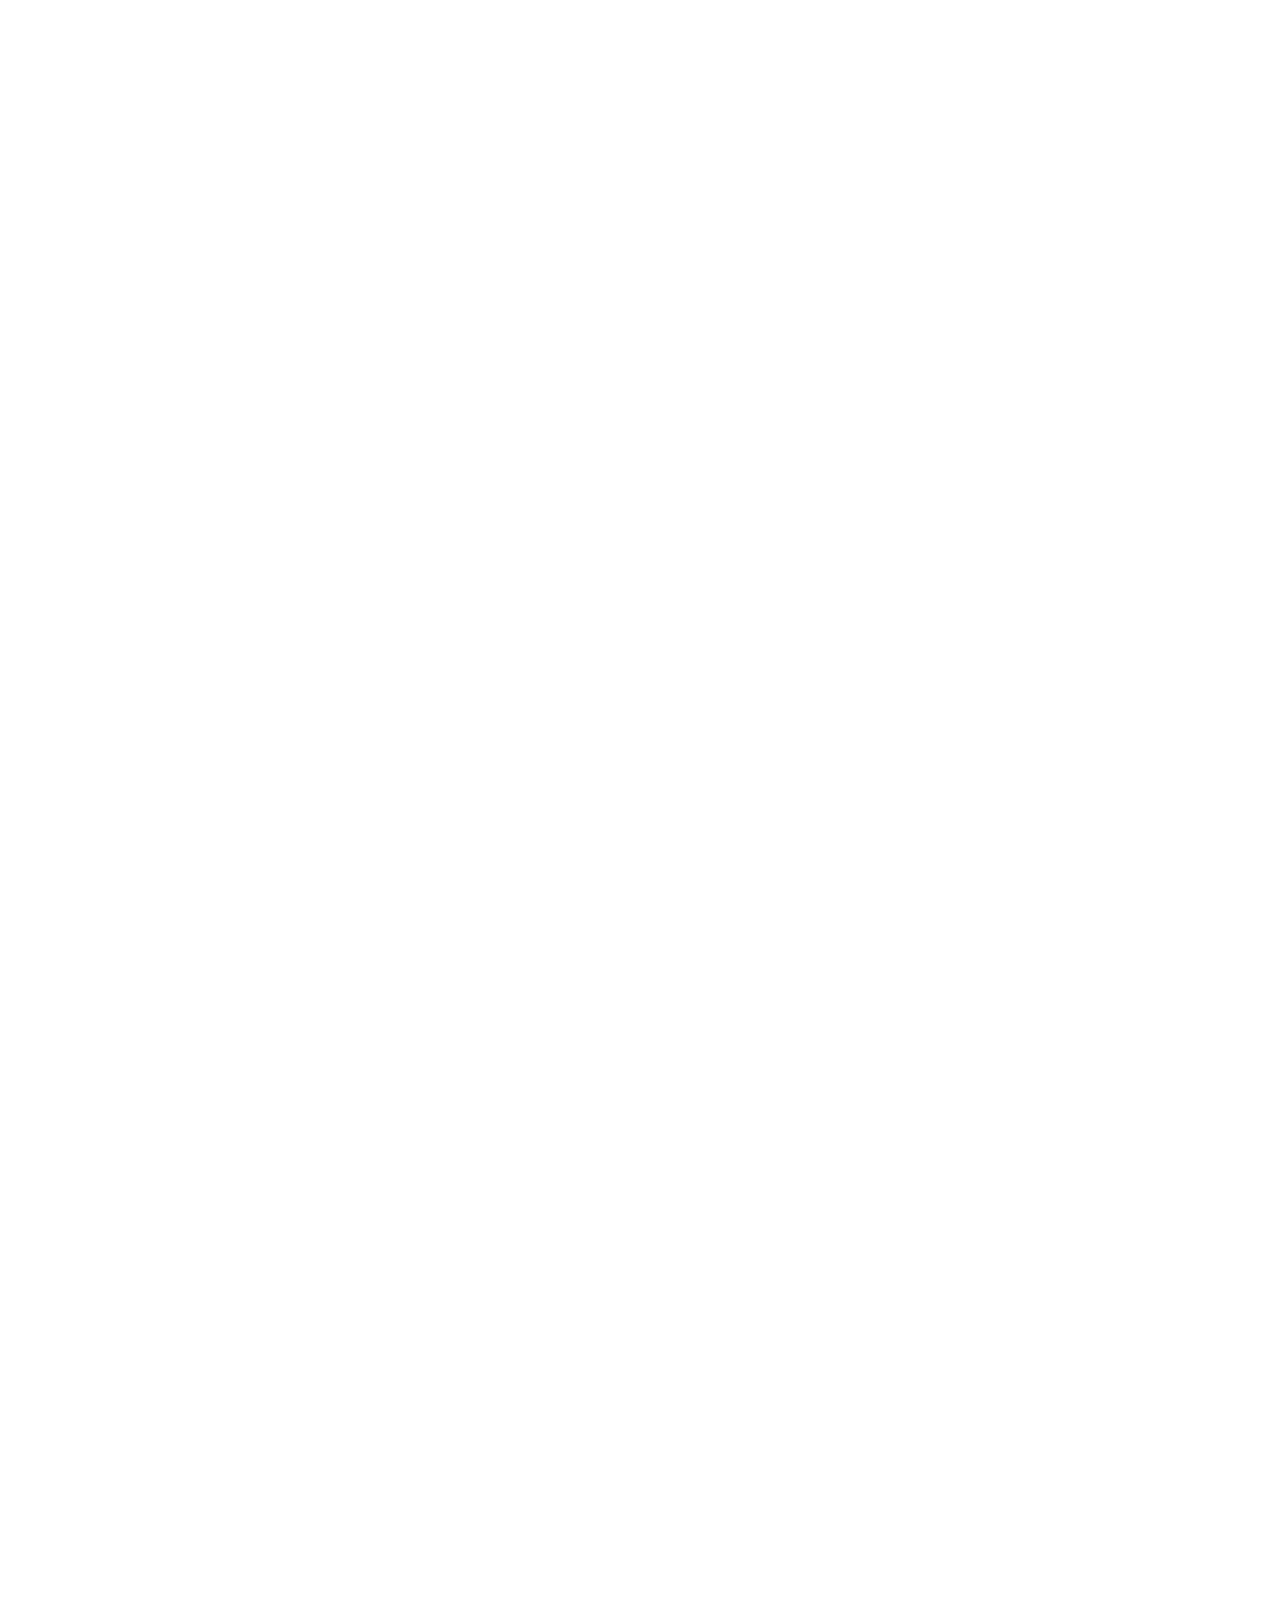
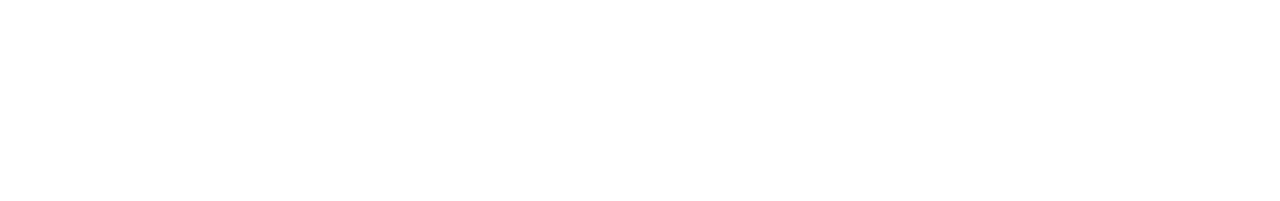
<file: about.html>
<!DOCTYPE html>
<html lang="en">

<head>
    <meta charset="utf-8">
    <title>One Touch Shopping Mart</title>
    <meta content="width=device-width, initial-scale=1.0" name="viewport">
    <meta content="" name="keywords">
    <meta content="" name="description">

    <!-- Favicon -->
    <link href="img/favicon-32x32.png" rel="icon">

    <!-- Google Web Fonts -->
    <link rel="preconnect" href="https://fonts.googleapis.com">
    <link rel="preconnect" href="https://fonts.gstatic.com" crossorigin>
    <link href="https://fonts.googleapis.com/css2?family=Heebo:wght@400;500&family=Jost:wght@500;600;700&display=swap" rel="stylesheet"> 

    <!-- Icon Font Stylesheet -->
    <link href="https://cdnjs.cloudflare.com/ajax/libs/font-awesome/5.10.0/css/all.min.css" rel="stylesheet">
    <link href="https://cdn.jsdelivr.net/npm/bootstrap-icons@1.4.1/font/bootstrap-icons.css" rel="stylesheet">

    <!-- Libraries Stylesheet -->
    <link href="lib/animate/animate.min.css" rel="stylesheet">
    <link href="lib/owlcarousel/assets/owl.carousel.min.css" rel="stylesheet">
    <link href="lib/lightbox/css/lightbox.min.css" rel="stylesheet">

    <!-- Customized Bootstrap Stylesheet -->
    <link href="css/bootstrap.min.css" rel="stylesheet">

    <!-- Template Stylesheet -->
    <link href="css/style.css" rel="stylesheet">
</head>

<body>
    <div class="container-xxl bg-white p-0">
        <!-- Spinner Start -->
        <div id="spinner" class="show bg-white position-fixed translate-middle w-100 vh-100 top-50 start-50 d-flex align-items-center justify-content-center">
            <div class="spinner-grow text-primary" style="width: 3rem; height: 3rem;" role="status">
                <span class="sr-only">Loading...</span>
            </div>
        </div>
        <!-- Spinner End -->


        <!-- Navbar & Hero Start -->
        <div class="container-xxl position-relative p-0">
            <nav class="navbar navbar-expand-lg navbar-light px-4 px-lg-5 py-3 py-lg-0">
                <a href="" class="navbar-brand p-0">
                    
                    <img src="img/LOGO OK .png" alt="Logo">
                </a>
                <button class="navbar-toggler" type="button" data-bs-toggle="collapse" data-bs-target="#navbarCollapse">
                    <span class="fa fa-bars"></span>
                </button>
                <div class="collapse navbar-collapse" id="navbarCollapse">
                    <div class="navbar-nav mx-auto py-0">
                        <a href="index.html" class="nav-item nav-link">Home</a>
                        <a href="about.html" class="nav-item nav-link active">About</a>
                        <a href="project.html" class="nav-item nav-link">Products</a>
                      <!--  <div class="nav-item dropdown">
                            <a href="#" class="nav-link dropdown-toggle" data-bs-toggle="dropdown">Pages</a>
                            <div class="dropdown-menu m-0">
                                <a href="team.html" class="dropdown-item">Our Team</a>
                                <a href="testimonial.html" class="dropdown-item">Testimonial</a>
                                <a href="404.html" class="dropdown-item">404 Page</a>
                            </div>
                        </div>-->
                        <a href="contact.html" class="nav-item nav-link">Contact</a>
                    </div>
                    <a href="tel:+919054582318" class="btn rounded-pill py-2 px-4 ms-3 d-none d-lg-block">Call Now</a>
                </div>
            </nav>

            <div class="container-xxl py-5 bg-primary hero-header">
                <div class="container my-5 py-5 px-lg-5">
                    <div class="row g-5 py-5">
                        <div class="col-12 text-center">
                            <h1 class="text-white animated slideInDown">About Us</h1>
                            <hr class="bg-white mx-auto mt-0" style="width: 90px;">
                            <nav aria-label="breadcrumb">
                                <ol class="breadcrumb justify-content-center">
                                    <li class="breadcrumb-item"><a class="text-white" href="#">Home</a></li>
                                    <li class="breadcrumb-item"><a class="text-white" href="#">Pages</a></li>
                                    <li class="breadcrumb-item text-white active" aria-current="page">About</li>
                                </ol>
                            </nav>
                        </div>
                    </div>
                </div>
            </div>
        </div>
        <!-- Navbar & Hero End -->


        <!-- Feature Start -->
        <div class="container-xxl py-5">
            <div class="container py-5 px-lg-5">
                <div class="row g-4">
                    <div class="col-lg-4 wow fadeInUp" data-wow-delay="0.1s">
                        <div class="feature-item bg-light rounded text-center p-4">
                            <i class="fa fa-3x fa-shopping-cart text-primary mb-4"></i>
                            <h5 class="mb-3">Wide Range of Products</h5>
                            <p class="m-0">From fashion to home essentials, we bring everything you need under one roof.</p>
                        </div>
                    </div>
                    <div class="col-lg-4 wow fadeInUp" data-wow-delay="0.3s">
                        <div class="feature-item bg-light rounded text-center p-4">
                            <i class="fa fa-3x fa-gift text-primary mb-4"></i>
                            <h5 class="mb-3">Exclusive Deals</h5>
                            <p class="m-0">Shop smart with exclusive offers and discounts on our trending items, delivered right to you.</p>
                        </div>
                    </div>
                    <div class="col-lg-4 wow fadeInUp" data-wow-delay="0.5s">
                        <div class="feature-item bg-light rounded text-center p-4">
                            <i class="fa fa-3x fa-box text-primary mb-4"></i>
                            <h5 class="mb-3">Convenient Shopping</h5>
                            <p class="m-0">Enjoy a hassle-free shopping experience with fast delivery and secure payment options.</p>
                        </div>
                    </div>
                </div>
            </div>
        </div>
        <!-- Feature End -->


<!-- Service Start -->
        <div class="container-xxl py-5">
            <div class="container px-lg-5">
                <div class="section-title position-relative text-center mb-5 pb-2 wow fadeInUp" data-wow-delay="0.1s">
                    <p class="section-title text-secondary">Our Services<span></span></p>
                    
                </div>
                

                <div class="row justify-content-center g-4">
                    <div class="col-lg-4 col-md-6 wow zoomIn" data-wow-delay="0.1s">
                        <div class="service-item d-flex flex-column justify-content-center text-center rounded">
                            <div class="service-icon flex-shrink-0">
                                <i class="fa fa-mobile fa-2x"></i>
                            </div>
                            <h5 class="mb-3">Mobile Accessories & Gadgets</h5><br>
                            <p>Enhance your phone and gadget experience with the latest add-ons.</p><br>
                            <a class="btn px-3 mt-auto mx-auto" href="contact.html">Inquiry Now</a>
                        </div>
                    </div>


                    


                    <div class="col-lg-4 col-md-6 wow zoomIn" data-wow-delay="0.1s">
                        <div class="service-item d-flex flex-column justify-content-center text-center rounded">
                            <div class="service-icon flex-shrink-0">
                                <i class="fa fa-desktop fa-2x"></i>
                            </div>
                            <h5 class="mb-3">Computer Accessories</h5><br>
                            <p>Boost your productivity with high-quality computer gear.</p><br>
                            <a class="btn px-3 mt-auto mx-auto" href="contact.html">Inquiry Now</a>
                        </div>
                    </div>



                    <div class="col-lg-4 col-md-6 wow zoomIn" data-wow-delay="0.3s">
                        <div class="service-item d-flex flex-column justify-content-center text-center rounded">
                            <div class="service-icon flex-shrink-0">
                                <i class="fa fa-mobile fa-2x"></i>
                               &nbsp <i class="fa fa-percent fa-1x"></i>
                            </div>
                            <h5 class="mb-3">New & Old Mobile</h5><br>
                            <p>Explore both new and pre-owned mobiles at great prices.</p><br>
                            <a class="btn px-3 mt-auto mx-auto" href="contact.html">Inquiry Now</a>
                        </div>
                    </div>


                    <div class="col-lg-4 col-md-6 wow zoomIn" data-wow-delay="0.6s">
                        <div class="service-item d-flex flex-column justify-content-center text-center rounded">
                            <div class="service-icon flex-shrink-0">
                                <i class="fa fa-car fa-2x"></i> &nbsp;
                                <i class="fa fa-motorcycle fa-2x"></i>
                            </div>
                            <h5 class="mb-3">Car & Bike Products</h5><br>
                            <p>Premium accessories for your car and bike needs.</p><br>
                            <a class="btn px-3 mt-auto mx-auto" href="contact.html">Inquiry Now</a>
                        </div>
                    </div>


                    <div class="col-lg-4 col-md-6 wow zoomIn" data-wow-delay="0.1s">
                        <div class="service-item d-flex flex-column justify-content-center text-center rounded">
                            <div class="service-icon flex-shrink-0">
                                <i class="fa fa-mobile fa-2x"></i>
                                 &nbsp <i class="fa fa-cog fa-1x"></i>
                            </div>
                            <h5 class="mb-3">Mobile Repairing</h5><br>
                            <p>Get your phone fixed by expert technicians, fast and reliable.
                            </p><br>
                            <a class="btn px-3 mt-auto mx-auto" href="contact.html">Inquiry Now</a>
                        </div>
                    </div>
                    <div class="col-lg-4 col-md-6 wow zoomIn" data-wow-delay="0.1s">
                        <div class="service-item d-flex flex-column justify-content-center text-center rounded">
                            <div class="service-icon flex-shrink-0">
                                
                                 &nbsp <i class="fa fa-home fa-2x"></i>
                            </div>
                            <h5 class="mb-3">Routin Life Products</h5><br>
                            <p>We repair a wide range of gadgets with professional care.
                            </p><br>
                            <a class="btn px-3 mt-auto mx-auto" href="contact.html">Inquiry Now</a>
                        </div>
                    </div>

                    <div class="col-lg-4 col-md-6 wow zoomIn" data-wow-delay="0.1s">
                        <div class="service-item d-flex flex-column justify-content-center text-center rounded">
                            <div class="service-icon flex-shrink-0">
                                <i class="fa fa-palette fa-2x"></i>
                            </div>
                            <h5 class="mb-3">Customised Products</h5><br>
                            <p>Personalize your gadgets with custom designs and features.</p><br>
                            <a class="btn px-3 mt-auto mx-auto" href="contact.html">Inquiry Now</a>
                        </div>
                    </div>


      

                    <div class="col-lg-4 col-md-6 wow zoomIn" data-wow-delay="0.1s">
                        <div class="service-item d-flex flex-column justify-content-center text-center rounded">
                            <div class="service-icon flex-shrink-0">
                                <i class="fa fa-shopping-cart fa-2x" aria-hidden="true"></i>
                            </div>
                            <h5 class="mb-3">Many More Products & Service Available</h5><br>
                            <p>More products & services for your daily needs.</p><br>
                            <a class="btn px-3 mt-auto mx-auto" href="contact.html">Inquiry Now</a>
                        </div>
                    </div>
                </div>
            </div>
        </div>
      <!--   Service End -->



        <!-- About Start -->
        <div class="container-xxl py-5">
            <div class="container py-5 px-lg-5">
                <div class="row g-5 align-items-center">
                    <div class="col-lg-6 wow fadeInUp" data-wow-delay="0.1s">
                        <p class="section-title text-secondary">About Us<span></span></p>
                        <h1 class="mb-5">Shopping Made Simple, One Touch Away!</h1>
                        <p class="mb-4"> <p>At One Touch Shopping Mart, we believe that shopping should be a seamless and enjoyable experience. That’s why we bring convenience to your fingertips with a carefully curated selection of quality products to cater to all your needs. From everyday essentials to unique finds, our diverse range of items ensures that you will always find what you're looking for, all in one place.</p>

                        <h2>Our Mission: Simplifying Your Shopping Experience</h2>
                    
                        <p>Our mission is simple: to simplify your shopping experience. We strive to achieve this by offering:</p>
                    
                        <ul>
                            <li><strong>Curated Selections:</strong> Our team works tirelessly to handpick a variety of products that meet high-quality standards, ensuring you have access to the best items available. Whether you're looking for home essentials, fashion accessories, or the latest gadgets, we have something for everyone.</li>
                            <li><strong>Unbeatable Deals:</strong> We understand the importance of value, which is why we offer competitive pricing and regular promotions. Our goal is to provide you with the best deals so that you can shop with confidence, knowing you're getting great products at affordable prices.</li>
                            <li><strong>Exceptional Service:</strong> Customer satisfaction is at the heart of what we do. Our friendly and knowledgeable staff are always ready to assist you, providing personalized service that makes your shopping experience enjoyable and hassle-free. We value your feedback and continuously work to improve our services to meet your expectations.</li>
                        </ul>
                    
                        <h2>Shop with Confidence</h2>
                    
                        <p>At One Touch Shopping Mart, your shopping experience is our top priority. With easy navigation, secure payment options, and fast delivery, you can shop with peace of mind, knowing that your needs are taken care of.</p>
                    
                        <h2>Join Our Community</h2>
                    
                        <p>We invite you to explore our extensive range of products and experience the difference that One Touch Shopping Mart offers. Join our community of satisfied customers who have discovered the joy of shopping made easy.</p>
                    
                        <h2>Your Needs, Our Priority</h2>
                    
                        <p>One Touch Shopping Mart is more than just a store; it's your go-to destination for quality products and exceptional service. Let us help you find everything you need, all with just a touch.</p>
                    </p>
                       
                        <a href="project.html" class="btn btn-primary py-sm-3 px-sm-5 rounded-pill mt-3">Purchse Now</a>
                    </div>
                    <div class="col-lg-6">
                        <img class="img-fluid wow zoomIn" data-wow-delay="0.5s" src="img/2.png">
                    </div>
                </div>
            </div>
        </div>
        <!-- About End -->



        <!-- Facts Start -->
        <div class="container-xxl bg-primary fact py-5 wow fadeInUp" data-wow-delay="0.1s">
            <div class="container py-5 px-lg-5">
                <div class="row g-4">
                    <div class="col-md-6 col-lg-3 text-center wow fadeIn" data-wow-delay="0.1s">
                        <i class="fa fa-certificate fa-3x text-secondary mb-3"></i>
                        <h1 class="text-white mb-2" data-toggle="counter-up">1234</h1>
                        <p class="text-white mb-0">Years Experience</p>
                    </div>
                    <div class="col-md-6 col-lg-3 text-center wow fadeIn" data-wow-delay="0.3s">
                        <i class="fa fa-users-cog fa-3x text-secondary mb-3"></i>
                        <h1 class="text-white mb-2" data-toggle="counter-up">1234</h1>
                        <p class="text-white mb-0">Team Members</p>
                    </div>
                    <div class="col-md-6 col-lg-3 text-center wow fadeIn" data-wow-delay="0.5s">
                        <i class="fa fa-users fa-3x text-secondary mb-3"></i>
                        <h1 class="text-white mb-2" data-toggle="counter-up">1234</h1>
                        <p class="text-white mb-0">Satisfied Clients</p>
                    </div>
                    <div class="col-md-6 col-lg-3 text-center wow fadeIn" data-wow-delay="0.7s">
                        <i class="fa fa-check fa-3x text-secondary mb-3"></i>
                        <h1 class="text-white mb-2" data-toggle="counter-up">1234</h1>
                        <p class="text-white mb-0">Compleate Projects</p>
                    </div>
                </div>
            </div>
        </div>
        <!-- Facts End -->
        
        

       <!-- Footer Start -->
       <div class="container-fluid bg-primary text-light footer wow fadeIn" data-wow-delay="0.1s">
        <div class="container py-5 px-lg-5">
            <div class="row g-5">
                <div class="col-md-6 col-lg-5">
                    <p class="section-title text-white h5 mb-4">Address<span></span></p>
                    <p><i class="fa fa-map-marker-alt me-3"></i>Jamnagar, Gujarat, IN</p>
                    <p><i class="fa fa-phone-alt me-3"></i>+91 90545 82318</p>
                    
                    <div class="d-flex pt-2">
                        
                        <a class="btn btn-outline-light btn-social" href="tel:+919054582318"><i class="fa fa-phone" aria-hidden="true"></i></a>
                        <a class="btn btn-outline-light btn-social" href="https://wa.me/+919054582318?text=Hey, I am intrested in one product!🤩"><i class="fab fa-whatsapp"></i></a>
                        <a class="btn btn-outline-light btn-social" href="https://chat.whatsapp.com/KBiRk3vkO5jHMiD03Ju8Lm"><i class="fas fa-users"></i></a>
                        <a class="btn btn-outline-light btn-social" href="https://www.facebook.com/profile.php?id=61565538732755&mibextid=JRoKGi"><i class="fab fa-facebook-f"></i></a>
                        <a class="btn btn-outline-light btn-social" href="https://www.instagram.com/one_touch_shopping_mart?igsh=MWF6MjMzbGR5cjV5aQ=="><i class="fab fa-instagram"></i></a>
                        
                    </div>
                </div>
                <div class="col-md-6 col-lg-4">
                    <p class="section-title text-white h5 mb-4">Quick Link<span></span></p>
                    <a class="btn btn-link" href="index.html">Home</a>
                    <a class="btn btn-link" href="project.html">Products</a>
                    <a class="btn btn-link" href="contact.html">Contact Us</a>
                </div>
                


                
                <div class="col-md-6 col-lg-3">
                    <p class="section-title text-white h5 mb-4">Why We?<span></span></p>
                    <p>Choose One Touch Shopping Mart for unparalleled variety, exceptional service, and lightning-fast delivery that makes shopping effortless!</p>
                    <div class="position-relative w-100 mt-3">
                        
                    </div>
                </div>
            </div>
        </div>
        <div class="container px-lg-5">
            <div class="copyright">
                <div class="row">
                    <div class="col-md-6 text-center text-md-start mb-3 mb-md-0">
                        &copy; <a class="border-bottom" href="#">One Touch Shopping Mart</a>, All Right Reserved. 
                        
                        <!--/*** This template is free as long as you keep the footer author’s credit link/attribution link/backlink. If you'd like to use the template without the footer author’s credit link/attribution link/backlink, you can purchase the Credit Removal License from "https://htmlcodex.com/credit-removal". Thank you for your support. ***/-->
                        Designed By <a class="border-bottom" href="tel:+919898755692">Futureflex Infotech</a>
                    </div>
                    
                    </div>
                </div>
            </div>
        </div>
    </div>
    <!-- Footer End -->


    <!-- Back to Top -->
    <a href="#" class="btn btn-lg btn-secondary btn-lg-square back-to-top"><i class="bi bi-arrow-up"></i></a>
</div>

<!-- JavaScript Libraries -->
<script src="https://code.jquery.com/jquery-3.4.1.min.js"></script>
<script src="https://cdn.jsdelivr.net/npm/bootstrap@5.0.0/dist/js/bootstrap.bundle.min.js"></script>
<script src="lib/wow/wow.min.js"></script>
<script src="lib/easing/easing.min.js"></script>
<script src="lib/waypoints/waypoints.min.js"></script>
<script src="lib/counterup/counterup.min.js"></script>
<script src="lib/owlcarousel/owl.carousel.min.js"></script>
<script src="lib/isotope/isotope.pkgd.min.js"></script>
<script src="lib/lightbox/js/lightbox.min.js"></script>

<!-- Template Javascript -->
<script src="js/main.js"></script>
</body>

</html>
</file>
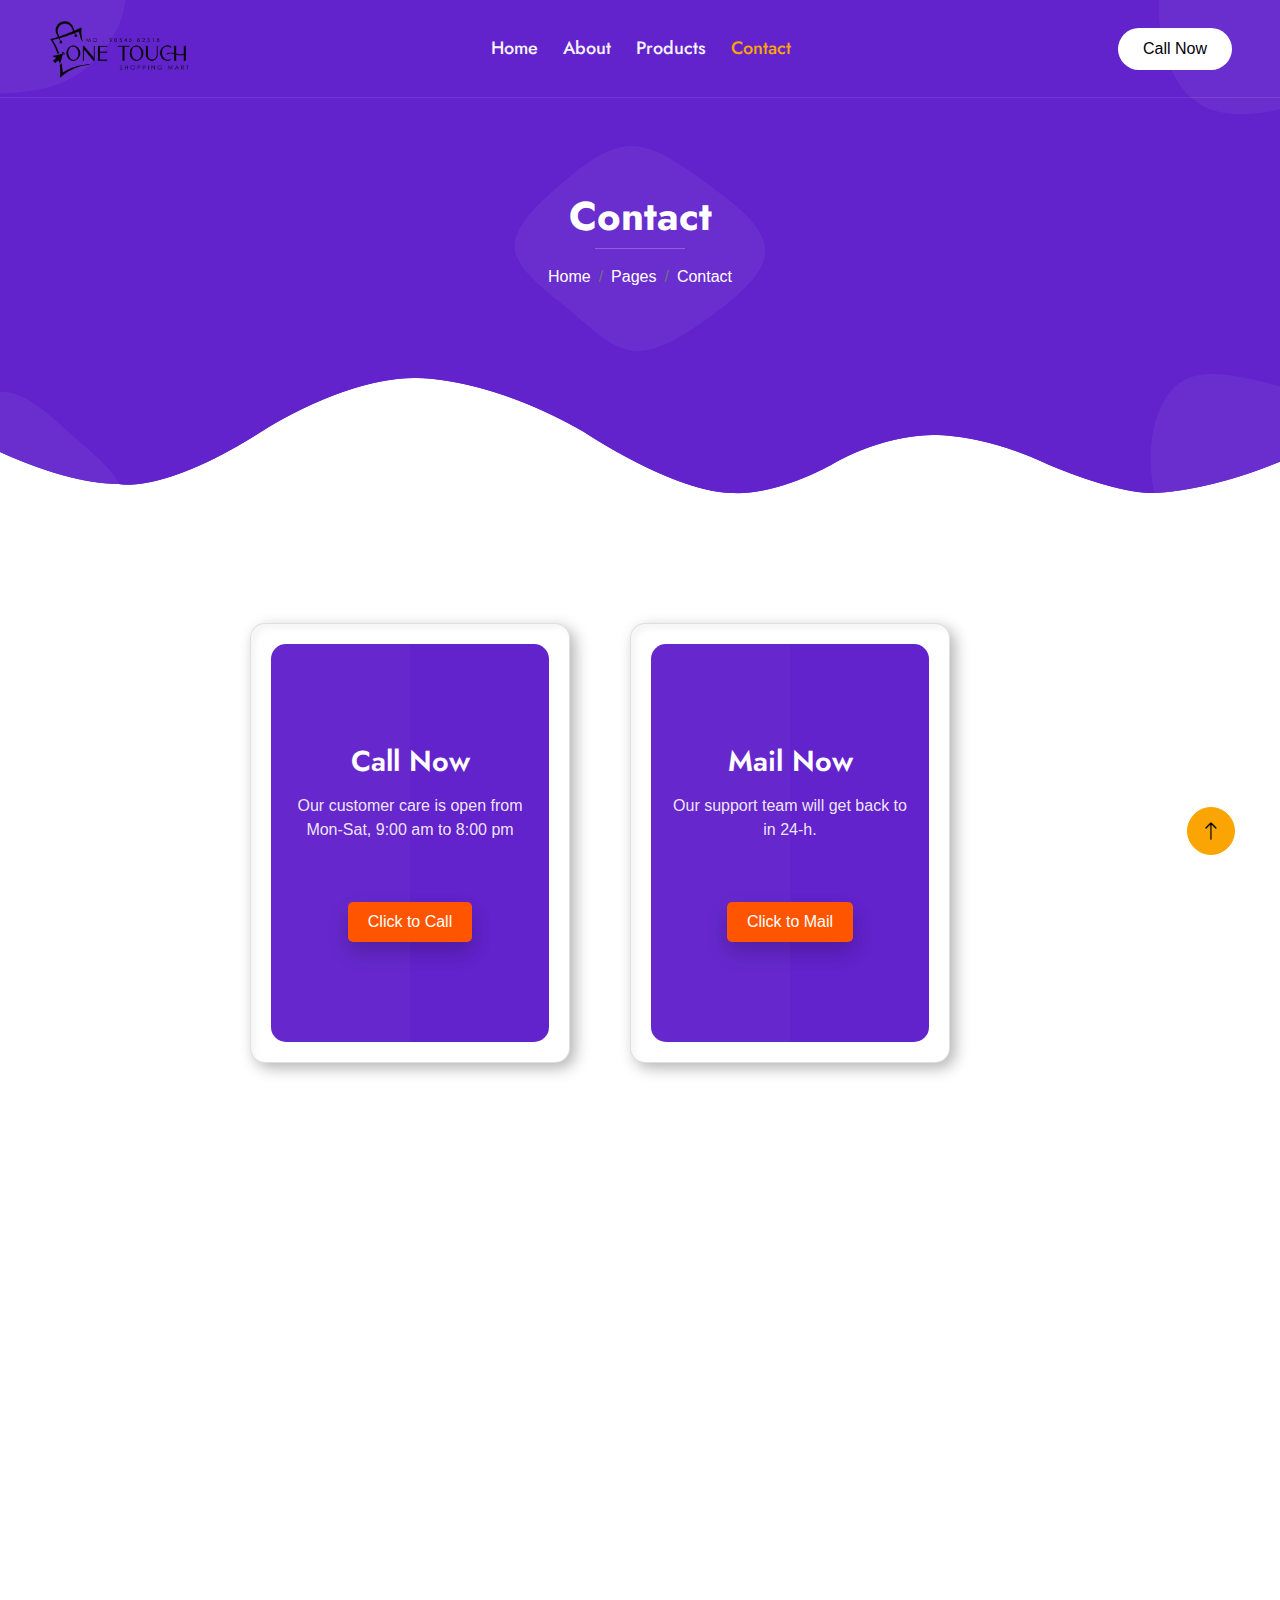
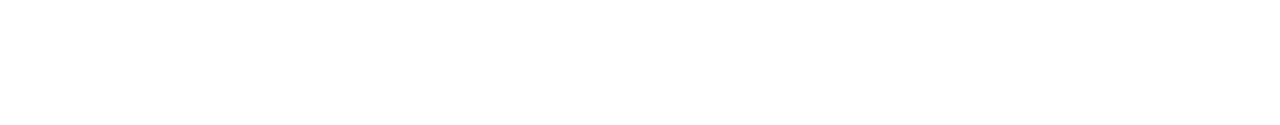
<file: contact.html>
<!DOCTYPE html>
<html lang="en">

<head>
    <meta charset="utf-8">
    <title>One Touch Shopping Mart</title>
    <meta content="width=device-width, initial-scale=1.0" name="viewport">
    <meta content="" name="keywords">
    <meta content="" name="description">

    <!-- Favicon -->
    <link href="img/favicon-32x32.png" rel="icon">

    <!-- Google Web Fonts -->
    <link rel="preconnect" href="https://fonts.googleapis.com">
    <link rel="preconnect" href="https://fonts.gstatic.com" crossorigin>
    <link href="https://fonts.googleapis.com/css2?family=Heebo:wght@400;500&family=Jost:wght@500;600;700&display=swap" rel="stylesheet"> 

    <!-- Icon Font Stylesheet -->
    <link href="https://cdnjs.cloudflare.com/ajax/libs/font-awesome/5.10.0/css/all.min.css" rel="stylesheet">
    <link href="https://cdn.jsdelivr.net/npm/bootstrap-icons@1.4.1/font/bootstrap-icons.css" rel="stylesheet">

    <!-- Libraries Stylesheet -->
    <link href="lib/animate/animate.min.css" rel="stylesheet">
    <link href="lib/owlcarousel/assets/owl.carousel.min.css" rel="stylesheet">
    <link href="lib/lightbox/css/lightbox.min.css" rel="stylesheet">

    <!-- Customized Bootstrap Stylesheet -->
    <link href="css/bootstrap.min.css" rel="stylesheet">

    <!-- Template Stylesheet -->
    <link href="css/style.css" rel="stylesheet">
</head>

<body>
    <div class="container-xxl bg-white p-0">
        <!-- Spinner Start -->
        <div id="spinner" class="show bg-white position-fixed translate-middle w-100 vh-100 top-50 start-50 d-flex align-items-center justify-content-center">
            <div class="spinner-grow text-primary" style="width: 3rem; height: 3rem;" role="status">
                <span class="sr-only">Loading...</span>
            </div>
        </div>
        <!-- Spinner End -->


        <!-- Navbar & Hero Start -->
        <div class="container-xxl position-relative p-0">
            <nav class="navbar navbar-expand-lg navbar-light px-4 px-lg-5 py-3 py-lg-0">
                <a href="" class="navbar-brand p-0">
                    
                    <img src="img/LOGO OK .png" alt="Logo">
                </a>
                <button class="navbar-toggler" type="button" data-bs-toggle="collapse" data-bs-target="#navbarCollapse">
                    <span class="fa fa-bars"></span>
                </button>
                <div class="collapse navbar-collapse" id="navbarCollapse">
                    <div class="navbar-nav mx-auto py-0">
                        <a href="index.html" class="nav-item nav-link">Home</a>
                        <a href="about.html" class="nav-item nav-link">About</a>
                        <a href="project.html" class="nav-item nav-link">Products</a>
                      <!--  <div class="nav-item dropdown">
                            <a href="#" class="nav-link dropdown-toggle" data-bs-toggle="dropdown">Pages</a>
                            <div class="dropdown-menu m-0">
                                <a href="team.html" class="dropdown-item">Our Team</a>
                                <a href="testimonial.html" class="dropdown-item">Testimonial</a>
                                <a href="404.html" class="dropdown-item">404 Page</a>
                            </div>
                        </div>-->
                        <a href="contact.html" class="nav-item nav-link active">Contact</a>
                    </div>
                    <a href="tel:+919054582318" class="btn rounded-pill py-2 px-4 ms-3 d-none d-lg-block">Call Now</a>
                </div>
            </nav>

            <div class="container-xxl py-5 bg-primary hero-header">
                <div class="container my-5 py-5 px-lg-5">
                    <div class="row g-5 py-5">
                        <div class="col-12 text-center">
                            <h1 class="text-white animated slideInDown">Contact</h1>
                            <hr class="bg-white mx-auto mt-0" style="width: 90px;">
                            <nav aria-label="breadcrumb">
                                <ol class="breadcrumb justify-content-center">
                                    <li class="breadcrumb-item"><a class="text-white" href="#">Home</a></li>
                                    <li class="breadcrumb-item"><a class="text-white" href="#">Pages</a></li>
                                    <li class="breadcrumb-item text-white active" aria-current="page">Contact</li>
                                </ol>
                            </nav>
                        </div>
                    </div>
                </div>
            </div>
        </div>
        <!-- Navbar & Hero End -->


        <!-- Contact Start 
        <div class="container-xxl py-5">
            <div class="container py-5 px-lg-5">
                <div class="wow fadeInUp" data-wow-delay="0.1s">
                    <p class="section-title text-secondary justify-content-center"><span></span>Contact Us<span></span></p>
                    <h1 class="text-center mb-5">Contact For Any Query</h1>
                </div>
                <div class="row justify-content-center">
                    <div class="col-lg-7">
                        <div class="wow fadeInUp" data-wow-delay="0.3s">
                            <p class="text-center mb-4">The contact form is currently inactive. Get a functional and working contact form with Ajax & PHP in a few minutes. Just copy and paste the files, add a little code and you're done. <a href="https://htmlcodex.com/contact-form">Download Now</a>.</p>
                            <form>
                                <div class="row g-3">
                                    <div class="col-md-6">
                                        <div class="form-floating">
                                            <input type="text" class="form-control" id="name" placeholder="Your Name">
                                            <label for="name">Your Name</label>
                                        </div>
                                    </div>
                                    <div class="col-md-6">
                                        <div class="form-floating">
                                            <input type="email" class="form-control" id="email" placeholder="Your Email">
                                            <label for="email">Your Email</label>
                                        </div>
                                    </div>
                                    <div class="col-12">
                                        <div class="form-floating">
                                            <input type="text" class="form-control" id="subject" placeholder="Subject">
                                            <label for="subject">Subject</label>
                                        </div>
                                    </div>
                                    <div class="col-12">
                                        <div class="form-floating">
                                            <textarea class="form-control" placeholder="Leave a message here" id="message" style="height: 150px"></textarea>
                                            <label for="message">Message</label>
                                        </div>
                                    </div>
                                    <div class="col-12">
                                        <button class="btn btn-primary w-100 py-3" type="submit">Send Message</button>
                                    </div>
                                </div>
                            </form>
                        </div>
                    </div>
                </div>
            </div>
        </div>
         Contact End -->




         <!-- TRIAL -->


 <div class="container2">
    
    <div class="card">
      <div class="box">
        <div class="content">
          
          <h3>Call Now</h3>
          <p>Our customer care is open from
            Mon-Sat, 9:00 am to 8:00 pm</p><br>
          <a href="tel:+919054582318">Click to Call</a>
        </div>
      </div>
    </div>

  
    <div class="card">
      <div class="box">
        <div class="content">
        
          <h3>Mail Now</h3>
          <p>Our support team will get back to in 24-h.</p><br>
          <a href="mailto:shivshaktimobileaccessories1@gmail.com">Click to Mail</a>
        </div>
      </div>
    </div>


    
        

       <!-- Footer Start -->
       <div class="container-fluid bg-primary text-light footer wow fadeIn" data-wow-delay="0.1s">
        <div class="container py-5 px-lg-5">
            <div class="row g-5">
                <div class="col-md-6 col-lg-5">
                    <p class="section-title text-white h5 mb-4">Address<span></span></p>
                    <p><i class="fa fa-map-marker-alt me-3"></i>Jamnagar, Gujarat, IN</p>
                    <p><i class="fa fa-phone-alt me-3"></i>+91 90545 82318</p>
                    
                    <div class="d-flex pt-2">
                        
                        <a class="btn btn-outline-light btn-social" href="tel:+919054582318"><i class="fa fa-phone" aria-hidden="true"></i></a>
                        <a class="btn btn-outline-light btn-social" href="https://wa.me/+919054582318?text=Hey, I am intrested in one product!🤩"><i class="fab fa-whatsapp"></i></a>
                        <a class="btn btn-outline-light btn-social" href="https://chat.whatsapp.com/KBiRk3vkO5jHMiD03Ju8Lm"><i class="fas fa-users"></i></a>
                        <a class="btn btn-outline-light btn-social" href="https://www.facebook.com/profile.php?id=61565538732755&mibextid=JRoKGi"><i class="fab fa-facebook-f"></i></a>
                        <a class="btn btn-outline-light btn-social" href="https://www.instagram.com/one_touch_shopping_mart?igsh=MWF6MjMzbGR5cjV5aQ=="><i class="fab fa-instagram"></i></a>
                        
                    </div>
                </div>
                <div class="col-md-6 col-lg-4">
                    <p class="section-title text-white h5 mb-4">Quick Link<span></span></p>
                    <a class="btn btn-link" href="index.html">Home</a>
                    <a class="btn btn-link" href="about.html">About Us</a>
                    <a class="btn btn-link" href="project.html">Products</a>
                
                </div>
                

                <div class="col-md-6 col-lg-3">
                    <p class="section-title text-white h5 mb-4">Why We?<span></span></p>
                    <p>Choose One Touch Shopping Mart for unparalleled variety, exceptional service, and lightning-fast delivery that makes shopping effortless!</p>
                    <div class="position-relative w-100 mt-3">
                        
                    </div>
                </div>
            </div>
        </div>
        <div class="container px-lg-5">
            <div class="copyright">
                <div class="row">
                    <div class="col-md-6 text-center text-md-start mb-3 mb-md-0">
                        &copy; <a class="border-bottom" href="#">One Touch Shopping Mart</a>, All Right Reserved. 
                        
                        <!--/*** This template is free as long as you keep the footer author’s credit link/attribution link/backlink. If you'd like to use the template without the footer author’s credit link/attribution link/backlink, you can purchase the Credit Removal License from "https://htmlcodex.com/credit-removal". Thank you for your support. ***/-->
                        Designed By <a class="border-bottom" href="tel:+919898755692">Futureflex Infotech</a>
                    </div>
                    
                    </div>
                </div>
            </div>
        </div>
    </div>
    <!-- Footer End -->


    <!-- Back to Top -->
    <a href="#" class="btn btn-lg btn-secondary btn-lg-square back-to-top"><i class="bi bi-arrow-up"></i></a>
</div>

<!-- JavaScript Libraries -->
<script src="https://code.jquery.com/jquery-3.4.1.min.js"></script>
<script src="https://cdn.jsdelivr.net/npm/bootstrap@5.0.0/dist/js/bootstrap.bundle.min.js"></script>
<script src="lib/wow/wow.min.js"></script>
<script src="lib/easing/easing.min.js"></script>
<script src="lib/waypoints/waypoints.min.js"></script>
<script src="lib/counterup/counterup.min.js"></script>
<script src="lib/owlcarousel/owl.carousel.min.js"></script>
<script src="lib/isotope/isotope.pkgd.min.js"></script>
<script src="lib/lightbox/js/lightbox.min.js"></script>

<!-- Template Javascript -->
<script src="js/main.js"></script>
</body>

</html>
</file>
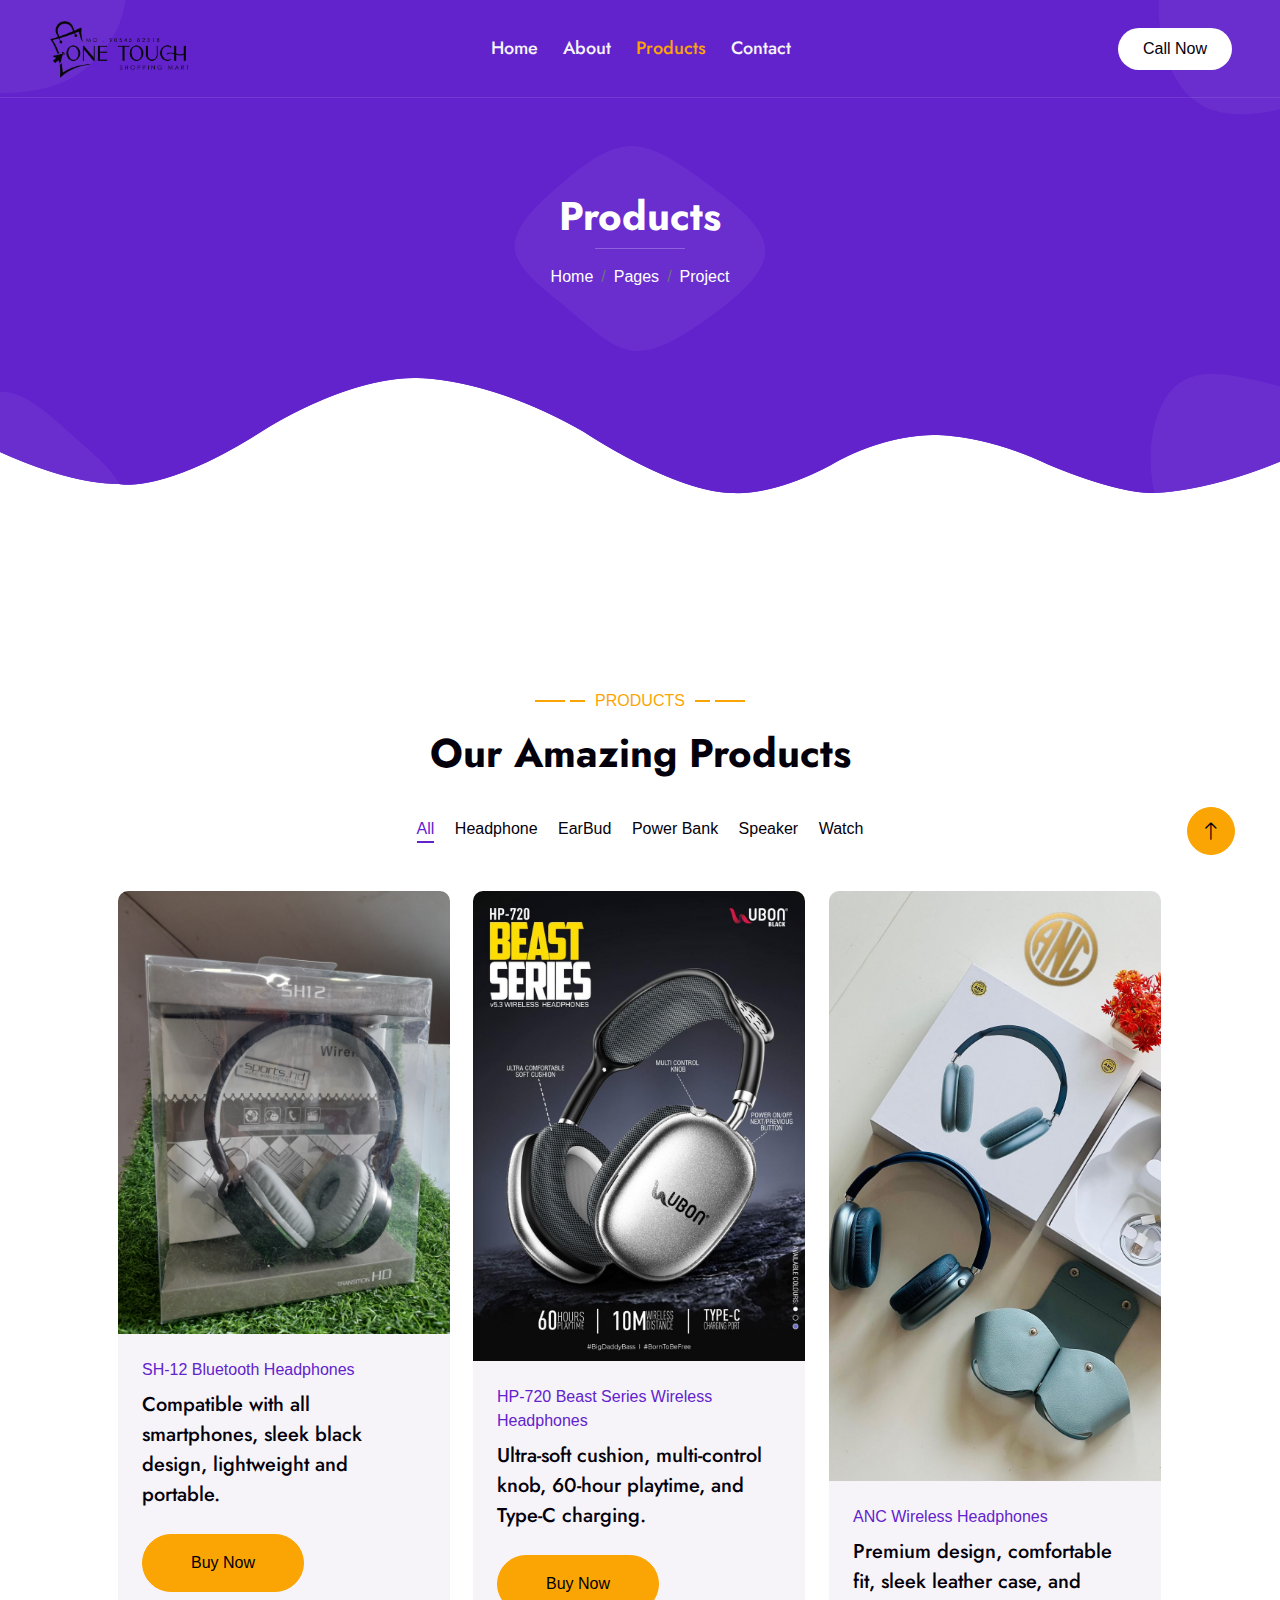
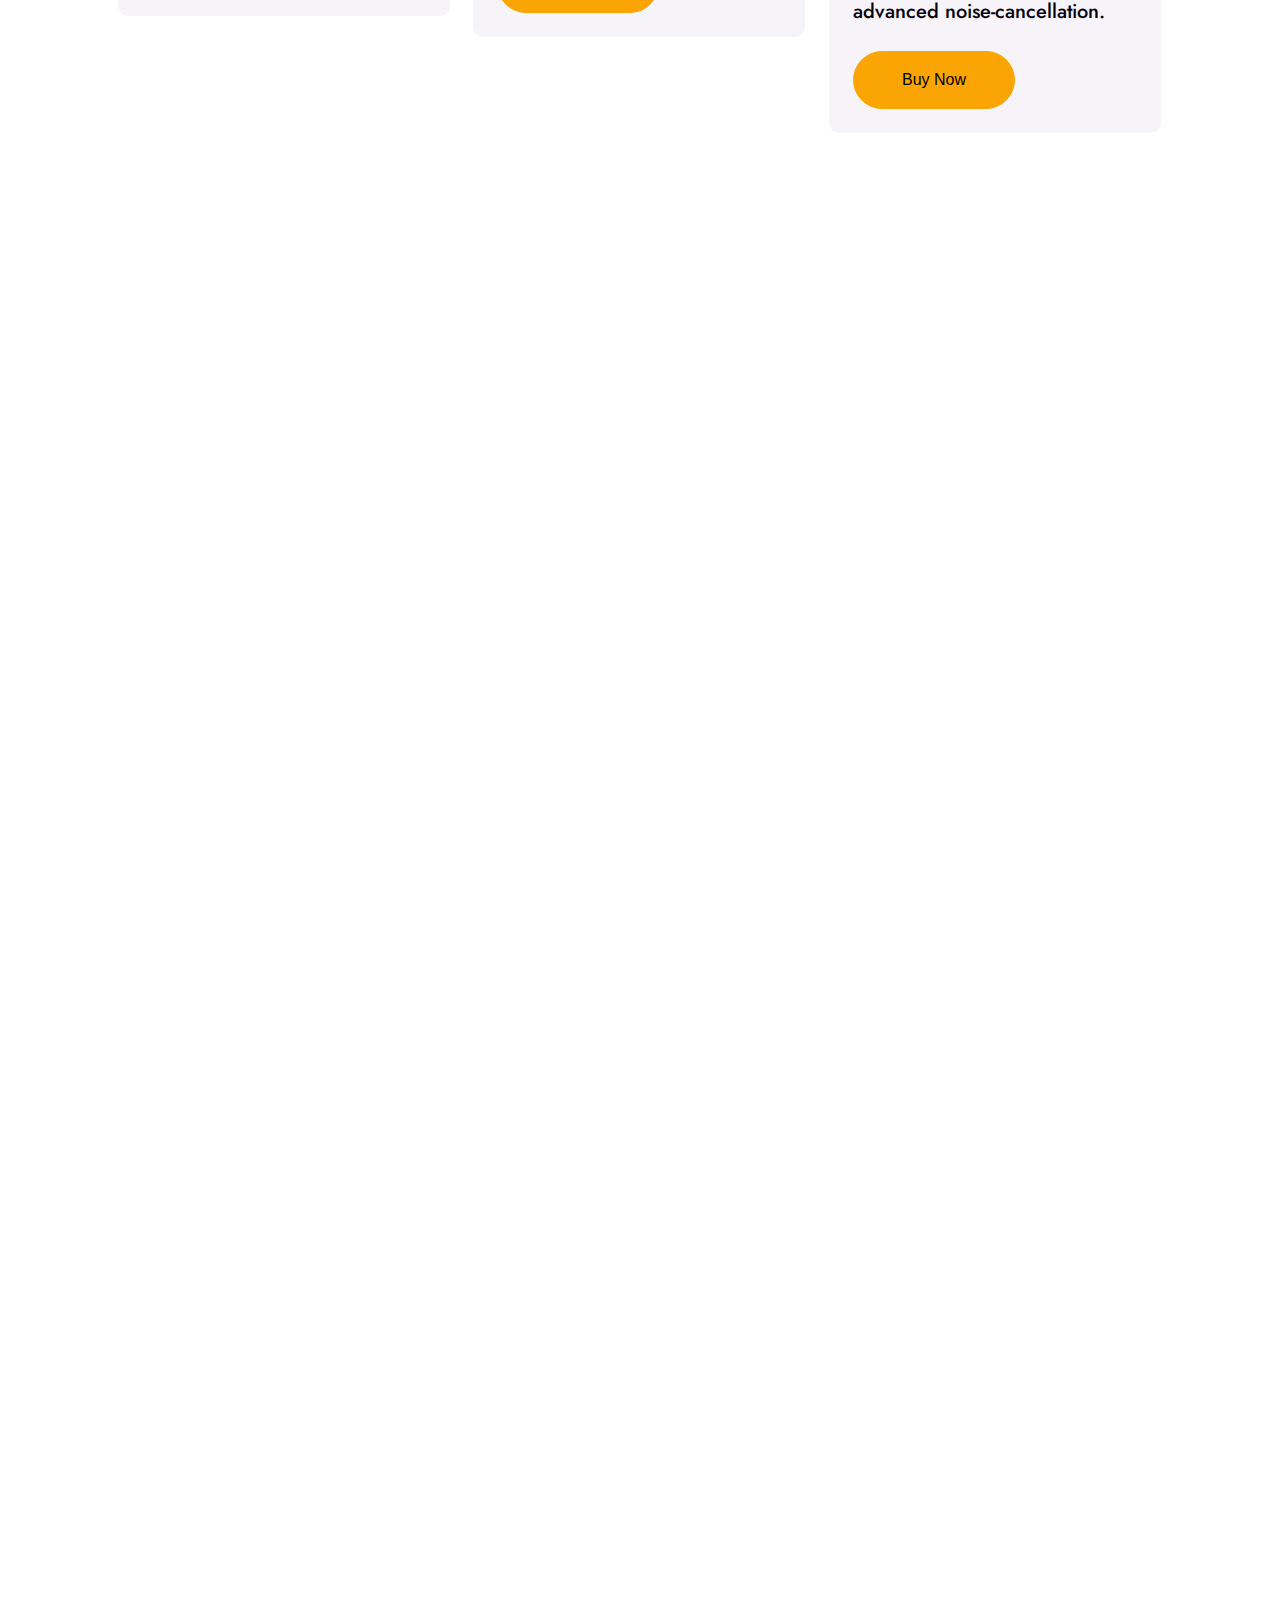
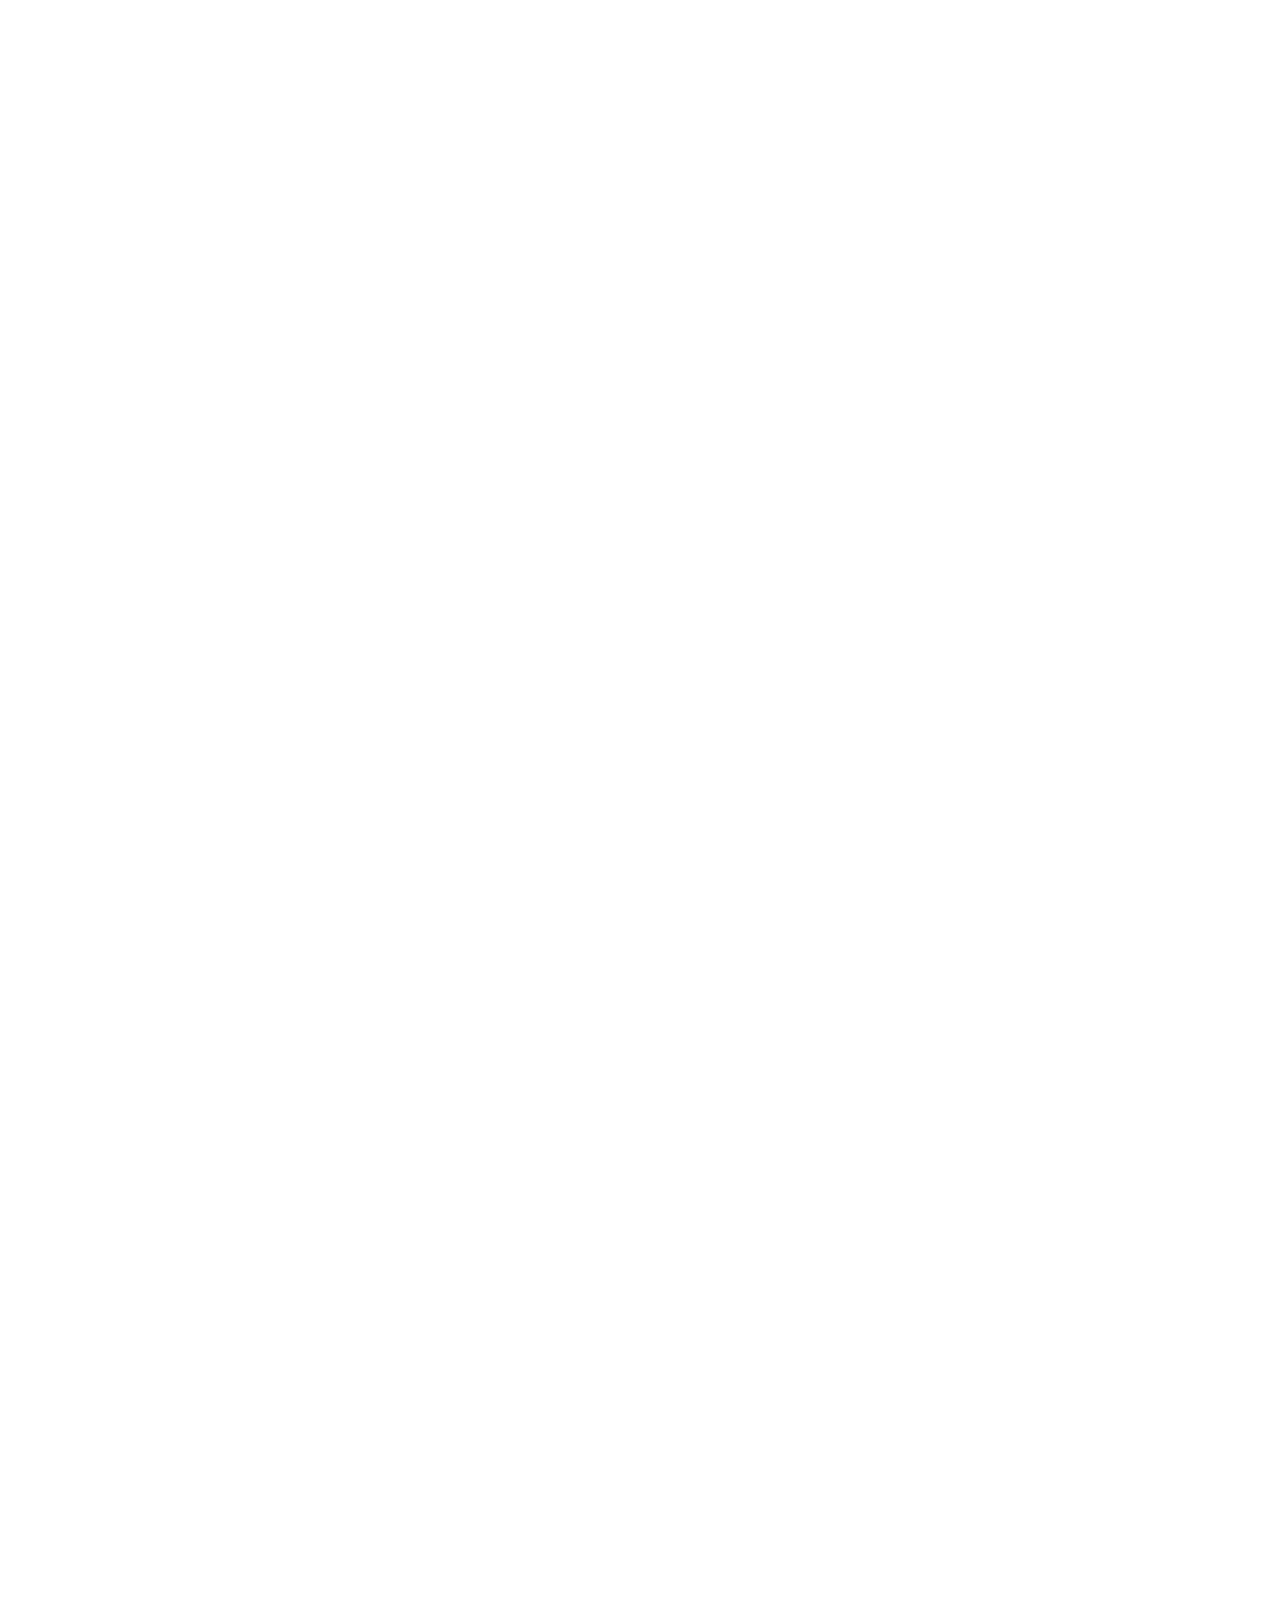
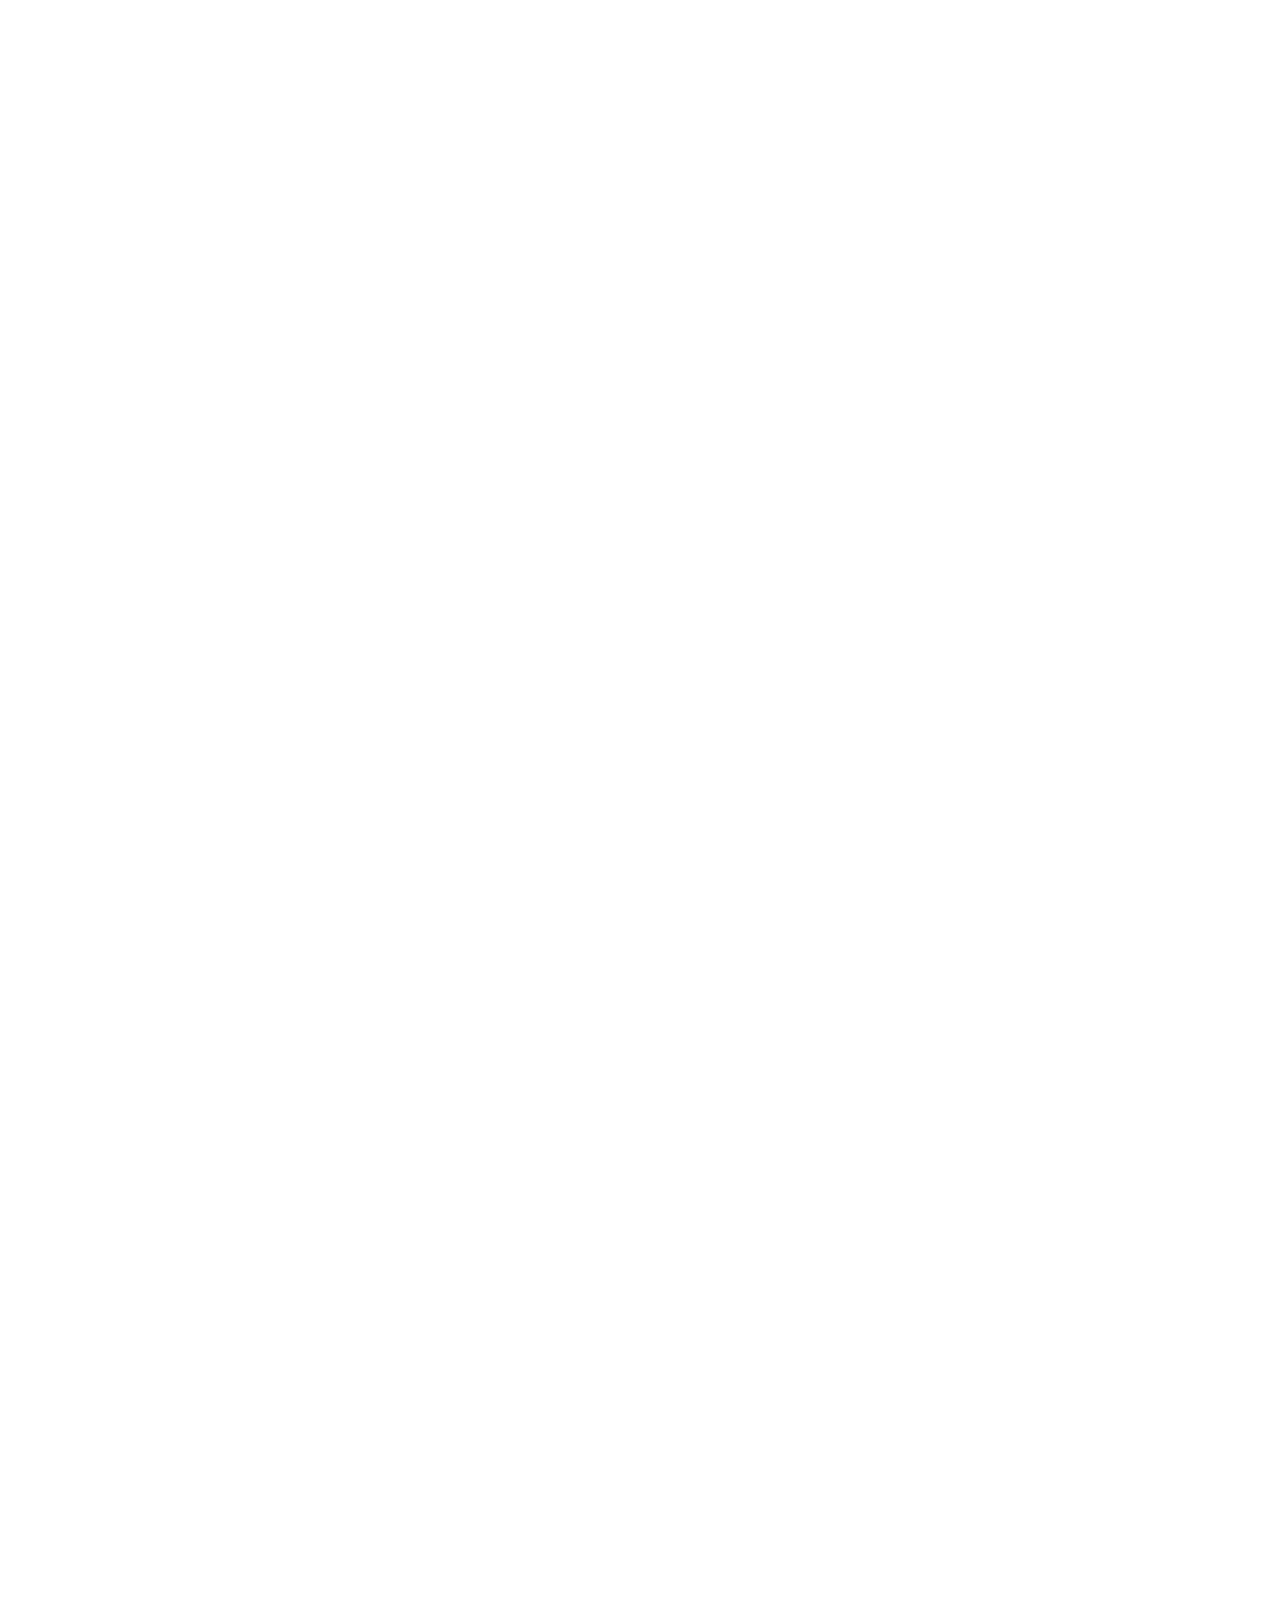
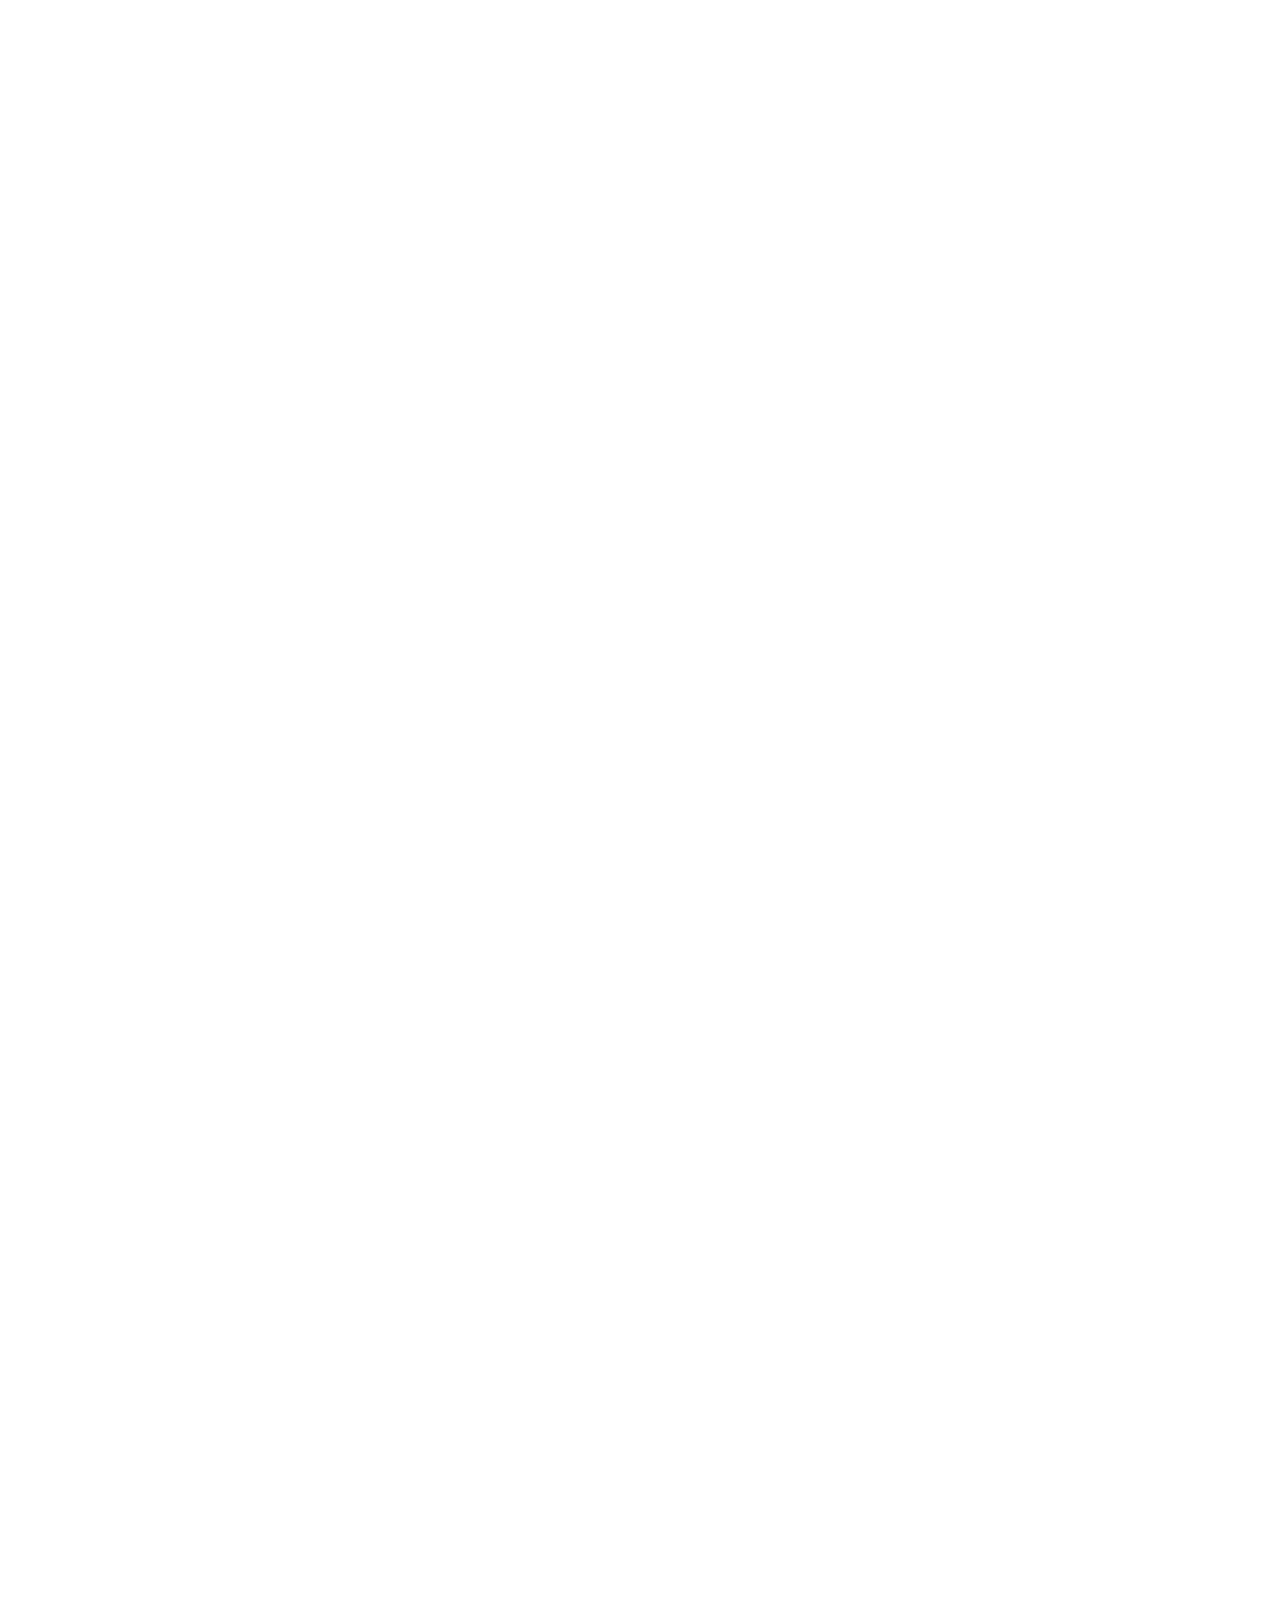
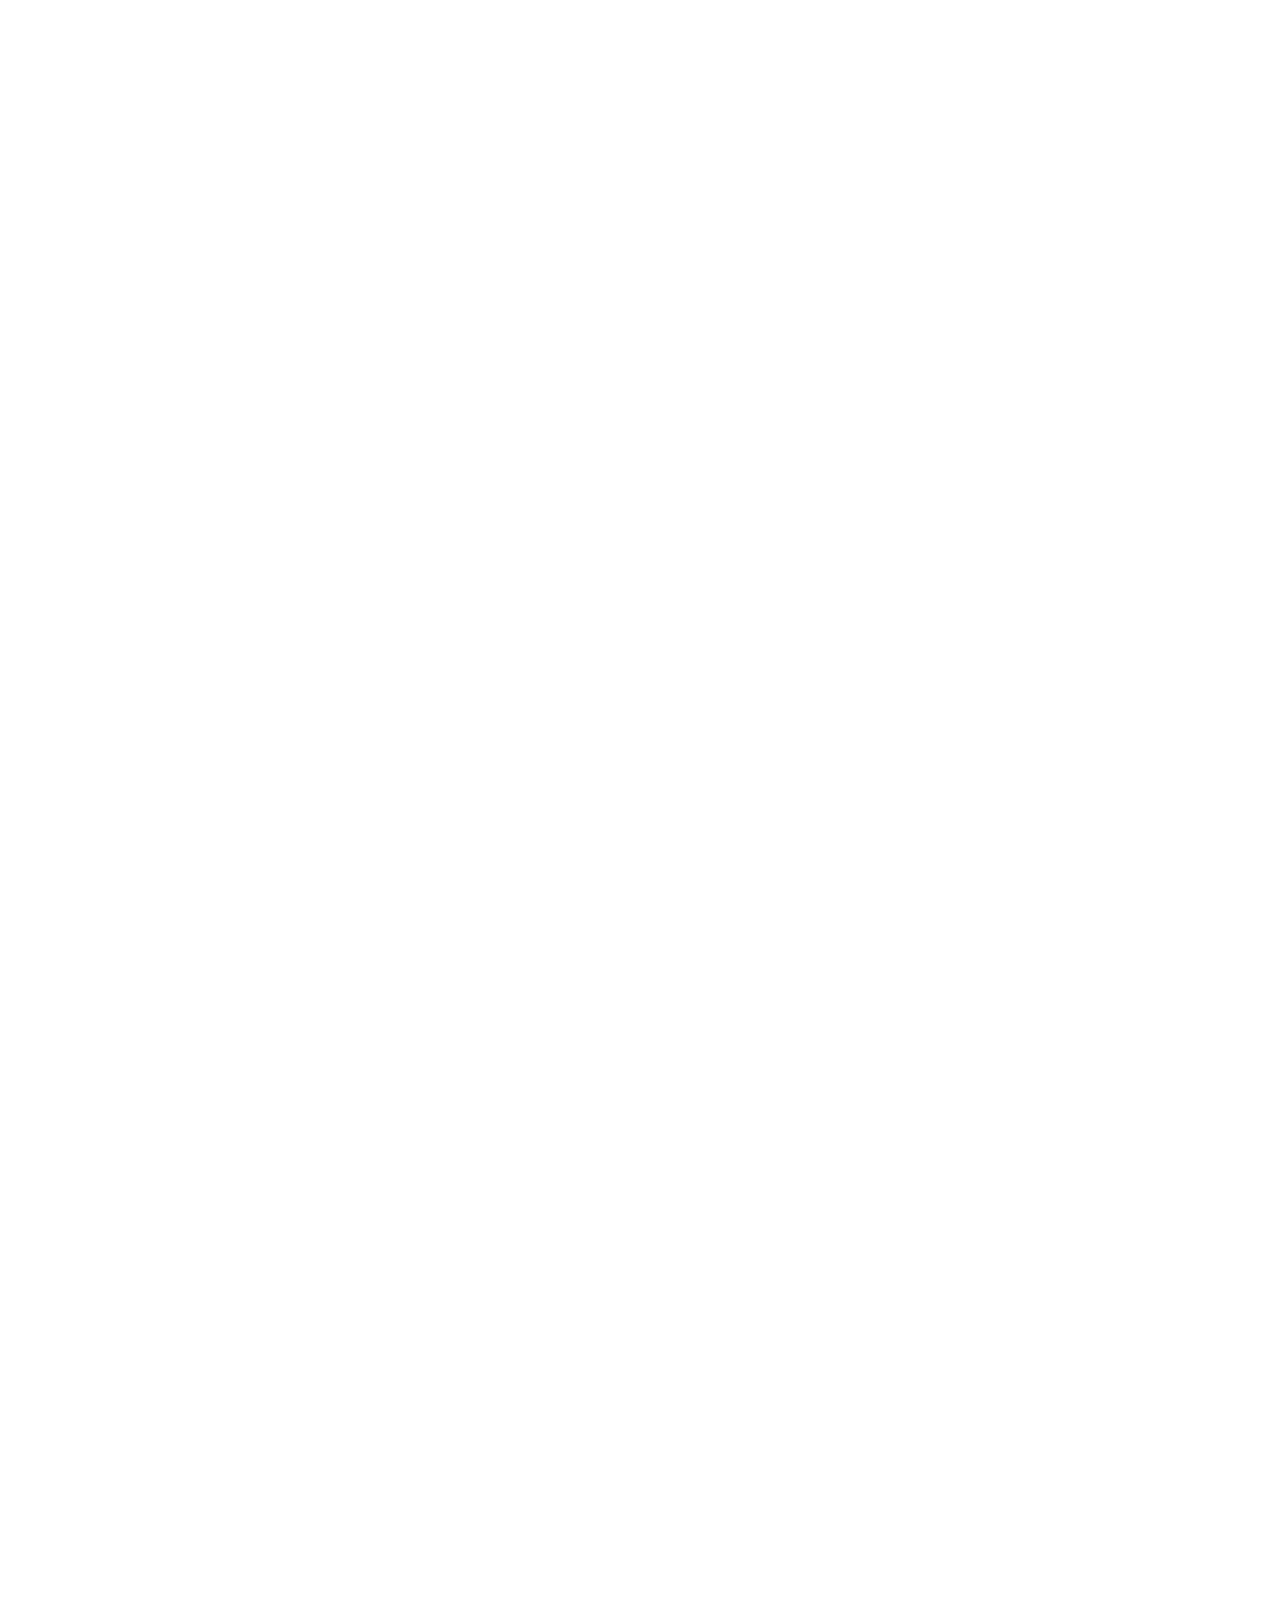
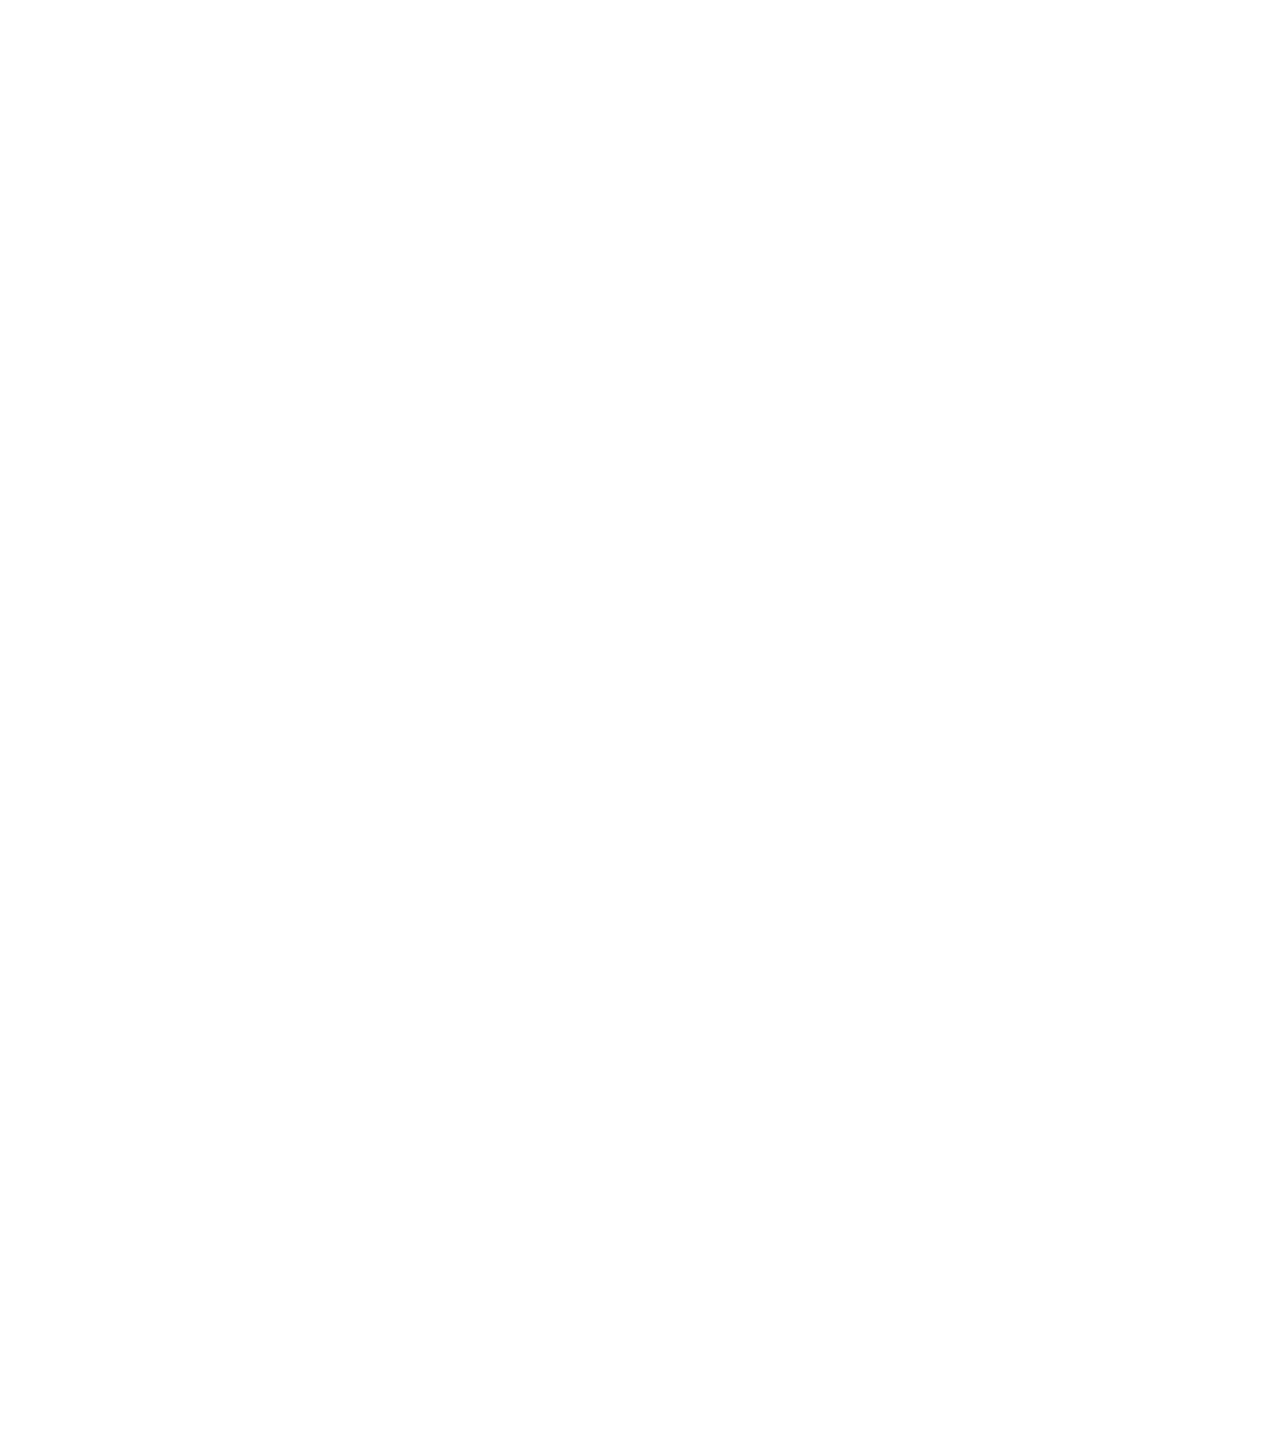
<file: project.html>
<!DOCTYPE html>
<html lang="en">

<head>
    <meta charset="utf-8">
    <title>One Touch Shopping Mart</title>
    <meta content="width=device-width, initial-scale=1.0" name="viewport">
    <meta content="" name="keywords">
    <meta content="" name="description">

    <!-- Favicon -->
    <link href="img/favicon-32x32.png" rel="icon">

    <!-- Google Web Fonts -->
    <link rel="preconnect" href="https://fonts.googleapis.com">
    <link rel="preconnect" href="https://fonts.gstatic.com" crossorigin>
    <link href="https://fonts.googleapis.com/css2?family=Heebo:wght@400;500&family=Jost:wght@500;600;700&display=swap" rel="stylesheet"> 

    <!-- Icon Font Stylesheet -->
    <link href="https://cdnjs.cloudflare.com/ajax/libs/font-awesome/5.10.0/css/all.min.css" rel="stylesheet">
    <link href="https://cdn.jsdelivr.net/npm/bootstrap-icons@1.4.1/font/bootstrap-icons.css" rel="stylesheet">

    <!-- Libraries Stylesheet -->
    <link href="lib/animate/animate.min.css" rel="stylesheet">
    <link href="lib/owlcarousel/assets/owl.carousel.min.css" rel="stylesheet">
    <link href="lib/lightbox/css/lightbox.min.css" rel="stylesheet">

    <!-- Customized Bootstrap Stylesheet -->
    <link href="css/bootstrap.min.css" rel="stylesheet">

    <!-- Template Stylesheet -->
    <link href="css/style.css" rel="stylesheet">
</head>

<body>
    <div class="container-xxl bg-white p-0">
        <!-- Spinner Start -->
        <div id="spinner" class="show bg-white position-fixed translate-middle w-100 vh-100 top-50 start-50 d-flex align-items-center justify-content-center">
            <div class="spinner-grow text-primary" style="width: 3rem; height: 3rem;" role="status">
                <span class="sr-only">Loading...</span>
            </div>
        </div>
        <!-- Spinner End -->


        <!-- Navbar & Hero Start -->
        <div class="container-xxl position-relative p-0">
            <nav class="navbar navbar-expand-lg navbar-light px-4 px-lg-5 py-3 py-lg-0">
                <a href="" class="navbar-brand p-0">
                    
                    <img src="img/LOGO OK .png" alt="Logo">
                </a>
                <button class="navbar-toggler" type="button" data-bs-toggle="collapse" data-bs-target="#navbarCollapse">
                    <span class="fa fa-bars"></span>
                </button>
                <div class="collapse navbar-collapse" id="navbarCollapse">
                    <div class="navbar-nav mx-auto py-0">
                        <a href="index.html" class="nav-item nav-link">Home</a>
                        <a href="about.html" class="nav-item nav-link">About</a>
                        <a href="project.html" class="nav-item nav-link active">Products</a>
                      <!--  <div class="nav-item dropdown">
                            <a href="#" class="nav-link dropdown-toggle" data-bs-toggle="dropdown">Pages</a>
                            <div class="dropdown-menu m-0">
                                <a href="team.html" class="dropdown-item">Our Team</a>
                                <a href="testimonial.html" class="dropdown-item">Testimonial</a>
                                <a href="404.html" class="dropdown-item">404 Page</a>
                            </div>
                        </div>-->
                        <a href="contact.html" class="nav-item nav-link">Contact</a>
                    </div>
                    <a href="tel:+919054582318" class="btn rounded-pill py-2 px-4 ms-3 d-none d-lg-block">Call Now</a>
                </div>
            </nav>

            <div class="container-xxl py-5 bg-primary hero-header">
                <div class="container my-5 py-5 px-lg-5">
                    <div class="row g-5 py-5">
                        <div class="col-12 text-center">
                            <h1 class="text-white animated slideInDown">Products</h1>
                            <hr class="bg-white mx-auto mt-0" style="width: 90px;">
                            <nav aria-label="breadcrumb">
                                <ol class="breadcrumb justify-content-center">
                                    <li class="breadcrumb-item"><a class="text-white" href="#">Home</a></li>
                                    <li class="breadcrumb-item"><a class="text-white" href="#">Pages</a></li>
                                    <li class="breadcrumb-item text-white active" aria-current="page">Project</li>
                                </ol>
                            </nav>
                        </div>
                    </div>
                </div>
            </div>
        </div>
        <!-- Navbar & Hero End -->





        
      <!-- Projects Start -->
      <div class="container-xxl py-5">
        <div class="container py-5 px-lg-5">
          <div class="wow fadeInUp" data-wow-delay="0.1s">
            <p class="section-title text-secondary justify-content-center">
              <span></span>Products<span></span>
            </p>
            <h1 class="text-center mb-5">Our Amazing Products</h1>
          </div>
          <div class="row mt-n2 wow fadeInUp" data-wow-delay="0.3s">
            <div class="col-12 text-center">
              <ul class="list-inline mb-5" id="portfolio-flters">
                <li class="mx-2 active" data-filter="*">All</li>
                <li class="mx-2" data-filter=".first">Headphone</li>
                <li class="mx-2" data-filter=".second">EarBud</li>
                <li class="mx-2" data-filter=".third">Power Bank</li>
                <li class="mx-2" data-filter=".fourth">Speaker</li>
                <li class="mx-2" data-filter=".fifth">Watch</li>
              </ul>
            </div>
          </div>
          <div class="row g-4 portfolio-container">
            <div
              class="col-lg-4 col-md-6 portfolio-item first wow fadeInUp"
              data-wow-delay="0.1s"
            >
              <div class="rounded overflow-hidden">
                <div class="position-relative overflow-hidden">
                  <img
                    class="img-fluid w-100"
                    src="img/Headphone/Headphone/20240908_170125.jpg"
                    alt=""
                  />
                  <div class="portfolio-overlay">
                    <a
                      class="btn btn-square btn-outline-light mx-1"
                      href="img/Headphone/Headphone/20240908_170125.jpg"
                      data-lightbox="portfolio"
                      ><i class="fa fa-eye"></i
                    ></a>
                  </div>
                </div>
                <div class="bg-light p-4">
                  <p class="text-primary fw-medium mb-2">
                    SH-12 Bluetooth Headphones
                  </p>
                  <h5 class="lh-base mb-0">
                    Compatible with all smartphones, sleek black design,
                    lightweight and portable.
                  </h5>
                  <br />
                  <a
                    href="https://wa.me/+919054582318?text=Hey, I am intrested in SH-12 Bluetooth Headphones!🤩"
                    class="btn btn-secondary py-sm-3 px-sm-5 rounded-pill me-3 animated slideInLeft"
                    >Buy Now</a
                  >
                </div>
              </div>
            </div>

            <div
              class="col-lg-4 col-md-6 portfolio-item first wow fadeInUp"
              data-wow-delay="0.3s"
            >
              <div class="rounded overflow-hidden">
                <div class="position-relative overflow-hidden">
                  <img
                    class="img-fluid w-100"
                    src="img/Headphone/Headphone/IMG-20240626-WA0057.jpg"
                    alt=""
                  />
                  <div class="portfolio-overlay">
                    <a
                      class="btn btn-square btn-outline-light mx-1"
                      href="img/Headphone/Headphone/IMG-20240626-WA0057.jpg"
                      data-lightbox="portfolio"
                      ><i class="fa fa-eye"></i
                    ></a>
                    
                  </div>
                </div>
                <div class="bg-light p-4">
                  <p class="text-primary fw-medium mb-2">
                    HP-720 Beast Series Wireless Headphones
                  </p>
                  <h5 class="lh-base mb-0">
                    Ultra-soft cushion, multi-control knob, 60-hour playtime,
                    and Type-C charging.
                  </h5>
                  <br />
                  <a
                    href="https://wa.me/+919054582318?text=Hey, I am intrested in HP-720 Beast Series Wireless Headphones!🤩"
                    class="btn btn-secondary py-sm-3 px-sm-5 rounded-pill me-3 animated slideInLeft"
                    >Buy Now</a
                  >
                </div>
              </div>
            </div>

            <div
              class="col-lg-4 col-md-6 portfolio-item first wow fadeInUp"
              data-wow-delay="0.5s"
            >
              <div class="rounded overflow-hidden">
                <div class="position-relative overflow-hidden">
                  <img
                    class="img-fluid w-100"
                    src="img/Headphone/Headphone/IMG-20240827-WA0028.jpg"
                    alt=""
                  />
                  <div class="portfolio-overlay">
                    <a
                      class="btn btn-square btn-outline-light mx-1"
                      href="img/Headphone/Headphone/IMG-20240827-WA0028.jpg"
                      data-lightbox="portfolio"
                      ><i class="fa fa-eye"></i
                    ></a>
               
                  </div>
                </div>
                <div class="bg-light p-4">
                  <p class="text-primary fw-medium mb-2">
                    ANC Wireless Headphones
                  </p>
                  <h5 class="lh-base mb-0">
                    Premium design, comfortable fit, sleek leather case, and
                    advanced noise-cancellation.
                  </h5>
                  <br />
                  <a
                    href="https://wa.me/+919054582318?text=Hey, I am intrested in  ANC Wireless Headphones!🤩"
                    class="btn btn-secondary py-sm-3 px-sm-5 rounded-pill me-3 animated slideInLeft"
                    >Buy Now</a
                  >
                </div>
              </div>
            </div>

            <div
              class="col-lg-4 col-md-6 portfolio-item first wow fadeInUp"
              data-wow-delay="0.1s"
            >
              <div class="rounded overflow-hidden">
                <div class="position-relative overflow-hidden">
                  <img
                    class="img-fluid w-100"
                    src="img/Headphone/Headphone/IMG-20240919-WA0027.jpg"
                    alt=""
                  />
                  <div class="portfolio-overlay">
                    <a
                      class="btn btn-square btn-outline-light mx-1"
                      href="img/Headphone/Headphone/IMG-20240919-WA0027.jpg"
                      data-lightbox="portfolio"
                      ><i class="fa fa-eye"></i
                    ></a>
                   
                  </div>
                </div>
                <div class="bg-light p-4">
                  <p class="text-primary fw-medium mb-2">
                    P9 Headphones Collection
                  </p>
                  <h5 class="lh-base mb-0">
                    Stylish options in pink, black, silver, and red, ideal for
                    vibrant listening.
                  </h5>
                  <br />
                  <a
                    href="https://wa.me/+919054582318?text=Hey, I am intrested in P9 Headphones!🤩"
                    class="btn btn-secondary py-sm-3 px-sm-5 rounded-pill me-3 animated slideInLeft"
                    >Buy Now</a
                  >
                </div>
              </div>
            </div>

            <div
              class="col-lg-4 col-md-6 portfolio-item second wow fadeInUp"
              data-wow-delay="0.3s"
            >
              <div class="rounded overflow-hidden">
                <div class="position-relative overflow-hidden">
                  <img
                    class="img-fluid w-100"
                    src="img/Buds/Buds/20240408_150123.jpg"
                    alt=""
                  />
                  <div class="portfolio-overlay">
                    <a
                      class="btn btn-square btn-outline-light mx-1"
                      href="img/Buds/Buds/20240408_150123.jpg"
                      data-lightbox="portfolio"
                      ><i class="fa fa-eye"></i
                    ></a>
                 
                  </div>
                </div>
                <div class="bg-light p-4">
                  <p class="text-primary fw-medium mb-2">Wireless Earbuds</p>
                  <h5 class="lh-base mb-0">
                    Compact design, crystal-clear sound, and long battery life
                    for seamless listening.
                  </h5>
                  <br />
                  <a
                    href="https://wa.me/+919054582318?text=Hey, I am intrested in Wireless Earbuds!🤩"
                    class="btn btn-secondary py-sm-3 px-sm-5 rounded-pill me-3 animated slideInLeft"
                    >Buy Now</a
                  >
                </div>
              </div>
            </div>

            <div
              class="col-lg-4 col-md-6 portfolio-item second wow fadeInUp"
              data-wow-delay="0.3s"
            >
              <div class="rounded overflow-hidden">
                <div class="position-relative overflow-hidden">
                  <img
                    class="img-fluid w-100"
                    src="img/Buds/Buds/20240908_170723.jpg"
                    alt=""
                  />
                  <div class="portfolio-overlay">
                    <a
                      class="btn btn-square btn-outline-light mx-1"
                      href="img/Buds/Buds/20240908_170723.jpg"
                      data-lightbox="portfolio"
                      ><i class="fa fa-eye"></i
                    ></a>
      
                  </div>
                </div>
                <div class="bg-light p-4">
                  <p class="text-primary fw-medium mb-2">Noise buds VS181</p>
                  <h5 class="lh-base mb-0">
                    Crystal-clear sound, ergonomic fit, and 36-hour playtime.
                  </h5>
                  <br />
                  <a
                    href="https://wa.me/+919054582318?text=Hey, I am intrested in Noise buds VS181!🤩"
                    class="btn btn-secondary py-sm-3 px-sm-5 rounded-pill me-3 animated slideInLeft"
                    >Buy Now</a
                  >
                </div>
              </div>
            </div>

            <div
              class="col-lg-4 col-md-6 portfolio-item second wow fadeInUp"
              data-wow-delay="0.3s"
            >
              <div class="rounded overflow-hidden">
                <div class="position-relative overflow-hidden">
                  <img
                    class="img-fluid w-100"
                    src="img/Buds/Buds/IMG-20240626-WA0058.jpg"
                    alt=""
                  />
                  <div class="portfolio-overlay">
                    <a
                      class="btn btn-square btn-outline-light mx-1"
                      href="img/Buds/Buds/IMG-20240626-WA0058.jpg"
                      data-lightbox="portfolio"
                      ><i class="fa fa-eye"></i
                    ></a>
      
                  </div>
                </div>
                <div class="bg-light p-4">
                  <p class="text-primary fw-medium mb-2">
                    UBON Air Tiger Pro J12
                  </p>
                  <h5 class="lh-base mb-0">
                    Bold design with immersive audio for dynamic listening.
                  </h5>
                  <br />
                  <a
                    href="https://wa.me/+919054582318?text=Hey, I am intrested in UBON Air Tiger Pro J12!🤩"
                    class="btn btn-secondary py-sm-3 px-sm-5 rounded-pill me-3 animated slideInLeft"
                    >Buy Now</a
                  >
                </div>
              </div>
            </div>

            <!-- Added Product -->

            <div
              class="col-lg-4 col-md-6 portfolio-item second wow fadeInUp"
              data-wow-delay="0.3s"
            >
              <div class="rounded overflow-hidden">
                <div class="position-relative overflow-hidden">
                  <img
                    class="img-fluid w-100"
                    src="img/Buds/Buds/IMG-20240827-WA0034.jpg"
                    alt=""
                  />
                  <div class="portfolio-overlay">
                    <a
                      class="btn btn-square btn-outline-light mx-1"
                      href="img/Buds/Buds/IMG-20240827-WA0034.jpg"
                      data-lightbox="portfolio"
                      ><i class="fa fa-eye"></i
                    ></a>
   
                  </div>
                </div>
                <div class="bg-light p-4">
                  <p class="text-primary fw-medium mb-2">ANC ENC Earbuds</p>
                  <h5 class="lh-base mb-0">
                    Superior sound clarity with enhanced noise cancellation for
                    an immersive experience.
                  </h5>
                  <br />
                  <a
                    href="https://wa.me/+919054582318?text=Hey, I am intrested in ANC ENC Earbuds!🤩"
                    class="btn btn-secondary py-sm-3 px-sm-5 rounded-pill me-3 animated slideInLeft"
                    >Buy Now</a
                  >
                </div>
              </div>
            </div>

            <!-- Added Product -->

            <!-- Added Product -->

            <div
              class="col-lg-4 col-md-6 portfolio-item second wow fadeInUp"
              data-wow-delay="0.3s"
            >
              <div class="rounded overflow-hidden">
                <div class="position-relative overflow-hidden">
                  <img
                    class="img-fluid w-100"
                    src="img/Buds/Buds/IMG-20240903-WA0012.jpg"
                    alt=""
                  />
                  <div class="portfolio-overlay">
                    <a
                      class="btn btn-square btn-outline-light mx-1"
                      href="img/Buds/Buds/IMG-20240903-WA0012.jpg"
                      data-lightbox="portfolio"
                      ><i class="fa fa-eye"></i
                    ></a>
 
                  </div>
                </div>
                <div class="bg-light p-4">
                  <p class="text-primary fw-medium mb-2">ANC ENC Earbuds</p>
                  <h5 class="lh-base mb-0">
                    Crystal-clear sound with advanced noise isolation for a
                    truly immersive experience.
                  </h5>
                  <br />
                  <a
                    href="https://wa.me/+919054582318?text=Hey, I am intrested in ANC ENC Earbuds!🤩"
                    class="btn btn-secondary py-sm-3 px-sm-5 rounded-pill me-3 animated slideInLeft"
                    >Buy Now</a
                  >
                </div>
              </div>
            </div>

            <!-- Added Product -->

            <!-- Added Product -->

            <div
              class="col-lg-4 col-md-6 portfolio-item second wow fadeInUp"
              data-wow-delay="0.3s"
            >
              <div class="rounded overflow-hidden">
                <div class="position-relative overflow-hidden">
                  <img
                    class="img-fluid w-100"
                    src="img/Buds/Buds/IMG-20240915-WA0001.jpg"
                    alt=""
                  />
                  <div class="portfolio-overlay">
                    <a
                      class="btn btn-square btn-outline-light mx-1"
                      href="img/Buds/Buds/IMG-20240915-WA0001.jpg"
                      data-lightbox="portfolio"
                      ><i class="fa fa-eye"></i
                    ></a>

                  </div>
                </div>
                <div class="bg-light p-4">
                  <p class="text-primary fw-medium mb-2">
                    Ultrapods Wireless 3
                  </p>
                  <h5 class="lh-base mb-0">
                    Compact design with rich sound and noise cancellation for a
                    premium audio experience.
                  </h5>
                  <br />
                  <a
                    href="https://wa.me/+919054582318?text=Hey, I am intrested in Ultrapods Wireless 3!🤩"
                    class="btn btn-secondary py-sm-3 px-sm-5 rounded-pill me-3 animated slideInLeft"
                    >Buy Now</a
                  >
                </div>
              </div>
            </div>

            <!-- Added Product -->

            <!-- Added Product -->

            <div
              class="col-lg-4 col-md-6 portfolio-item second wow fadeInUp"
              data-wow-delay="0.3s"
            >
              <div class="rounded overflow-hidden">
                <div class="position-relative overflow-hidden">
                  <img
                    class="img-fluid w-100"
                    src="img/Buds/Buds/IMG-20240919-WA0028.jpg"
                    alt=""
                  />
                  <div class="portfolio-overlay">
                    <a
                      class="btn btn-square btn-outline-light mx-1"
                      href="img/Buds/Buds/IMG-20240919-WA0028.jpg"
                      data-lightbox="portfolio"
                      ><i class="fa fa-eye"></i
                    ></a>

                  </div>
                </div>
                <div class="bg-light p-4">
                  <p class="text-primary fw-medium mb-2">Airpods Pro</p>
                  <h5 class="lh-base mb-0">
                    Premium wireless earbuds with active noise cancellation and
                    immersive sound for a superior listening experience.
                  </h5>
                  <br />
                  <a
                    href="https://wa.me/+919054582318?text=Hey, I am intrested in Airpods Pro!🤩"
                    class="btn btn-secondary py-sm-3 px-sm-5 rounded-pill me-3 animated slideInLeft"
                    >Buy Now</a
                  >
                </div>
              </div>
            </div>

            <!-- Added Product -->

            <!-- Added Product -->

            <div
              class="col-lg-4 col-md-6 portfolio-item second wow fadeInUp"
              data-wow-delay="0.3s"
            >
              <div class="rounded overflow-hidden">
                <div class="position-relative overflow-hidden">
                  <img
                    class="img-fluid w-100"
                    src="img/Buds/Buds/IMG-20240919-WA0034.jpg"
                    alt=""
                  />
                  <div class="portfolio-overlay">
                    <a
                      class="btn btn-square btn-outline-light mx-1"
                      href="img/Buds/Buds/IMG-20240919-WA0034.jpg"
                      data-lightbox="portfolio"
                      ><i class="fa fa-eye"></i
                    ></a>
 
                  </div>
                </div>
                <div class="bg-light p-4">
                  <p class="text-primary fw-medium mb-2">Airdopes 181</p>
                  <h5 class="lh-base mb-0">
                    Lightweight wireless earbuds with powerful sound and
                    seamless connectivity for all-day comfort.
                  </h5>
                  <br />
                  <a
                    href="https://wa.me/+919054582318?text=Hey, I am intrested in Airdopes 181!🤩"
                    class="btn btn-secondary py-sm-3 px-sm-5 rounded-pill me-3 animated slideInLeft"
                    >Buy Now</a
                  >
                </div>
              </div>
            </div>

            <!-- Added Product -->

            <!-- Added Product -->

            <div
              class="col-lg-4 col-md-6 portfolio-item second wow fadeInUp"
              data-wow-delay="0.3s"
            >
              <div class="rounded overflow-hidden">
                <div class="position-relative overflow-hidden">
                  <img
                    class="img-fluid w-100"
                    src="img/Buds/Buds/IMG-20240923-WA0029.jpg"
                    alt=""
                  />
                  <div class="portfolio-overlay">
                    <a
                      class="btn btn-square btn-outline-light mx-1"
                      href="img/Buds/Buds/IMG-20240923-WA0029.jpg"
                      data-lightbox="portfolio"
                      ><i class="fa fa-eye"></i
                    ></a>
   
                  </div>
                </div>
                <div class="bg-light p-4">
                  <p class="text-primary fw-medium mb-2">ANC ENC Buds</p>
                  <h5 class="lh-base mb-0">
                    Featuring ANC and ENC technology for clear sound and
                    uninterrupted calls, all in a lightweight design.
                  </h5>
                  <br />
                  <a
                    href="https://wa.me/+919054582318?text=Hey, I am intrested in ANC ENC Buds!🤩"
                    class="btn btn-secondary py-sm-3 px-sm-5 rounded-pill me-3 animated slideInLeft"
                    >Buy Now</a
                  >
                </div>
              </div>
            </div>

            <!-- Added Product -->

            <!-- Added Product -->

            <div
              class="col-lg-4 col-md-6 portfolio-item second wow fadeInUp"
              data-wow-delay="0.3s"
            >
              <div class="rounded overflow-hidden">
                <div class="position-relative overflow-hidden">
                  <img
                    class="img-fluid w-100"
                    src="img/Buds/Buds/IMG-20240924-WA0008.jpg"
                    alt=""
                  />
                  <div class="portfolio-overlay">
                    <a
                      class="btn btn-square btn-outline-light mx-1"
                      href="img/Buds/Buds/IMG-20240924-WA0008.jpg"
                      data-lightbox="portfolio"
                      ><i class="fa fa-eye"></i
                    ></a>
     
                  </div>
                </div>
                <div class="bg-light p-4">
                  <p class="text-primary fw-medium mb-2">AirPods 2</p>
                  <h5 class="lh-base mb-0">
                    ANC-enabled AirPods Pro 2 for superior sound and noise
                    cancellation.
                  </h5>
                  <br />
                  <a
                    href="https://wa.me/+919054582318?text=Hey, I am intrested in AirPods 2!🤩"
                    class="btn btn-secondary py-sm-3 px-sm-5 rounded-pill me-3 animated slideInLeft"
                    >Buy Now</a
                  >
                </div>
              </div>
            </div>

            <!-- Added Product -->

            <!-- Added Product -->

            <div
              class="col-lg-4 col-md-6 portfolio-item second wow fadeInUp"
              data-wow-delay="0.3s"
            >
              <div class="rounded overflow-hidden">
                <div class="position-relative overflow-hidden">
                  <img
                    class="img-fluid w-100"
                    src="img/Buds/Buds/IMG-20240930-WA0032.jpg"
                    alt=""
                  />
                  <div class="portfolio-overlay">
                    <a
                      class="btn btn-square btn-outline-light mx-1"
                      href="img/Buds/Buds/IMG-20240930-WA0032.jpg"
                      data-lightbox="portfolio"
                      ><i class="fa fa-eye"></i
                    ></a>
         
                  </div>
                </div>
                <div class="bg-light p-4">
                  <p class="text-primary fw-medium mb-2">J18 Future Pods</p>
                  <h5 class="lh-base mb-0">
                    J18 Future Pods with a built-in display for easy controls
                    and seamless audio experience.
                  </h5>
                  <br />
                  <a
                    href="https://wa.me/+919054582318?text=Hey, I am intrested in J18 Future Pods!🤩"
                    class="btn btn-secondary py-sm-3 px-sm-5 rounded-pill me-3 animated slideInLeft"
                    >Buy Now</a
                  >
                </div>
              </div>
            </div>

            <!-- Added Product -->

            <!-- Added Product -->

            <div
              class="col-lg-4 col-md-6 portfolio-item second wow fadeInUp"
              data-wow-delay="0.3s"
            >
              <div class="rounded overflow-hidden">
                <div class="position-relative overflow-hidden">
                  <img
                    class="img-fluid w-100"
                    src="img/Buds/Buds/IMG-20240930-WA0034.jpg"
                    alt=""
                  />
                  <div class="portfolio-overlay">
                    <a
                      class="btn btn-square btn-outline-light mx-1"
                      href="img/Buds/Buds/IMG-20240930-WA0034.jpg"
                      data-lightbox="portfolio"
                      ><i class="fa fa-eye"></i
                    ></a>
   
                  </div>
                </div>
                <div class="bg-light p-4">
                  <p class="text-primary fw-medium mb-2">Ubon BT50</p>
                  <h5 class="lh-base mb-0">
                    Wireless freedom with crystal-clear sound and long-lasting
                    battery life.
                  </h5>
                  <br />
                  <a
                    href="https://wa.me/+919054582318?text=Hey, I am intrested in Ubon BT50!🤩"
                    class="btn btn-secondary py-sm-3 px-sm-5 rounded-pill me-3 animated slideInLeft"
                    >Buy Now</a
                  >
                </div>
              </div>
            </div>
            <!-- Added Product -->

            <!-- Added Product -->

            <div
              class="col-lg-4 col-md-6 portfolio-item second wow fadeInUp"
              data-wow-delay="0.3s"
            >
              <div class="rounded overflow-hidden">
                <div class="position-relative overflow-hidden">
                  <img
                    class="img-fluid w-100"
                    src="img/Buds/Buds/IMG-20240930-WA0035.jpg"
                    alt=""
                  />
                  <div class="portfolio-overlay">
                    <a
                      class="btn btn-square btn-outline-light mx-1"
                      href="img/Buds/Buds/IMG-20240930-WA0035.jpg"
                      data-lightbox="portfolio"
                      ><i class="fa fa-eye"></i
                    ></a>
     
                  </div>
                </div>
                <div class="bg-light p-4">
                  <p class="text-primary fw-medium mb-2">Ubon BT160 Bassplus</p>
                  <h5 class="lh-base mb-0">
                    Powerful bass and immersive sound in a sleek, wireless
                    design.
                  </h5>
                  <br />
                  <a
                    href="https://wa.me/+919054582318?text=Hey, I am intrested in Ubon BT160 Bassplus!🤩"
                    class="btn btn-secondary py-sm-3 px-sm-5 rounded-pill me-3 animated slideInLeft"
                    >Buy Now</a
                  >
                </div>
              </div>
            </div>
            <!-- Added Product -->

            <!-- Added Product -->

            <div
              class="col-lg-4 col-md-6 portfolio-item second wow fadeInUp"
              data-wow-delay="0.3s"
            >
              <div class="rounded overflow-hidden">
                <div class="position-relative overflow-hidden">
                  <img
                    class="img-fluid w-100"
                    src="img/Buds/Buds/Screenshot_20240430_221913_WhatsAppBusiness.jpg"
                    alt=""
                  />
                  <div class="portfolio-overlay">
                    <a
                      class="btn btn-square btn-outline-light mx-1"
                      href="img/Buds/Buds/Screenshot_20240430_221913_WhatsAppBusiness.jpg"
                      data-lightbox="portfolio"
                      ><i class="fa fa-eye"></i
                    ></a>
      
                  </div>
                </div>
                <div class="bg-light p-4">
                  <p class="text-primary fw-medium mb-2">
                    ANC ENC with Display
                  </p>
                  <h5 class="lh-base mb-0">
                    Equipped with ANC and ENC features, plus a display for
                    effortless control and enhanced audio clarity.
                  </h5>
                  <br />
                  <a
                    href="https://wa.me/+919054582318?text=Hey, I am intrested in ANC ENC with Display!🤩"
                    class="btn btn-secondary py-sm-3 px-sm-5 rounded-pill me-3 animated slideInLeft"
                    >Buy Now</a
                  >
                </div>
              </div>
            </div>
            <!-- Added Product -->

            <!-- Added Product -->

            <div
              class="col-lg-4 col-md-6 portfolio-item second wow fadeInUp"
              data-wow-delay="0.3s"
            >
              <div class="rounded overflow-hidden">
                <div class="position-relative overflow-hidden">
                  <img
                    class="img-fluid w-100"
                    src="img/Buds/Buds/Screenshot_20240607_120920_WhatsAppBusiness.jpg"
                    alt=""
                  />
                  <div class="portfolio-overlay">
                    <a
                      class="btn btn-square btn-outline-light mx-1"
                      href="img/Buds/Buds/Screenshot_20240607_120920_WhatsAppBusiness.jpg"
                      data-lightbox="portfolio"
                      ><i class="fa fa-eye"></i
                    ></a>
          
                  </div>
                </div>
                <div class="bg-light p-4">
                  <p class="text-primary fw-medium mb-2">AirPods Pro</p>
                  <h5 class="lh-base mb-0">
                    Enjoy premium audio with active noise cancellation and
                    transparency mode for an immersive listening experience.
                  </h5>
                  <br />
                  <a
                    href="https://wa.me/+919054582318?text=Hey, I am intrested in AirPods Pro!🤩"
                    class="btn btn-secondary py-sm-3 px-sm-5 rounded-pill me-3 animated slideInLeft"
                    >Buy Now</a
                  >
                </div>
              </div>
            </div>
            <!-- Added Product -->

            <div
              class="col-lg-4 col-md-6 portfolio-item second wow fadeInUp"
              data-wow-delay="0.3s"
            >
              <div class="rounded overflow-hidden">
                <div class="position-relative overflow-hidden">
                  <img
                    class="img-fluid w-100"
                    src="img/Buds/Buds/IMG-20240914-WA0027.jpg"
                    alt=""
                  />
                  <div class="portfolio-overlay">
                    <a
                      class="btn btn-square btn-outline-light mx-1"
                      href="img/Buds/Buds/IMG-20240914-WA0027.jpg"
                      data-lightbox="portfolio"
                      ><i class="fa fa-eye"></i
                    ></a>
         
                  </div>
                </div>
                <div class="bg-light p-4">
                  <p class="text-primary fw-medium mb-2">Airbuds Pro 2</p>
                  <h5 class="lh-base mb-0">
                    Airbuds Pro 2 with exceptional sound and noise cancellation
                    for a seamless audio experience.
                  </h5>
                  <br />
                  <a
                    href="https://wa.me/+919054582318?text=Hey, I am intrested in Airbuds Pro 2!🤩"
                    class="btn btn-secondary py-sm-3 px-sm-5 rounded-pill me-3 animated slideInLeft"
                    >Buy Now</a
                  >
                </div>
              </div>
            </div>

            <div
              class="col-lg-4 col-md-6 portfolio-item second wow fadeInUp"
              data-wow-delay="0.5s"
            >
              <div class="rounded overflow-hidden">
                <div class="position-relative overflow-hidden">
                  <img
                    class="img-fluid w-100"
                    src="img/Buds/Buds/20240702_183623.jpg"
                    alt=""
                  />
                  <div class="portfolio-overlay">
                    <a
                      class="btn btn-square btn-outline-light mx-1"
                      href="img/Buds/Buds/20240702_183623.jpg"
                      data-lightbox="portfolio"
                      ><i class="fa fa-eye"></i
                    ></a>
          
                  </div>
                </div>
                <div class="bg-light p-4">
                  <p class="text-primary fw-medium mb-2">Realme Buds Air 5</p>
                  <h5 class="lh-base mb-0">
                    Advanced noise cancellation, immersive sound, and 40-hour
                    battery life.
                  </h5>
                  <br />
                  <a
                    href="https://wa.me/+919054582318?text=Hey, I am intrested in Realme Buds Air 5!🤩"
                    class="btn btn-secondary py-sm-3 px-sm-5 rounded-pill me-3 animated slideInLeft"
                    >Buy Now</a
                  >
                </div>
              </div>
            </div>

            <!-- Added Product POWER BANK -->

            <div
              class="col-lg-4 col-md-6 portfolio-item third wow fadeInUp"
              data-wow-delay="0.3s"
            >
              <div class="rounded overflow-hidden">
                <div class="position-relative overflow-hidden">
                  <img
                    class="img-fluid w-100"
                    src="img/Power Bank/Power Bank/IMG-20240625-WA0014.jpg"
                    alt=""
                  />
                  <div class="portfolio-overlay">
                    <a
                      class="btn btn-square btn-outline-light mx-1"
                      href="img/Power Bank/Power Bank/IMG-20240625-WA0014.jpg"
                      data-lightbox="portfolio"
                      ><i class="fa fa-eye"></i
                    ></a>
         
                  </div>
                </div>
                <div class="bg-light p-4">
                  <p class="text-primary fw-medium mb-2">Vingajoy Pro</p>
                  <h5 class="lh-base mb-0">
                    High-speed charging with a rugged design for ultimate
                    reliability.
                  </h5>
                  <br />
                  <a
                    href="https://wa.me/+919054582318?text=Hey, I am intrested in Vingajoy Pro!🤩"
                    class="btn btn-secondary py-sm-3 px-sm-5 rounded-pill me-3 animated slideInLeft"
                    >Buy Now</a
                  >
                </div>
              </div>
            </div>
            <!-- Added Product -->

            <!-- Added Product -->

            <div
              class="col-lg-4 col-md-6 portfolio-item third wow fadeInUp"
              data-wow-delay="0.3s"
            >
              <div class="rounded overflow-hidden">
                <div class="position-relative overflow-hidden">
                  <img
                    class="img-fluid w-100"
                    src="img/Power Bank/Power Bank/IMG-20240626-WA0045.jpg"
                    alt=""
                  />
                  <div class="portfolio-overlay">
                    <a
                      class="btn btn-square btn-outline-light mx-1"
                      href="img/Power Bank/Power Bank/IMG-20240626-WA0045.jpg"
                      data-lightbox="portfolio"
                      ><i class="fa fa-eye"></i
                    ></a>
            
                  </div>
                </div>
                <div class="bg-light p-4">
                  <p class="text-primary fw-medium mb-2">
                    UBON PBX-108 22.5W PowerChamp
                  </p>
                  <h5 class="lh-base mb-0">
                    ast charging with a sleek, portable design for on-the-go
                    power.
                  </h5>
                  <br />
                  <a
                    href="https://wa.me/+919054582318?text=Hey, I am intrested in UBON PBX-108 22.5W PowerChamp!🤩"
                    class="btn btn-secondary py-sm-3 px-sm-5 rounded-pill me-3 animated slideInLeft"
                    >Buy Now</a
                  >
                </div>
              </div>
            </div>
            <!-- Added Product -->

            <!-- Added Product -->

            <div
              class="col-lg-4 col-md-6 portfolio-item third wow fadeInUp"
              data-wow-delay="0.3s"
            >
              <div class="rounded overflow-hidden">
                <div class="position-relative overflow-hidden">
                  <img
                    class="img-fluid w-100"
                    src="img/Power Bank/Power Bank/IMG-20240626-WA0046.jpg"
                    alt=""
                  />
                  <div class="portfolio-overlay">
                    <a
                      class="btn btn-square btn-outline-light mx-1"
                      href="img/Power Bank/Power Bank/IMG-20240626-WA0046.jpg"
                      data-lightbox="portfolio"
                      ><i class="fa fa-eye"></i
                    ></a>
             
                  </div>
                </div>
                <div class="bg-light p-4">
                  <p class="text-primary fw-medium mb-2">UBON pb-x31</p>
                  <h5 class="lh-base mb-0">
                    Compact power bank with reliable charging and stylish design
                    for everyday use.
                  </h5>
                  <br />
                  <a
                    href="https://wa.me/+919054582318?text=Hey, I am intrested in UBON pb-x31!🤩"
                    class="btn btn-secondary py-sm-3 px-sm-5 rounded-pill me-3 animated slideInLeft"
                    >Buy Now</a
                  >
                </div>
              </div>
            </div>
            <!-- Added Product -->

            <!-- Added Product -->

            <div
              class="col-lg-4 col-md-6 portfolio-item third wow fadeInUp"
              data-wow-delay="0.3s"
            >
              <div class="rounded overflow-hidden">
                <div class="position-relative overflow-hidden">
                  <img
                    class="img-fluid w-100"
                    src="img/Power Bank/Power Bank/IMG-20240626-WA0047.jpg"
                    alt=""
                  />
                  <div class="portfolio-overlay">
                    <a
                      class="btn btn-square btn-outline-light mx-1"
                      href="img/Power Bank/Power Bank/IMG-20240626-WA0047.jpg"
                      data-lightbox="portfolio"
                      ><i class="fa fa-eye"></i
                    ></a>
        
                  </div>
                </div>
                <div class="bg-light p-4">
                  <p class="text-primary fw-medium mb-2">UBON pb-x12</p>
                  <h5 class="lh-base mb-0">
                    Sleek design with efficient charging capabilities for your
                    devices.
                  </h5>
                  <br />
                  <a
                    href="https://wa.me/+919054582318?text=Hey, I am intrested in UBON pb-x12!🤩"
                    class="btn btn-secondary py-sm-3 px-sm-5 rounded-pill me-3 animated slideInLeft"
                    >Buy Now</a
                  >
                </div>
              </div>
            </div>
            <!-- Added Product -->

            <!-- Added Product -->

            <div
              class="col-lg-4 col-md-6 portfolio-item third wow fadeInUp"
              data-wow-delay="0.3s"
            >
              <div class="rounded overflow-hidden">
                <div class="position-relative overflow-hidden">
                  <img
                    class="img-fluid w-100"
                    src="img/Power Bank/Power Bank/IMG-20240626-WA0048.jpg"
                    alt=""
                  />
                  <div class="portfolio-overlay">
                    <a
                      class="btn btn-square btn-outline-light mx-1"
                      href="img/Power Bank/Power Bank/IMG-20240626-WA0048.jpg"
                      data-lightbox="portfolio"
                      ><i class="fa fa-eye"></i
                    ></a>
           
                  </div>
                </div>
                <div class="bg-light p-4">
                  <p class="text-primary fw-medium mb-2">PB-X110</p>
                  <h5 class="lh-base mb-0">
                    Lightweight power bank with durable construction for
                    reliable energy on the go.
                  </h5>
                  <br />
                  <a
                    href="https://wa.me/+919054582318?text=Hey, I am intrested in PB-X110!🤩"
                    class="btn btn-secondary py-sm-3 px-sm-5 rounded-pill me-3 animated slideInLeft"
                    >Buy Now</a
                  >
                </div>
              </div>
            </div>
            <!-- Added Product -->

            <!-- Added Product -->

            <div
              class="col-lg-4 col-md-6 portfolio-item third wow fadeInUp"
              data-wow-delay="0.3s"
            >
              <div class="rounded overflow-hidden">
                <div class="position-relative overflow-hidden">
                  <img
                    class="img-fluid w-100"
                    src="img/Power Bank/Power Bank/IMG-20240626-WA0049.jpg"
                    alt=""
                  />
                  <div class="portfolio-overlay">
                    <a
                      class="btn btn-square btn-outline-light mx-1"
                      href="img/Power Bank/Power Bank/IMG-20240626-WA0049.jpg"
                      data-lightbox="portfolio"
                      ><i class="fa fa-eye"></i
                    ></a>
              
                  </div>
                </div>
                <div class="bg-light p-4">
                  <p class="text-primary fw-medium mb-2">UBON PB-X105</p>
                  <h5 class="lh-base mb-0">
                    Stylish power bank with dependable charging performance for
                    all your devices.
                  </h5>
                  <br />
                  <a
                    href="https://wa.me/+919054582318?text=Hey, I am intrested in UBON PB-X105!🤩"
                    class="btn btn-secondary py-sm-3 px-sm-5 rounded-pill me-3 animated slideInLeft"
                    >Buy Now</a
                  >
                </div>
              </div>
            </div>
            <!-- Added Product -->

            <!-- Added Product -->

            <div
              class="col-lg-4 col-md-6 portfolio-item third wow fadeInUp"
              data-wow-delay="0.3s"
            >
              <div class="rounded overflow-hidden">
                <div class="position-relative overflow-hidden">
                  <img
                    class="img-fluid w-100"
                    src="img/Power Bank/Power Bank/IMG-20240626-WA0053.jpg"
                    alt=""
                  />
                  <div class="portfolio-overlay">
                    <a
                      class="btn btn-square btn-outline-light mx-1"
                      href="img/Power Bank/Power Bank/IMG-20240626-WA0053.jpg"
                      data-lightbox="portfolio"
                      ><i class="fa fa-eye"></i
                    ></a>
           
                  </div>
                </div>
                <div class="bg-light p-4">
                  <p class="text-primary fw-medium mb-2">UBON Mini PB-X103</p>
                  <h5 class="lh-base mb-0">
                    Ultra-compact design for convenient charging wherever you
                    go.
                  </h5>
                  <br />
                  <a
                    href="https://wa.me/+919054582318?text=Hey, I am intrested in UBON Mini PB-X103!🤩"
                    class="btn btn-secondary py-sm-3 px-sm-5 rounded-pill me-3 animated slideInLeft"
                    >Buy Now</a
                  >
                </div>
              </div>
            </div>
            <!-- Added Product -->

            <!-- Added Product -->

            <div
              class="col-lg-4 col-md-6 portfolio-item third wow fadeInUp"
              data-wow-delay="0.3s"
            >
              <div class="rounded overflow-hidden">
                <div class="position-relative overflow-hidden">
                  <img
                    class="img-fluid w-100"
                    src="img/Power Bank/Power Bank/IMG-20240626-WA0054.jpg"
                    alt=""
                  />
                  <div class="portfolio-overlay">
                    <a
                      class="btn btn-square btn-outline-light mx-1"
                      href="img/Power Bank/Power Bank/IMG-20240626-WA0054.jpg"
                      data-lightbox="portfolio"
                      ><i class="fa fa-eye"></i
                    ></a>
         
                  </div>
                </div>
                <div class="bg-light p-4">
                  <p class="text-primary fw-medium mb-2">UBON PB-X88</p>
                  <h5 class="lh-base mb-0">
                    ESleek and powerful design, perfect for fast charging on the
                    move.
                  </h5>
                  <br />
                  <a
                    href="https://wa.me/+919054582318?text=Hey, I am intrested in UBON PB-X88!🤩"
                    class="btn btn-secondary py-sm-3 px-sm-5 rounded-pill me-3 animated slideInLeft"
                    >Buy Now</a
                  >
                </div>
              </div>
            </div>
            <!-- Added Product -->

            <!-- Added Product -->

            <div
              class="col-lg-4 col-md-6 portfolio-item third wow fadeInUp"
              data-wow-delay="0.3s"
            >
              <div class="rounded overflow-hidden">
                <div class="position-relative overflow-hidden">
                  <img
                    class="img-fluid w-100"
                    src="img/Power Bank/Power Bank/IMG-20240831-WA0009.jpg"
                    alt=""
                  />
                  <div class="portfolio-overlay">
                    <a
                      class="btn btn-square btn-outline-light mx-1"
                      href="img/Power Bank/Power Bank/IMG-20240831-WA0009.jpg"
                      data-lightbox="portfolio"
                      ><i class="fa fa-eye"></i
                    ></a>
            
                  </div>
                </div>
                <div class="bg-light p-4">
                  <p class="text-primary fw-medium mb-2">
                    MagSafe Power Adapter
                  </p>
                  <h5 class="lh-base mb-0">
                    Effortless magnetic connection with reliable power delivery
                    for your devices.
                  </h5>
                  <br />
                  <a
                    href="https://wa.me/+919054582318?text=Hey, I am intrested in MagSafe Power Adapter!🤩"
                    class="btn btn-secondary py-sm-3 px-sm-5 rounded-pill me-3 animated slideInLeft"
                    >Buy Now</a
                  >
                </div>
              </div>
            </div>
            <!-- Added Product -->

            <!-- Added Product -->

            <div
              class="col-lg-4 col-md-6 portfolio-item third wow fadeInUp"
              data-wow-delay="0.3s"
            >
              <div class="rounded overflow-hidden">
                <div class="position-relative overflow-hidden">
                  <img
                    class="img-fluid w-100"
                    src="img/Power Bank/Power Bank/IMG-20240917-WA0026.jpg"
                    alt=""
                  />
                  <div class="portfolio-overlay">
                    <a
                      class="btn btn-square btn-outline-light mx-1"
                      href="img/Power Bank/Power Bank/IMG-20240917-WA0026.jpg"
                      data-lightbox="portfolio"
                      ><i class="fa fa-eye"></i
                    ></a>
            
                  </div>
                </div>
                <div class="bg-light p-4">
                  <p class="text-primary fw-medium mb-2">
                    ERD MObile Power Bank
                  </p>
                  <h5 class="lh-base mb-0">
                    Compact and portable design for convenient charging anytime,
                    anywhere.
                  </h5>
                  <br />
                  <a
                    href="https://wa.me/+919054582318?text=Hey, I am intrested in ERD MObile Power Bank!🤩"
                    class="btn btn-secondary py-sm-3 px-sm-5 rounded-pill me-3 animated slideInLeft"
                    >Buy Now</a
                  >
                </div>
              </div>
            </div>
            <!-- Added Product -->

            <!-- Added Product -->

            <div
              class="col-lg-4 col-md-6 portfolio-item third wow fadeInUp"
              data-wow-delay="0.3s"
            >
              <div class="rounded overflow-hidden">
                <div class="position-relative overflow-hidden">
                  <img
                    class="img-fluid w-100"
                    src="img/Power Bank/Power Bank/IMG-20240917-WA0027.jpg"
                    alt=""
                  />
                  <div class="portfolio-overlay">
                    <a
                      class="btn btn-square btn-outline-light mx-1"
                      href="img/Power Bank/Power Bank/IMG-20240917-WA0027.jpg"
                      data-lightbox="portfolio"
                      ><i class="fa fa-eye"></i
                    ></a>
            
                  </div>
                </div>
                <div class="bg-light p-4">
                  <p class="text-primary fw-medium mb-2">ERD PB-20KE</p>
                  <h5 class="lh-base mb-0">
                    Sleek design with efficient charging capabilities for all
                    your devices.
                  </h5>
                  <br />
                  <a
                    href="https://wa.me/+919054582318?text=Hey, I am intrested in ERD PB-20KE!🤩"
                    class="btn btn-secondary py-sm-3 px-sm-5 rounded-pill me-3 animated slideInLeft"
                    >Buy Now</a
                  >
                </div>
              </div>
            </div>
            <!-- Added Product -->

            <!-- Added Product -->

            <div
              class="col-lg-4 col-md-6 portfolio-item third wow fadeInUp"
              data-wow-delay="0.3s"
            >
              <div class="rounded overflow-hidden">
                <div class="position-relative overflow-hidden">
                  <img
                    class="img-fluid w-100"
                    src="img/Power Bank/Power Bank/IMG-20240917-WA0028.jpg"
                    alt=""
                  />
                  <div class="portfolio-overlay">
                    <a
                      class="btn btn-square btn-outline-light mx-1"
                      href="img/Power Bank/Power Bank/IMG-20240917-WA0028.jpg"
                      data-lightbox="portfolio"
                      ><i class="fa fa-eye"></i
                    ></a>
              
                  </div>
                </div>
                <div class="bg-light p-4">
                  <p class="text-primary fw-medium mb-2">ERD PB-170</p>
                  <h5 class="lh-base mb-0">
                    Compact power bank with reliable performance for on-the-go
                    charging.
                  </h5>
                  <br />
                  <a
                    href="https://wa.me/+919054582318?text=Hey, I am intrested in ERD PB-170!🤩"
                    class="btn btn-secondary py-sm-3 px-sm-5 rounded-pill me-3 animated slideInLeft"
                    >Buy Now</a
                  >
                </div>
              </div>
            </div>
            <!-- Added Product -->

            <!-- Added Product -->

            <div
              class="col-lg-4 col-md-6 portfolio-item third wow fadeInUp"
              data-wow-delay="0.3s"
            >
              <div class="rounded overflow-hidden">
                <div class="position-relative overflow-hidden">
                  <img
                    class="img-fluid w-100"
                    src="img/Power Bank/Power Bank/IMG-20240917-WA0115.jpg"
                    alt=""
                  />
                  <div class="portfolio-overlay">
                    <a
                      class="btn btn-square btn-outline-light mx-1"
                      href="img/Power Bank/Power Bank/IMG-20240917-WA0115.jpg"
                      data-lightbox="portfolio"
                      ><i class="fa fa-eye"></i
                    ></a>
                
                  </div>
                </div>
                <div class="bg-light p-4">
                  <p class="text-primary fw-medium mb-2">ERD PB-130</p>
                  <h5 class="lh-base mb-0">
                    Lightweight power bank designed for convenient and reliable
                    charging.
                  </h5>
                  <br />
                  <a
                    href="https://wa.me/+919054582318?text=Hey, I am intrested in ERD PB-130!🤩"
                    class="btn btn-secondary py-sm-3 px-sm-5 rounded-pill me-3 animated slideInLeft"
                    >Buy Now</a
                  >
                </div>
              </div>
            </div>
            <!-- Added Product -->

            <!-- Added Product -->

            <div
              class="col-lg-4 col-md-6 portfolio-item third wow fadeInUp"
              data-wow-delay="0.3s"
            >
              <div class="rounded overflow-hidden">
                <div class="position-relative overflow-hidden">
                  <img
                    class="img-fluid w-100"
                    src="img/Power Bank/Power Bank/IMG-20240917-WA0116.jpg"
                    alt=""
                  />
                  <div class="portfolio-overlay">
                    <a
                      class="btn btn-square btn-outline-light mx-1"
                      href="img/Power Bank/Power Bank/IMG-20240917-WA0116.jpg"
                      data-lightbox="portfolio"
                      ><i class="fa fa-eye"></i
                    ></a>
              
                  </div>
                </div>
                <div class="bg-light p-4">
                  <p class="text-primary fw-medium mb-2">ERD PB-160</p>
                  <h5 class="lh-base mb-0">
                    Slim and stylish power bank for effortless charging on the
                    go.
                  </h5>
                  <br />
                  <a
                    href="https://wa.me/+919054582318?text=Hey, I am intrested in ERD PB-160!🤩"
                    class="btn btn-secondary py-sm-3 px-sm-5 rounded-pill me-3 animated slideInLeft"
                    >Buy Now</a
                  >
                </div>
              </div>
            </div>
            <!-- Added Product -->

            <!-- Added Product -->

            <div
              class="col-lg-4 col-md-6 portfolio-item third wow fadeInUp"
              data-wow-delay="0.3s"
            >
              <div class="rounded overflow-hidden">
                <div class="position-relative overflow-hidden">
                  <img
                    class="img-fluid w-100"
                    src="img/Power Bank/Power Bank/IMG-20240919-WA0047.jpg"
                    alt=""
                  />
                  <div class="portfolio-overlay">
                    <a
                      class="btn btn-square btn-outline-light mx-1"
                      href="img/Power Bank/Power Bank/IMG-20240919-WA0047.jpg"
                      data-lightbox="portfolio"
                      ><i class="fa fa-eye"></i
                    ></a>
              
                  </div>
                </div>
                <div class="bg-light p-4">
                  <p class="text-primary fw-medium mb-2">Redmi 3i</p>
                  <h5 class="lh-base mb-0">
                    Sleek design with dual input ports for versatile charging
                    options.
                  </h5>
                  <br />
                  <a
                    href="https://wa.me/+919054582318?text=Hey, I am intrested in Redmi 3i!🤩"
                    class="btn btn-secondary py-sm-3 px-sm-5 rounded-pill me-3 animated slideInLeft"
                    >Buy Now</a
                  >
                </div>
              </div>
            </div>
            <!-- Added Product -->

            <!-- Added Product -->

            <div
              class="col-lg-4 col-md-6 portfolio-item third wow fadeInUp"
              data-wow-delay="0.3s"
            >
              <div class="rounded overflow-hidden">
                <div class="position-relative overflow-hidden">
                  <img
                    class="img-fluid w-100"
                    src="img/Power Bank/Power Bank/IMG-20240925-WA0010.jpg"
                    alt=""
                  />
                  <div class="portfolio-overlay">
                    <a
                      class="btn btn-square btn-outline-light mx-1"
                      href="img/Power Bank/Power Bank/IMG-20240925-WA0010.jpg"
                      data-lightbox="portfolio"
                      ><i class="fa fa-eye"></i
                    ></a>
            
                  </div>
                </div>
                <div class="bg-light p-4">
                  <p class="text-primary fw-medium mb-2">UBON pb-x112</p>
                  <h5 class="lh-base mb-0">
                    Compact power bank with a modern design for efficient
                    charging anywhere.
                  </h5>
                  <br />
                  <a
                    href="https://wa.me/+919054582318?text=Hey, I am intrested in UBON pb-x112!🤩"
                    class="btn btn-secondary py-sm-3 px-sm-5 rounded-pill me-3 animated slideInLeft"
                    >Buy Now</a
                  >
                </div>
              </div>
            </div>
            <!-- Added Product -->

            <!-- Added Product SPEAKERS -->

            <div
              class="col-lg-4 col-md-6 portfolio-item fourth wow fadeInUp"
              data-wow-delay="0.3s"
            >
              <div class="rounded overflow-hidden">
                <div class="position-relative overflow-hidden">
                  <img
                    class="img-fluid w-100"
                    src="img/Speaker/Speaker/IMG-20240919-WA0055.jpg"
                    alt=""
                  />
                  <div class="portfolio-overlay">
                    <a
                      class="btn btn-square btn-outline-light mx-1"
                      href="img/Speaker/Speaker/IMG-20240919-WA0055.jpg"
                      data-lightbox="portfolio"
                      ><i class="fa fa-eye"></i
                    ></a>
               
                  </div>
                </div>
                <div class="bg-light p-4">
                  <p class="text-primary fw-medium mb-2">
                    YOROTO HIP-HOP SERIES
                  </p>
                  <h5 class="lh-base mb-0">
                    4" Inch Big Woofer Speaker with Flame Light and Powerful
                    Bass
                  </h5>
                  <br />
                  <a
                    href="https://wa.me/+919054582318?text=Hey, I am intrested in YOROTO HIP-HOP SERIES!🤩"
                    class="btn btn-secondary py-sm-3 px-sm-5 rounded-pill me-3 animated slideInLeft"
                    >Buy Now</a
                  >
                </div>
              </div>
            </div>
            <!-- Added Product -->

            <!-- Added Product -->

            <div
              class="col-lg-4 col-md-6 portfolio-item fourth wow fadeInUp"
              data-wow-delay="0.3s"
            >
              <div class="rounded overflow-hidden">
                <div class="position-relative overflow-hidden">
                  <img
                    class="img-fluid w-100"
                    src="img/Speaker/Speaker/IMG-20240919-WA0056.jpg"
                    alt=""
                  />
                  <div class="portfolio-overlay">
                    <a
                      class="btn btn-square btn-outline-light mx-1"
                      href="img/Speaker/Speaker/IMG-20240919-WA0056.jpg"
                      data-lightbox="portfolio"
                      ><i class="fa fa-eye"></i
                    ></a>
           
                  </div>
                </div>
                <div class="bg-light p-4">
                  <p class="text-primary fw-medium mb-2">
                    YOROTO PORTABLE WIRELESS SPEAKER
                  </p>
                  <h5 class="lh-base mb-0">
                    6-8 Hour Playtime with Powerful Bass and Lights
                  </h5>
                  <br />
                  <a
                    href="https://wa.me/+919054582318?text=Hey, I am intrested in YOROTO PORTABLE WIRELESS SPEAKER!🤩"
                    class="btn btn-secondary py-sm-3 px-sm-5 rounded-pill me-3 animated slideInLeft"
                    >Buy Now</a
                  >
                </div>
              </div>
            </div>
            <!-- Added Product -->

            <!-- Added Product -->
            <div
              class="col-lg-4 col-md-6 portfolio-item fourth wow fadeInUp"
              data-wow-delay="0.3s"
            >
              <div class="rounded overflow-hidden">
                <div class="position-relative overflow-hidden">
                  <img
                    class="img-fluid w-100"
                    src="img/Speaker/Speaker/IMG-20240919-WA0057.jpg"
                    alt=""
                  />
                  <div class="portfolio-overlay">
                    <a
                      class="btn btn-square btn-outline-light mx-1"
                      href="img/Speaker/Speaker/IMG-20240919-WA0057.jpg"
                      data-lightbox="portfolio"
                      ><i class="fa fa-eye"></i
                    ></a>
              
                  </div>
                </div>
                <div class="bg-light p-4">
                  <p class="text-primary fw-medium mb-2">
                    SoRoo L16-SERIES PORTABLE BLUETOOTH SPEAKER
                  </p>
                  <h5 class="lh-base mb-0">
                    8 Color Digital Ring Light with Wireless Mic and Powerful
                    Bass
                  </h5>
                  <br />
                  <a
                    href="https://wa.me/+919054582318?text=Hey, I am intrested in SoRoo L16-SERIES PORTABLE BLUETOOTH SPEAKER!🤩"
                    class="btn btn-secondary py-sm-3 px-sm-5 rounded-pill me-3 animated slideInLeft"
                    >Buy Now</a
                  >
                </div>
              </div>
            </div>
            <!-- Added Product -->

            <!-- Added Product -->
            <div
              class="col-lg-4 col-md-6 portfolio-item fourth wow fadeInUp"
              data-wow-delay="0.3s"
            >
              <div class="rounded overflow-hidden">
                <div class="position-relative overflow-hidden">
                  <img
                    class="img-fluid w-100"
                    src="img/Speaker/Speaker/IMG-20240919-WA0058.jpg"
                    alt=""
                  />
                  <div class="portfolio-overlay">
                    <a
                      class="btn btn-square btn-outline-light mx-1"
                      href="img/Speaker/Speaker/IMG-20240919-WA0058.jpg"
                      data-lightbox="portfolio"
                      ><i class="fa fa-eye"></i
                    ></a>
            
                  </div>
                </div>
                <div class="bg-light p-4">
                  <p class="text-primary fw-medium mb-2">
                    YOROTO SUPER BASS KINGDOM OF SOUND
                  </p>
                  <h5 class="lh-base mb-0">
                    Portable Party Speaker with Wired Mic and Powerful Bass
                  </h5>
                  <br />
                  <a
                    href="https://wa.me/+919054582318?text=Hey, I am intrested in YOROTO SUPER BASS KINGDOM OF SOUND!🤩"
                    class="btn btn-secondary py-sm-3 px-sm-5 rounded-pill me-3 animated slideInLeft"
                    >Buy Now</a
                  >
                </div>
              </div>
            </div>
            <!-- Added Product -->

            <!-- Added Product -->
            <div
              class="col-lg-4 col-md-6 portfolio-item fourth wow fadeInUp"
              data-wow-delay="0.3s"
            >
              <div class="rounded overflow-hidden">
                <div class="position-relative overflow-hidden">
                  <img
                    class="img-fluid w-100"
                    src="img/Speaker/Speaker/IMG-20240919-WA0059.jpg"
                    alt=""
                  />
                  <div class="portfolio-overlay">
                    <a
                      class="btn btn-square btn-outline-light mx-1"
                      href="img/Speaker/Speaker/IMG-20240919-WA0059.jpg"
                      data-lightbox="portfolio"
                      ><i class="fa fa-eye"></i
                    ></a>
          
                  </div>
                </div>
                <div class="bg-light p-4">
                  <p class="text-primary fw-medium mb-2">YOROTO SOUND ENGINE</p>
                  <h5 class="lh-base mb-0">
                    Powerful 35W Bluetooth Speaker with TWS Function and LED
                    Lights
                  </h5>
                  <br />
                  <a
                    href="https://wa.me/+919054582318?text=Hey, I am intrested in YOROTO SOUND ENGINE!🤩"
                    class="btn btn-secondary py-sm-3 px-sm-5 rounded-pill me-3 animated slideInLeft"
                    >Buy Now</a
                  >
                </div>
              </div>
            </div>
            <!-- Added Product -->

            <!-- Added Product -->
            <div
              class="col-lg-4 col-md-6 portfolio-item fourth wow fadeInUp"
              data-wow-delay="0.3s"
            >
              <div class="rounded overflow-hidden">
                <div class="position-relative overflow-hidden">
                  <img
                    class="img-fluid w-100"
                    src="img/Speaker/Speaker/IMG-20240919-WA0060.jpg"
                    alt=""
                  />
                  <div class="portfolio-overlay">
                    <a
                      class="btn btn-square btn-outline-light mx-1"
                      href="img/Speaker/Speaker/IMG-20240919-WA0060.jpg"
                      data-lightbox="portfolio"
                      ><i class="fa fa-eye"></i
                    ></a>
    
                  </div>
                </div>
                <div class="bg-light p-4">
                  <p class="text-primary fw-medium mb-2">
                    YOROTO PORTABLE WIRELESS SPEAKER
                  </p>
                  <h5 class="lh-base mb-0">
                    Powerful Dual Speaker with TWS Function and LED Lights
                  </h5>
                  <br />
                  <a
                    href="https://wa.me/+919054582318?text=Hey, I am intrested in YOROTO PORTABLE WIRELESS SPEAKER!🤩"
                    class="btn btn-secondary py-sm-3 px-sm-5 rounded-pill me-3 animated slideInLeft"
                    >Buy Now</a
                  >
                </div>
              </div>
            </div>
            <!-- Added Product -->

            <!-- Added Product -->
            <div
              class="col-lg-4 col-md-6 portfolio-item fourth wow fadeInUp"
              data-wow-delay="0.3s"
            >
              <div class="rounded overflow-hidden">
                <div class="position-relative overflow-hidden">
                  <img
                    class="img-fluid w-100"
                    src="img/Speaker/Speaker/IMG-20240919-WA0061.jpg"
                    alt=""
                  />
                  <div class="portfolio-overlay">
                    <a
                      class="btn btn-square btn-outline-light mx-1"
                      href="img/Speaker/Speaker/IMG-20240919-WA0061.jpg"
                      data-lightbox="portfolio"
                      ><i class="fa fa-eye"></i
                    ></a>
       
                  </div>
                </div>
                <div class="bg-light p-4">
                  <p class="text-primary fw-medium mb-2">YOROTO HONK SERIES</p>
                  <h5 class="lh-base mb-0">
                    4" Inch Big Woofer Speaker with Powerful Bass and Lights
                  </h5>
                  <br />
                  <a
                    href="https://wa.me/+919054582318?text=Hey, I am intrested in YOROTO HONK SERIES!🤩"
                    class="btn btn-secondary py-sm-3 px-sm-5 rounded-pill me-3 animated slideInLeft"
                    >Buy Now</a
                  >
                </div>
              </div>
            </div>
            <!-- Added Product -->

            <!-- Added Product -->
            <div
              class="col-lg-4 col-md-6 portfolio-item fourth wow fadeInUp"
              data-wow-delay="0.3s"
            >
              <div class="rounded overflow-hidden">
                <div class="position-relative overflow-hidden">
                  <img
                    class="img-fluid w-100"
                    src="img/Speaker/Speaker/IMG-20240919-WA0062.jpg"
                    alt=""
                  />
                  <div class="portfolio-overlay">
                    <a
                      class="btn btn-square btn-outline-light mx-1"
                      href="img/Speaker/Speaker/IMG-20240919-WA0062.jpg"
                      data-lightbox="portfolio"
                      ><i class="fa fa-eye"></i
                    ></a>
               
                  </div>
                </div>
                <div class="bg-light p-4">
                  <p class="text-primary fw-medium mb-2">
                    YOROTO PORTABLE PARTY SPEAKER
                  </p>
                  <h5 class="lh-base mb-0">
                    With Attractive Effects, Wired Mic, and Remote Control
                  </h5>
                  <br />
                  <a
                    href="https://wa.me/+919054582318?text=Hey, I am intrested in YOROTO PORTABLE PARTY SPEAKER!🤩"
                    class="btn btn-secondary py-sm-3 px-sm-5 rounded-pill me-3 animated slideInLeft"
                    >Buy Now</a
                  >
                </div>
              </div>
            </div>
            <!-- Added Product -->

            <!-- Added Product -->
            <div
              class="col-lg-4 col-md-6 portfolio-item fourth wow fadeInUp"
              data-wow-delay="0.3s"
            >
              <div class="rounded overflow-hidden">
                <div class="position-relative overflow-hidden">
                  <img
                    class="img-fluid w-100"
                    src="img/Speaker/Speaker/IMG-20240930-WA0009.jpg"
                    alt=""
                  />
                  <div class="portfolio-overlay">
                    <a
                      class="btn btn-square btn-outline-light mx-1"
                      href="img/Speaker/Speaker/IMG-20240930-WA0009.jpg"
                      data-lightbox="portfolio"
                      ><i class="fa fa-eye"></i
                    ></a>
         
                  </div>
                </div>
                <div class="bg-light p-4">
                  <p class="text-primary fw-medium mb-2">
                    MZ PORTABLE MINI SOUND BOX
                  </p>
                  <h5 class="lh-base mb-0">
                    4" Inch Bluetooth Speaker with RGB Light and Microphone
                  </h5>
                  <br />
                  <a
                    href="https://wa.me/+919054582318?text=Hey, I am intrested in MZ PORTABLE MINI SOUND BOX!🤩"
                    class="btn btn-secondary py-sm-3 px-sm-5 rounded-pill me-3 animated slideInLeft"
                    >Buy Now</a
                  >
                </div>
              </div>
            </div>
            <!-- Added Product -->

            <!-- Added Product -->
            <div
              class="col-lg-4 col-md-6 portfolio-item fourth wow fadeInUp"
              data-wow-delay="0.3s"
            >
              <div class="rounded overflow-hidden">
                <div class="position-relative overflow-hidden">
                  <img
                    class="img-fluid w-100"
                    src="img/Speaker/Speaker/IMG-20240930-WA0010.jpg"
                    alt=""
                  />
                  <div class="portfolio-overlay">
                    <a
                      class="btn btn-square btn-outline-light mx-1"
                      href="img/Speaker/Speaker/IMG-20240930-WA0010.jpg"
                      data-lightbox="portfolio"
                      ><i class="fa fa-eye"></i
                    ></a>
        
                  </div>
                </div>
                <div class="bg-light p-4">
                  <p class="text-primary fw-medium mb-2">
                    MZ MINI SERIES PORTABLE SPEAKER
                  </p>
                  <h5 class="lh-base mb-0">
                    WS-887 Bluetooth Speaker with RGB Light and Microphone
                  </h5>
                  <br />
                  <a
                    href="https://wa.me/+919054582318?text=Hey, I am intrested in MZ MINI SERIES PORTABLE SPEAKER!🤩"
                    class="btn btn-secondary py-sm-3 px-sm-5 rounded-pill me-3 animated slideInLeft"
                    >Buy Now</a
                  >
                </div>
              </div>
            </div>
            <!-- Added Product -->

            <!-- Added Product -->
            <div
              class="col-lg-4 col-md-6 portfolio-item fourth wow fadeInUp"
              data-wow-delay="0.3s"
            >
              <div class="rounded overflow-hidden">
                <div class="position-relative overflow-hidden">
                  <img
                    class="img-fluid w-100"
                    src="img/Speaker/Speaker/IMG-20240930-WA0011.jpg"
                    alt=""
                  />
                  <div class="portfolio-overlay">
                    <a
                      class="btn btn-square btn-outline-light mx-1"
                      href="img/Speaker/Speaker/IMG-20240930-WA0011.jpg"
                      data-lightbox="portfolio"
                      ><i class="fa fa-eye"></i
                    ></a>
  
                  </div>
                </div>
                <div class="bg-light p-4">
                  <p class="text-primary fw-medium mb-2">
                    MZ S651 AUTO SERIES WIRELESS SPEAKER
                  </p>
                  <h5 class="lh-base mb-0">
                    Heavy Bass, FM Radio, TF Card, USB, 4 Hours Playtime, 8W
                    Output
                  </h5>
                  <br />
                  <a
                    href="https://wa.me/+919054582318?text=Hey, I am intrested in MZ S651 AUTO SERIES WIRELESS SPEAKER!🤩"
                    class="btn btn-secondary py-sm-3 px-sm-5 rounded-pill me-3 animated slideInLeft"
                    >Buy Now</a
                  >
                </div>
              </div>
            </div>
            <!-- Added Product -->

            <!-- Added Product -->
            <div
              class="col-lg-4 col-md-6 portfolio-item fourth wow fadeInUp"
              data-wow-delay="0.3s"
            >
              <div class="rounded overflow-hidden">
                <div class="position-relative overflow-hidden">
                  <img
                    class="img-fluid w-100"
                    src="img/Speaker/Speaker/IMG-20240930-WA0012.jpg"
                    alt=""
                  />
                  <div class="portfolio-overlay">
                    <a
                      class="btn btn-square btn-outline-light mx-1"
                      href="img/Speaker/Speaker/IMG-20240930-WA0012.jpg"
                      data-lightbox="portfolio"
                      ><i class="fa fa-eye"></i
                    ></a>
      
                  </div>
                </div>
                <div class="bg-light p-4">
                  <p class="text-primary fw-medium mb-2">
                    MZ F2 WIRELESS SPEAKER
                  </p>
                  <h5 class="lh-base mb-0">
                    Unleash the Sound, Elevate the Vibe, Heavy Bass, FM Radio,
                    TF Card, USB, 4 Hours Playtime, 5W Output
                  </h5>
                  <br />
                  <a
                    href="https://wa.me/+919054582318?text=Hey, I am intrested in MZ F2 WIRELESS SPEAKER!🤩"
                    class="btn btn-secondary py-sm-3 px-sm-5 rounded-pill me-3 animated slideInLeft"
                    >Buy Now</a
                  >
                </div>
              </div>
            </div>
            <!-- Added Product -->

            <!-- Added Product -->
            <div
              class="col-lg-4 col-md-6 portfolio-item fourth wow fadeInUp"
              data-wow-delay="0.3s"
            >
              <div class="rounded overflow-hidden">
                <div class="position-relative overflow-hidden">
                  <img
                    class="img-fluid w-100"
                    src="img/Speaker/Speaker/IMG-20240930-WA0013.jpg"
                    alt=""
                  />
                  <div class="portfolio-overlay">
                    <a
                      class="btn btn-square btn-outline-light mx-1"
                      href="img/Speaker/Speaker/IMG-20240930-WA0013.jpg"
                      data-lightbox="portfolio"
                      ><i class="fa fa-eye"></i
                    ></a>
 
                  </div>
                </div>
                <div class="bg-light p-4">
                  <p class="text-primary fw-medium mb-2">
                    MZ M420SP PORTABLE SPEAKER
                  </p>
                  <h5 class="lh-base mb-0">
                    Simply Loud, Simply Clear, Heavy Weight, RGB Lights
                  </h5>
                  <br />
                  <a
                    href="https://wa.me/+919054582318?text=Hey, I am intrested in MZ M420SP PORTABLE SPEAKER!🤩"
                    class="btn btn-secondary py-sm-3 px-sm-5 rounded-pill me-3 animated slideInLeft"
                    >Buy Now</a
                  >
                </div>
              </div>
            </div>
            <!-- Added Product -->

            <!-- Added Product -->
            <div
              class="col-lg-4 col-md-6 portfolio-item fourth wow fadeInUp"
              data-wow-delay="0.3s"
            >
              <div class="rounded overflow-hidden">
                <div class="position-relative overflow-hidden">
                  <img
                    class="img-fluid w-100"
                    src="img/Speaker/Speaker/IMG-20240930-WA0014.jpg"
                    alt=""
                  />
                  <div class="portfolio-overlay">
                    <a
                      class="btn btn-square btn-outline-light mx-1"
                      href="img/Speaker/Speaker/IMG-20240930-WA0014.jpg"
                      data-lightbox="portfolio"
                      ><i class="fa fa-eye"></i
                    ></a>

                  </div>
                </div>
                <div class="bg-light p-4">
                  <p class="text-primary fw-medium mb-2">
                    MZ F1 WIRELESS SPEAKER
                  </p>
                  <h5 class="lh-base mb-0">
                    Unleash the Sound, Elevate the Vibe, Heavy Bass, FM Radio,
                    TF Card, USB, 4 Hours Playtime, 5W Output
                  </h5>
                  <br />
                  <a
                    href="https://wa.me/+919054582318?text=Hey, I am intrested in MZ F1 WIRELESS SPEAKER!🤩"
                    class="btn btn-secondary py-sm-3 px-sm-5 rounded-pill me-3 animated slideInLeft"
                    >Buy Now</a
                  >
                </div>
              </div>
            </div>
            <!-- Added Product -->

            <!-- Added Product -->
            <div
              class="col-lg-4 col-md-6 portfolio-item fourth wow fadeInUp"
              data-wow-delay="0.3s"
            >
              <div class="rounded overflow-hidden">
                <div class="position-relative overflow-hidden">
                  <img
                    class="img-fluid w-100"
                    src="img/Speaker/Speaker/IMG-20240930-WA0016.jpg"
                    alt=""
                  />
                  <div class="portfolio-overlay">
                    <a
                      class="btn btn-square btn-outline-light mx-1"
                      href="img/Speaker/Speaker/IMG-20240930-WA0016.jpg"
                      data-lightbox="portfolio"
                      ><i class="fa fa-eye"></i
                    ></a>
     
                  </div>
                </div>
                <div class="bg-light p-4">
                  <p class="text-primary fw-medium mb-2">
                    MZ M38VP PORTABLE WIRELESS SPEAKER
                  </p>
                  <h5 class="lh-base mb-0">
                    Heavy Bass, FM Radio, TF Card, USB, 4 Hours Playtime, 10W
                    Output
                  </h5>
                  <br />
                  <a
                    href="https://wa.me/+919054582318?text=Hey, I am intrested in MZ M38VP PORTABLE WIRELESS SPEAKER!🤩"
                    class="btn btn-secondary py-sm-3 px-sm-5 rounded-pill me-3 animated slideInLeft"
                    >Buy Now</a
                  >
                </div>
              </div>
            </div>
            <!-- Added Product -->

            <!-- Added Product -->
            <div
              class="col-lg-4 col-md-6 portfolio-item fourth wow fadeInUp"
              data-wow-delay="0.3s"
            >
              <div class="rounded overflow-hidden">
                <div class="position-relative overflow-hidden">
                  <img
                    class="img-fluid w-100"
                    src="img/Speaker/Speaker/IMG-20240930-WA0017.jpg"
                    alt=""
                  />
                  <div class="portfolio-overlay">
                    <a
                      class="btn btn-square btn-outline-light mx-1"
                      href="img/Speaker/Speaker/IMG-20240930-WA0017.jpg"
                      data-lightbox="portfolio"
                      ><i class="fa fa-eye"></i
                    ></a>
              
                  </div>
                </div>
                <div class="bg-light p-4">
                  <p class="text-primary fw-medium mb-2">
                    MZ M206 WIRELESS SPEAKER
                  </p>
                  <h5 class="lh-base mb-0">
                    Simply Loud, Simply Clear, Heavy Weight, 5 Color Available,
                    With Torch
                  </h5>
                  <br />
                  <a
                    href="https://wa.me/+919054582318?text=Hey, I am intrested in MZ M206 WIRELESS SPEAKER!🤩"
                    class="btn btn-secondary py-sm-3 px-sm-5 rounded-pill me-3 animated slideInLeft"
                    >Buy Now</a
                  >
                </div>
              </div>
            </div>
            <!-- Added Product -->

            <!-- Added Product -->
            <div
              class="col-lg-4 col-md-6 portfolio-item fourth wow fadeInUp"
              data-wow-delay="0.3s"
            >
              <div class="rounded overflow-hidden">
                <div class="position-relative overflow-hidden">
                  <img
                    class="img-fluid w-100"
                    src="img/Speaker/Speaker/IMG-20240930-WA0018.jpg"
                    alt=""
                  />
                  <div class="portfolio-overlay">
                    <a
                      class="btn btn-square btn-outline-light mx-1"
                      href="img/Speaker/Speaker/IMG-20240930-WA0018.jpg"
                      data-lightbox="portfolio"
                      ><i class="fa fa-eye"></i
                    ></a>
  
                  </div>
                </div>
                <div class="bg-light p-4">
                  <p class="text-primary fw-medium mb-2">
                    MZ M412SP PORTABLE SPEAKER
                  </p>
                  <h5 class="lh-base mb-0">
                    Unleash the Sound, Elevate the Vibe, Heavy Bass, RGB Light
                  </h5>
                  <br />
                  <a
                    href="https://wa.me/+919054582318?text=Hey, I am intrested in MZ M412SP PORTABLE SPEAKER!🤩"
                    class="btn btn-secondary py-sm-3 px-sm-5 rounded-pill me-3 animated slideInLeft"
                    >Buy Now</a
                  >
                </div>
              </div>
            </div>
            <!-- Added Product -->

            <!-- Added Product -->
            <div
              class="col-lg-4 col-md-6 portfolio-item fourth wow fadeInUp"
              data-wow-delay="0.3s"
            >
              <div class="rounded overflow-hidden">
                <div class="position-relative overflow-hidden">
                  <img
                    class="img-fluid w-100"
                    src="img/Speaker/Speaker/IMG-20240930-WA0019.jpg"
                    alt=""
                  />
                  <div class="portfolio-overlay">
                    <a
                      class="btn btn-square btn-outline-light mx-1"
                      href="img/Speaker/Speaker/IMG-20240930-WA0019.jpg"
                      data-lightbox="portfolio"
                      ><i class="fa fa-eye"></i
                    ></a>

                  </div>
                </div>
                <div class="bg-light p-4">
                  <p class="text-primary fw-medium mb-2">
                    CYOMI MAX 786 SOUNDBAR
                  </p>
                  <h5 class="lh-base mb-0">
                    Powerful Soundbar with Sleek Design and Wireless
                    Connectivity
                  </h5>
                  <br />
                  <a
                    href="https://wa.me/+919054582318?text=Hey, I am intrested in CYOMI MAX 786 SOUNDBAR!🤩"
                    class="btn btn-secondary py-sm-3 px-sm-5 rounded-pill me-3 animated slideInLeft"
                    >Buy Now</a
                  >
                </div>
              </div>
            </div>
            <!-- Added Product -->

            <!-- Added Product -->
            <div
              class="col-lg-4 col-md-6 portfolio-item fourth wow fadeInUp"
              data-wow-delay="0.3s"
            >
              <div class="rounded overflow-hidden">
                <div class="position-relative overflow-hidden">
                  <img
                    class="img-fluid w-100"
                    src="img/Speaker/Speaker/IMG-20240930-WA0020.jpg"
                    alt=""
                  />
                  <div class="portfolio-overlay">
                    <a
                      class="btn btn-square btn-outline-light mx-1"
                      href="img/Speaker/Speaker/IMG-20240930-WA0020.jpg"
                      data-lightbox="portfolio"
                      ><i class="fa fa-eye"></i
                    ></a>
      
                  </div>
                </div>
                <div class="bg-light p-4">
                  <p class="text-primary fw-medium mb-2">
                    CYOMI DHAMAKA SOUNDBAR
                  </p>
                  <h5 class="lh-base mb-0">
                    8W Powerful Soundbar with LED Lighting, Mobile Stand Slot,
                    and Ultra Bass Woofer
                  </h5>
                  <br />
                  <a
                    href="https://wa.me/+919054582318?text=Hey, I am intrested in CYOMI DHAMAKA SOUNDBAR!🤩"
                    class="btn btn-secondary py-sm-3 px-sm-5 rounded-pill me-3 animated slideInLeft"
                    >Buy Now</a
                  >
                </div>
              </div>
            </div>
            <!-- Added Product -->

            <!-- Added Product Watch-->
            <div
              class="col-lg-4 col-md-6 portfolio-item fifth wow fadeInUp"
              data-wow-delay="0.3s"
            >
              <div class="rounded overflow-hidden">
                <div class="position-relative overflow-hidden">
                  <img
                    class="img-fluid w-100"
                    src="img/Watch/Watch/IMG-20240907-WA0009.jpg"
                    alt=""
                  />
                  <div class="portfolio-overlay">
                    <a
                      class="btn btn-square btn-outline-light mx-1"
                      href="img/Watch/Watch/IMG-20240907-WA0009.jpg"
                      data-lightbox="portfolio"
                      ><i class="fa fa-eye"></i
                    ></a>
        
                  </div>
                </div>
                <div class="bg-light p-4">
                  <p class="text-primary fw-medium mb-2">
                    Smartwatch Collection
                  </p>
                  <h5 class="lh-base mb-0">
                    Active 2 Series with Sleek Design and Advanced Features
                  </h5>
                  <br />
                  <a
                    href="https://wa.me/+919054582318?text=Hey, I am intrested in Smartwatch!🤩"
                    class="btn btn-secondary py-sm-3 px-sm-5 rounded-pill me-3 animated slideInLeft"
                    >Buy Now</a
                  >
                </div>
              </div>
            </div>
            <!-- Added Product -->

            <!-- Added Product -->
            <div
              class="col-lg-4 col-md-6 portfolio-item fifth wow fadeInUp"
              data-wow-delay="0.3s"
            >
              <div class="rounded overflow-hidden">
                <div class="position-relative overflow-hidden">
                  <img
                    class="img-fluid w-100"
                    src="img/Watch/Watch/IMG-20240912-WA0002.jpg"
                    alt=""
                  />
                  <div class="portfolio-overlay">
                    <a
                      class="btn btn-square btn-outline-light mx-1"
                      href="img/Watch/Watch/IMG-20240912-WA0002.jpg"
                      data-lightbox="portfolio"
                      ><i class="fa fa-eye"></i
                    ></a>
                   
                  </div>
                </div>
                <div class="bg-light p-4">
                  <p class="text-primary fw-medium mb-2">
                    T800 Ultra 2 Smartwatch
                  </p>
                  <h5 class="lh-base mb-0">
                    Versatile and Stylish with Multiple Strap Options with
                    multi-colors
                  </h5>
                  <br />
                  <a
                    href="https://wa.me/+919054582318?text=Hey, I am intrested in T800 Ultra 2 Smartwatch!🤩"
                    class="btn btn-secondary py-sm-3 px-sm-5 rounded-pill me-3 animated slideInLeft"
                    >Buy Now</a
                  >
                </div>
              </div>
            </div>
            <!-- Added Product -->

            <!-- Added Product -->
            <div
              class="col-lg-4 col-md-6 portfolio-item fifth wow fadeInUp"
              data-wow-delay="0.3s"
            >
              <div class="rounded overflow-hidden">
                <div class="position-relative overflow-hidden">
                  <img
                    class="img-fluid w-100"
                    src="img/Watch/Watch/IMG-20240912-WA0006.jpg"
                    alt=""
                  />
                  <div class="portfolio-overlay">
                    <a
                      class="btn btn-square btn-outline-light mx-1"
                      href="img/Watch/Watch/IMG-20240912-WA0006.jpg"
                      data-lightbox="portfolio"
                      ><i class="fa fa-eye"></i
                    ></a>
                    
                  </div>
                </div>
                <div class="bg-light p-4">
                  <p class="text-primary fw-medium mb-2">
                    GEN 9 PRO 2 Smartwatch Set
                  </p>
                  <h5 class="lh-base mb-0">
                    AMOLED Display, 7 Straps, Wireless Charging, Stylish Design
                  </h5>
                  <br />
                  <a
                    href="https://wa.me/+919054582318?text=Hey, I am intrested in GEN 9 PRO 2 Smartwatch Set!🤩"
                    class="btn btn-secondary py-sm-3 px-sm-5 rounded-pill me-3 animated slideInLeft"
                    >Buy Now</a
                  >
                </div>
              </div>
            </div>
            <!-- Added Product -->

            <!-- Added Product -->
            <div
              class="col-lg-4 col-md-6 portfolio-item fifth wow fadeInUp"
              data-wow-delay="0.3s"
            >
              <div class="rounded overflow-hidden">
                <div class="position-relative overflow-hidden">
                  <img
                    class="img-fluid w-100"
                    src="img/Watch/Watch/IMG-20240917-WA0008.jpg"
                    alt=""
                  />
                  <div class="portfolio-overlay">
                    <a
                      class="btn btn-square btn-outline-light mx-1"
                      href="img/Watch/Watch/IMG-20240917-WA0008.jpg"
                      data-lightbox="portfolio"
                      ><i class="fa fa-eye"></i
                    ></a>
                   
                  </div>
                </div>
                <div class="bg-light p-4">
                  <p class="text-primary fw-medium mb-2">G-SHOCK Smartwatch</p>
                  <h5 class="lh-base mb-0">
                    Rugged Design, Water Resistant (20BAR), Bluetooth
                    Connectivity, Wireless Charging
                  </h5>
                  <br />
                  <a
                    href="https://wa.me/+919054582318?text=Hey, I am intrested in G-SHOCK Smartwatch!🤩"
                    class="btn btn-secondary py-sm-3 px-sm-5 rounded-pill me-3 animated slideInLeft"
                    >Buy Now</a
                  >
                </div>
              </div>
            </div>
            <!-- Added Product -->

            <!-- Added Product -->
            <div
              class="col-lg-4 col-md-6 portfolio-item fifth wow fadeInUp"
              data-wow-delay="0.3s"
            >
              <div class="rounded overflow-hidden">
                <div class="position-relative overflow-hidden">
                  <img
                    class="img-fluid w-100"
                    src="img/Watch/Watch/IMG-20240917-WA0102.jpg"
                    alt=""
                  />
                  <div class="portfolio-overlay">
                    <a
                      class="btn btn-square btn-outline-light mx-1"
                      href="img/Watch/Watch/IMG-20240917-WA0102.jpg"
                      data-lightbox="portfolio"
                      ><i class="fa fa-eye"></i
                    ></a>
                    
                  </div>
                </div>
                <div class="bg-light p-4">
                  <p class="text-primary fw-medium mb-2">
                    Samsung Galaxy Watch6 Classic
                  </p>
                  <h5 class="lh-base mb-0">
                    Premium Design, Advanced Features, Customizable Straps
                  </h5>
                  <br />
                  <a
                    href="https://wa.me/+919054582318?text=Hey, I am intrested in Samsung Galaxy Watch6 Classic!🤩"
                    class="btn btn-secondary py-sm-3 px-sm-5 rounded-pill me-3 animated slideInLeft"
                    >Buy Now</a
                  >
                </div>
              </div>
            </div>
            <!-- Added Product -->

            <!-- Added Product -->
            <div
              class="col-lg-4 col-md-6 portfolio-item fifth wow fadeInUp"
              data-wow-delay="0.3s"
            >
              <div class="rounded overflow-hidden">
                <div class="position-relative overflow-hidden">
                  <img
                    class="img-fluid w-100"
                    src="img/Watch/Watch/IMG-20240919-WA0025.jpg"
                    alt=""
                  />
                  <div class="portfolio-overlay">
                    <a
                      class="btn btn-square btn-outline-light mx-1"
                      href="img/Watch/Watch/IMG-20240919-WA0025.jpg"
                      data-lightbox="portfolio"
                      ><i class="fa fa-eye"></i
                    ></a>
                    
                  </div>
                </div>
                <div class="bg-light p-4">
                  <p class="text-primary fw-medium mb-2">
                    TECHMAZE 7 in 1 Ultra Smart Watch
                  </p>
                  <h5 class="lh-base mb-0">
                    Versatile and Stylish with Multiple Strap Options and
                    Accessories
                  </h5>
                  <br />
                  <a
                    href="https://wa.me/+919054582318?text=Hey, I am intrested in TECHMAZE 7 in 1 Ultra Smart Watch!🤩"
                    class="btn btn-secondary py-sm-3 px-sm-5 rounded-pill me-3 animated slideInLeft"
                    >Buy Now</a
                  >
                </div>
              </div>
            </div>
            <!-- Added Product -->

            <!-- Added Product -->
            <div
              class="col-lg-4 col-md-6 portfolio-item fifth wow fadeInUp"
              data-wow-delay="0.3s"
            >
              <div class="rounded overflow-hidden">
                <div class="position-relative overflow-hidden">
                  <img
                    class="img-fluid w-100"
                    src="img/Watch/Watch/IMG-20240919-WA0038.jpg"
                    alt=""
                  />
                  <div class="portfolio-overlay">
                    <a
                      class="btn btn-square btn-outline-light mx-1"
                      href="img/Watch/Watch/IMG-20240919-WA0038.jpg"
                      data-lightbox="portfolio"
                      ><i class="fa fa-eye"></i
                    ></a>
                    
                  </div>
                </div>
                <div class="bg-light p-4">
                  <p class="text-primary fw-medium mb-2">
                    C9 ULTRA 2 Golden Edition Smartwatch
                  </p>
                  <h5 class="lh-base mb-0">
                    2.19 Inch Display, Stylish Design, Multiple Features,
                    Wireless Charging
                  </h5>
                  <br />
                  <a
                    href="https://wa.me/+919054582318?text=Hey, I am intrested in C9 ULTRA 2 Golden Edition Smartwatch!🤩"
                    class="btn btn-secondary py-sm-3 px-sm-5 rounded-pill me-3 animated slideInLeft"
                    >Buy Now</a
                  >
                </div>
              </div>
            </div>
            <!-- Added Product -->

            <!-- Added Product -->
            <div
              class="col-lg-4 col-md-6 portfolio-item fifth wow fadeInUp"
              data-wow-delay="0.3s"
            >
              <div class="rounded overflow-hidden">
                <div class="position-relative overflow-hidden">
                  <img
                    class="img-fluid w-100"
                    src="img/Watch/Watch/IMG-20240919-WA0039.jpg"
                    alt=""
                  />
                  <div class="portfolio-overlay">
                    <a
                      class="btn btn-square btn-outline-light mx-1"
                      href="img/Watch/Watch/IMG-20240919-WA0039.jpg"
                      data-lightbox="portfolio"
                      ><i class="fa fa-eye"></i
                    ></a>
                    
                  </div>
                </div>
                <div class="bg-light p-4">
                  <p class="text-primary fw-medium mb-2">
                    WATCH ULTRA 24K Gold Edition Smartwatch
                  </p>
                  <h5 class="lh-base mb-0">
                    Premium Luxury Watch with 24K Gold Finish, Multiple
                    Features, and Accessories
                  </h5>
                  <br />
                  <a
                    href="https://wa.me/+919054582318?text=Hey, I am intrested in WATCH ULTRA 24K Gold Edition Smartwatch!🤩"
                    class="btn btn-secondary py-sm-3 px-sm-5 rounded-pill me-3 animated slideInLeft"
                    >Buy Now</a
                  >
                </div>
              </div>
            </div>
            <!-- Added Product -->

            <!-- Added Product -->
            <div
              class="col-lg-4 col-md-6 portfolio-item fifth wow fadeInUp"
              data-wow-delay="0.3s"
            >
              <div class="rounded overflow-hidden">
                <div class="position-relative overflow-hidden">
                  <img
                    class="img-fluid w-100"
                    src="img/Watch/Watch/IMG-20240919-WA0042.jpg"
                    alt=""
                  />
                  <div class="portfolio-overlay">
                    <a
                      class="btn btn-square btn-outline-light mx-1"
                      href="img/Watch/Watch/IMG-20240919-WA0042.jpg"
                      data-lightbox="portfolio"
                      ><i class="fa fa-eye"></i
                    ></a>
                    
                  </div>
                </div>
                <div class="bg-light p-4">
                  <p class="text-primary fw-medium mb-2">T2 Pro Smart Watch</p>
                  <h5 class="lh-base mb-0">
                    Active 2 Series with AMOLED Display and Wireless Charging
                  </h5>
                  <br />
                  <a
                    href="https://wa.me/+919054582318?text=Hey, I am intrested in T2 Pro Smart Watch!🤩"
                    class="btn btn-secondary py-sm-3 px-sm-5 rounded-pill me-3 animated slideInLeft"
                    >Buy Now</a
                  >
                </div>
              </div>
            </div>
            <!-- Added Product -->

            <!-- Added Product -->
            <div
              class="col-lg-4 col-md-6 portfolio-item fifth wow fadeInUp"
              data-wow-delay="0.3s"
            >
              <div class="rounded overflow-hidden">
                <div class="position-relative overflow-hidden">
                  <img
                    class="img-fluid w-100"
                    src="img/Watch/Watch/IMG-20240925-WA0036.jpg"
                    alt=""
                  />
                  <div class="portfolio-overlay">
                    <a
                      class="btn btn-square btn-outline-light mx-1"
                      href="img/Watch/Watch/IMG-20240925-WA0036.jpg"
                      data-lightbox="portfolio"
                      ><i class="fa fa-eye"></i
                    ></a>
                    
                  </div>
                </div>
                <div class="bg-light p-4">
                  <p class="text-primary fw-medium mb-2">
                    JS Watch7 Smartwatch
                  </p>
                  <h5 class="lh-base mb-0">
                    Sleek Design, Multiple Features, Customizable Straps
                  </h5>
                  <br />
                  <a
                    href="https://wa.me/+919054582318?text=Hey, I am intrested in JS Watch7 Smartwatch!🤩"
                    class="btn btn-secondary py-sm-3 px-sm-5 rounded-pill me-3 animated slideInLeft"
                    >Buy Now</a
                  >
                </div>
              </div>
            </div>
            <!-- Added Product -->

            <!-- Added Product -->
            <div
              class="col-lg-4 col-md-6 portfolio-item fifth wow fadeInUp"
              data-wow-delay="0.3s"
            >
              <div class="rounded overflow-hidden">
                <div class="position-relative overflow-hidden">
                  <img
                    class="img-fluid w-100"
                    src="img/Watch/Watch/IMG-20240927-WA0014.jpg"
                    alt=""
                  />
                  <div class="portfolio-overlay">
                    <a
                      class="btn btn-square btn-outline-light mx-1"
                      href="img/Watch/Watch/IMG-20240927-WA0014.jpg"
                      data-lightbox="portfolio"
                      ><i class="fa fa-eye"></i
                    ></a>
                    
                  </div>
                </div>
                <div class="bg-light p-4">
                  <p class="text-primary fw-medium mb-2">
                    & ULTRA 10 in 1 Combo
                  </p>
                  <h5 class="lh-base mb-0">
                    Smartwatch with Multiple Straps, Wireless Earbuds, and
                    Accessories
                  </h5>
                  <br />
                  <a
                    href="https://wa.me/+919054582318?text=Hey, I am intrested in & ULTRA 10 in 1 Combo!🤩"
                    class="btn btn-secondary py-sm-3 px-sm-5 rounded-pill me-3 animated slideInLeft"
                    >Buy Now</a
                  >
                </div>
              </div>
            </div>
            <!-- Added Product -->

            <!-- Added Product -->
            <div
              class="col-lg-4 col-md-6 portfolio-item fifth wow fadeInUp"
              data-wow-delay="0.3s"
            >
              <div class="rounded overflow-hidden">
                <div class="position-relative overflow-hidden">
                  <img
                    class="img-fluid w-100"
                    src="img/Watch/Watch/IMG-20240927-WA0048.jpg"
                    alt=""
                  />
                  <div class="portfolio-overlay">
                    <a
                      class="btn btn-square btn-outline-light mx-1"
                      href="img/Watch/Watch/IMG-20240927-WA0048.jpg"
                      data-lightbox="portfolio"
                      ><i class="fa fa-eye"></i
                    ></a>
                    
                  </div>
                </div>
                <div class="bg-light p-4">
                  <p class="text-primary fw-medium mb-2">
                    T900 Ultra Smartwatch
                  </p>
                  <h5 class="lh-base mb-0">
                    2.09 Infinite Display, Stylish Design, Multiple Features,
                    Wireless Charging
                  </h5>
                  <br />
                  <a
                    href="https://wa.me/+919054582318?text=Hey, I am intrested in T900 Ultra Smartwatch!🤩"
                    class="btn btn-secondary py-sm-3 px-sm-5 rounded-pill me-3 animated slideInLeft"
                    >Buy Now</a
                  >
                </div>
              </div>
            </div>
            <!-- Added Product -->

            <!-- Added Product -->
            <div
              class="col-lg-4 col-md-6 portfolio-item fifth wow fadeInUp"
              data-wow-delay="0.3s"
            >
              <div class="rounded overflow-hidden">
                <div class="position-relative overflow-hidden">
                  <img
                    class="img-fluid w-100"
                    src="img/Watch/Watch/Screenshot_20240611_133940_WhatsAppBusiness.jpg"
                    alt=""
                  />
                  <div class="portfolio-overlay">
                    <a
                      class="btn btn-square btn-outline-light mx-1"
                      href="img/Watch/Watch/Screenshot_20240611_133940_WhatsAppBusiness.jpg"
                      data-lightbox="portfolio"
                      ><i class="fa fa-eye"></i
                    ></a>
                    
                  </div>
                </div>
                <div class="bg-light p-4">
                  <p class="text-primary fw-medium mb-2">
                    LAXASFIT i9 Pro Max Smartwatch
                  </p>
                  <h5 class="lh-base mb-0">
                    Available in 3 Colors, Bluetooth Connectivity, Laxasfit App,
                    Multiple Straps included
                  </h5>
                  <br />
                  <a
                    href="https://wa.me/+919054582318?text=Hey, I am intrested in LAXASFIT i9 Pro Max Smartwatch!🤩"
                    class="btn btn-secondary py-sm-3 px-sm-5 rounded-pill me-3 animated slideInLeft"
                    >Buy Now</a
                  >
                </div>
              </div>
            </div>
            <!-- Added Product -->

            <!-- Added Product -->
            <div
              class="col-lg-4 col-md-6 portfolio-item fifth wow fadeInUp"
              data-wow-delay="0.3s"
            >
              <div class="rounded overflow-hidden">
                <div class="position-relative overflow-hidden">
                  <img
                    class="img-fluid w-100"
                    src="img/Watch/Watch/Screenshot_20240912_131346_WhatsAppBusiness.jpg"
                    alt=""
                  />
                  <div class="portfolio-overlay">
                    <a
                      class="btn btn-square btn-outline-light mx-1"
                      href="img/Watch/Watch/Screenshot_20240912_131346_WhatsAppBusiness.jpg"
                      data-lightbox="portfolio"
                      ><i class="fa fa-eye"></i
                    ></a>
                    
                  </div>
                </div>
                <div class="bg-light p-4">
                  <p class="text-primary fw-medium mb-2">
                    WATCH SERIES Smartwatch
                  </p>
                  <h5 class="lh-base mb-0">
                    Sleek Design, Multiple Features, Wireless Charging, Includes
                    Charging Cable and Strap
                  </h5>
                  <br />
                  <a
                    href="https://wa.me/+919054582318?text=Hey, I am intrested in WATCH SERIES Smartwatch!🤩"
                    class="btn btn-secondary py-sm-3 px-sm-5 rounded-pill me-3 animated slideInLeft"
                    >Buy Now</a
                  >
                </div>
              </div>
            </div>
            <!-- Added Product -->
          </div>
        </div>
      </div>
      <!-- Projects End -->















        
     
        <!-- Footer Start -->
        <div class="container-fluid bg-primary text-light footer wow fadeIn" data-wow-delay="0.1s">
            <div class="container py-5 px-lg-5">
                <div class="row g-5">
                    <div class="col-md-6 col-lg-3">
                        <p class="section-title text-white h5 mb-4">Address<span></span></p>
                        <p><i class="fa fa-map-marker-alt me-3"></i>Jamnagar, Gujarat, IN</p>
                        <p><i class="fa fa-phone-alt me-3"></i>+91 90545 82318</p>
                        
                        <div class="d-flex pt-2">
                            
                            <a class="btn btn-outline-light btn-social" href="tel:+919054582318"><i class="fa fa-phone" aria-hidden="true"></i></a>
                            <a class="btn btn-outline-light btn-social" href="https://wa.me/+919054582318?text=Hey, I am intrested in one product!🤩"><i class="fab fa-whatsapp"></i></a>
                            <a class="btn btn-outline-light btn-social" href="https://chat.whatsapp.com/KBiRk3vkO5jHMiD03Ju8Lm"><i class="fas fa-users"></i></a>
                            <a class="btn btn-outline-light btn-social" href="https://www.facebook.com/profile.php?id=61565538732755&mibextid=JRoKGi"><i class="fab fa-facebook-f"></i></a>
                            <a class="btn btn-outline-light btn-social" href="https://www.instagram.com/one_touch_shopping_mart?igsh=MWF6MjMzbGR5cjV5aQ=="><i class="fab fa-instagram"></i></a>
                            
                        </div>
                    </div>
                    <div class="col-md-6 col-lg-5">
                        <p class="section-title text-white h5 mb-4">Quick Link<span></span></p>
                        <a class="btn btn-link" href="index.html">Home</a>
                        <a class="btn btn-link" href="about.html">About Us</a>
                        <a class="btn btn-link" href="contact.html">Contact Us</a>
                    </div>
                   
                    <div class="col-md-6 col-lg-4">
                        <p class="section-title text-white h5 mb-4">Why We?<span></span></p>
                        <p>Choose One Touch Shopping Mart for unparalleled variety, exceptional service, and lightning-fast delivery that makes shopping effortless!</p>
                        <div class="position-relative w-100 mt-3">
                            
                        </div>
                    </div>
                </div>
            </div>
            <div class="container px-lg-5">
                <div class="copyright">
                    <div class="row">
                        <div class="col-md-6 text-center text-md-start mb-3 mb-md-0">
                            &copy; <a class="border-bottom" href="#">One Touch Shopping Mart</a>, All Right Reserved. 
							
							<!--/*** This template is free as long as you keep the footer author’s credit link/attribution link/backlink. If you'd like to use the template without the footer author’s credit link/attribution link/backlink, you can purchase the Credit Removal License from "https://htmlcodex.com/credit-removal". Thank you for your support. ***/-->
							Designed By <a class="border-bottom" href="tel:+919898755692">Futureflex Infotech</a>
                        </div>
                        
                        </div>
                    </div>
                </div>
            </div>
        </div>
        <!-- Footer End -->


        <!-- Back to Top -->
        <a href="#" class="btn btn-lg btn-secondary btn-lg-square back-to-top"><i class="bi bi-arrow-up"></i></a>
    </div>

    <!-- JavaScript Libraries -->
    <script src="https://code.jquery.com/jquery-3.4.1.min.js"></script>
    <script src="https://cdn.jsdelivr.net/npm/bootstrap@5.0.0/dist/js/bootstrap.bundle.min.js"></script>
    <script src="lib/wow/wow.min.js"></script>
    <script src="lib/easing/easing.min.js"></script>
    <script src="lib/waypoints/waypoints.min.js"></script>
    <script src="lib/counterup/counterup.min.js"></script>
    <script src="lib/owlcarousel/owl.carousel.min.js"></script>
    <script src="lib/isotope/isotope.pkgd.min.js"></script>
    <script src="lib/lightbox/js/lightbox.min.js"></script>

    <!-- Template Javascript -->
    <script src="js/main.js"></script>
</body>

</html>
</file>
<file: css/style.css>
/********** Template CSS **********/
:root {
    --primary: #6222CC;
    --secondary: #FBA504;
    --light: #F6F4F9;
    --dark: #04000B;
}


/*** Spinner ***/
#spinner {
    opacity: 0;
    visibility: hidden;
    transition: opacity .5s ease-out, visibility 0s linear .5s;
    z-index: 99999;
}

#spinner.show {
    transition: opacity .5s ease-out, visibility 0s linear 0s;
    visibility: visible;
    opacity: 1;
}

.back-to-top {
    position: fixed;
    display: none;
    right: 45px;
    bottom: 45px;
    z-index: 99;
}


/*** Heading ***/
h1,
h2,
.fw-bold {
    font-weight: 700 !important;
}

h3,
h4,
.fw-semi-bold {
    font-weight: 600 !important;
}

h5,
h6,
.fw-medium {
    font-weight: 500 !important;
}


/*** Button ***/
.btn {
    font-weight: 500;
    transition: .5s;
}

.btn:hover {
    box-shadow: 0 0 10px rgba(0, 0, 0, .5);
}

.btn-square {
    width: 38px;
    height: 38px;
}

.btn-sm-square {
    width: 32px;
    height: 32px;
}

.btn-lg-square {
    width: 48px;
    height: 48px;
}

.btn-square,
.btn-sm-square,
.btn-lg-square {
    padding: 0;
    display: flex;
    align-items: center;
    justify-content: center;
    font-weight: normal;
    border-radius: 50px;
}


/*** Navbar ***/
.navbar .dropdown-toggle::after {
    border: none;
    content: "\f067";
    font-family: "Font Awesome 5 Free";
    font-size: 10px;
    font-weight: bold;
    vertical-align: middle;
    margin-left: 8px;
}

.navbar-light .navbar-nav .nav-link {
    position: relative;
    margin-right: 25px;
    padding: 35px 0;
    font-family: 'Jost', sans-serif;
    font-size: 18px;
    font-weight: 500;
    color: var(--light) !important;
    outline: none;
    transition: .5s;
}

.sticky-top.navbar-light .navbar-nav .nav-link {
    padding: 20px 0;
    color: var(--dark) !important;
}

.navbar-light .navbar-nav .nav-link:hover,
.navbar-light .navbar-nav .nav-link.active {
    color: var(--secondary) !important;
}

.navbar-light .navbar-brand h1 {
    color: #FFFFFF;
}

.navbar-light .navbar-brand img {
    max-height: 60px;
    transition: .5s;
}

.sticky-top.navbar-light .navbar-brand img {
    max-height: 45px;
}

@media (max-width: 991.98px) {
    .sticky-top.navbar-light {
        position: relative;
        background: #FFFFFF;
    }

    .navbar-light .navbar-collapse {
        margin-top: 15px;
        border-top: 1px solid #DDDDDD;
    }

    .navbar-light .navbar-nav .nav-link,
    .sticky-top.navbar-light .navbar-nav .nav-link {
        padding: 10px 0;
        margin-left: 0;
        color: var(--dark) !important;
    }

    .navbar-light .navbar-brand h1 {
        color: var(--primary);
    }

    .navbar-light .navbar-brand img {
        max-height: 45px;
    }
}

@media (min-width: 992px) {
    .navbar-light {
        position: absolute;
        width: 100%;
        top: 0;
        left: 0;
        border-bottom: 1px solid rgba(256, 256, 256, .1);
        z-index: 999;
    }
    
    .sticky-top.navbar-light {
        position: fixed;
        background: #FFFFFF;
    }

    .sticky-top.navbar-light .navbar-brand h1 {
        color: var(--primary);
    }

    .navbar-light .navbar-nav .nav-item .dropdown-menu {
        display: block;
        border: none;
        margin-top: 0;
        top: 150%;
        opacity: 0;
        visibility: hidden;
        transition: .5s;
    }

    .navbar-light .navbar-nav .nav-item:hover .dropdown-menu {
        top: 100%;
        visibility: visible;
        transition: .5s;
        opacity: 1;
    }

    .navbar-light .btn {
        color: var(--dark);
        background: #FFFFFF;
    }

    .sticky-top.navbar-light .btn {
        color: var(--dark);
        background: var(--secondary);
    }
}


/*** Hero Header ***/
.hero-header {
    margin-bottom: 6rem;
    padding: 18rem 0;
    background:
        url(../img/blob-top-left.png),
        url(../img/blob-top-right.png),
        url(../img/blob-bottom-left.png),
        url(../img/blob-bottom-right.png),
        url(../img/blob-center.png),
        url(../img/bg-bottom.png);
    background-position:
        left 0px top 0px,
        right 0px top 0px,
        left 0px bottom 0px,
        right 0px bottom 0px,
        center center,
        center bottom;
    background-repeat: no-repeat;
}

@media (max-width: 991.98px) {
    .hero-header {
        padding: 6rem 0 9rem 0;
    }
}


/*** Section Title ***/
.section-title {
    position: relative;
    display: flex;
    align-items: center;
    font-weight: 500;
    text-transform: uppercase;
}

.section-title span:first-child,
.section-title span:last-child {
    position: relative;
    display: inline-block;
    margin-right: 30px;
    width: 30px;
    height: 2px;
}

.section-title span:last-child {
    margin-right: 0;
    margin-left: 30px;
}

.section-title span:first-child::after,
.section-title span:last-child::after {
    position: absolute;
    content: "";
    width: 15px;
    height: 2px;
    top: 0;
    right: -20px;
}

.section-title span:last-child::after {
    right: auto;
    left: -20px;
}

.section-title.text-primary span:first-child,
.section-title.text-primary span:last-child,
.section-title.text-primary span:first-child::after,
.section-title.text-primary span:last-child::after {
    background: var(--primary);
}

.section-title.text-secondary span:first-child,
.section-title.text-secondary span:last-child,
.section-title.text-secondary span:first-child::after,
.section-title.text-secondary span:last-child::after {
    background: var(--secondary);
}

.section-title.text-white span:first-child,
.section-title.text-white span:last-child,
.section-title.text-white span:first-child::after,
.section-title.text-white span:last-child::after {
    background: #FFFFFF;
}


/*** Feature ***/
.feature-item {
    transition: .5s;
}

.feature-item:hover {
    margin-top: -15px;
}


/*** About ***/
.progress {
    height: 5px;
}

.progress .progress-bar {
    width: 0px;
    transition: 3s;
}


/*** Fact ***/
.fact {
    margin: 6rem 0;
    background:
        url(../img/blob-top-left.png),
        url(../img/blob-top-right.png),
        url(../img/blob-bottom-left.png),
        url(../img/blob-bottom-right.png),
        url(../img/blob-center.png);
    background-position:
        left 0px top 0px,
        right 0px top 0px,
        left 0px bottom 0px,
        right 0px bottom 0px,
        center center;
    background-repeat: no-repeat;
}


/*** Service ***/
.service-item {
    position: relative;
    padding: 45px 30px;
    background: var(--light);
    overflow: hidden;
    transition: .5s;
}

.service-item:hover {
    margin-top: -15px;
    padding-bottom: 60px;
    background: var(--primary);
}

.service-item .service-icon {
    margin: 0 auto 20px auto;
    width: 100px;
    height: 100px;
    display: flex;
    align-items: center;
    justify-content: center;
    color: var(--light);
    background: url(../img/blob-primary.png) center center no-repeat;
    background-size: contain;
    transition: .5s;
}

.service-item:hover .service-icon {
    color: var(--dark);
    background: url(../img/blob-secondary.png) center center no-repeat;
    background-size: contain;
}

.service-item h5,
.service-item p {
    transition: .5s;
}

.service-item:hover h5,
.service-item:hover p {
    color: #FFFFFF;
}

.service-item a.btn {
    position: absolute;
    bottom: -40px;
    left: 50%;
    transform: translateX(-50%);
    color: var(--primary);
    background: #FFFFFF;
    border-radius: 40px 40px 0 0;
    transition: .5s;
    z-index: 1;
}

.service-item a.btn:hover {
    color: var(--dark);
    background: var(--secondary);
}

.service-item:hover a.btn {
    bottom: 0;
}


/*** Project Portfolio ***/
#portfolio-flters li {
    display: inline-block;
    font-weight: 500;
    color: var(--dark);
    cursor: pointer;
    transition: .5s;
    border-bottom: 2px solid transparent;
}

#portfolio-flters li:hover,
#portfolio-flters li.active {
    color: var(--primary);
    border-color: var(--primary);
}

.portfolio-item img {
    transition: .5s;
}

.portfolio-item:hover img {
    transform: scale(1.1);
}

.portfolio-item .portfolio-overlay {
    position: absolute;
    display: flex;
    align-items: center;
    justify-content: center;
    width: 100%;
    height: 100%;
    top: 0;
    left: 0;
    background: rgba(98, 34, 204, .9);
    transition: .5s;
    opacity: 0;
}

.portfolio-item:hover .portfolio-overlay {
    opacity: 1;
}


/*** Newsletter ***/
.newsletter {
    margin: 6rem 0;
    background:
        url(../img/blob-top-left.png),
        url(../img/blob-top-right.png),
        url(../img/blob-bottom-left.png),
        url(../img/blob-bottom-right.png),
        url(../img/blob-center.png);
    background-position:
        left 0px top 0px,
        right 0px top 0px,
        left 0px bottom 0px,
        right 0px bottom 0px,
        center center;
    background-repeat: no-repeat;
}


/*** Testimonial ***/
.testimonial-carousel .testimonial-item {
    padding: 0 30px 30px 30px;
}

.testimonial-carousel .owl-nav {
    display: flex;
    justify-content: center;
}

.testimonial-carousel .owl-nav .owl-prev,
.testimonial-carousel .owl-nav .owl-next {
    margin: 0 12px;
    width: 60px;
    height: 60px;
    display: flex;
    align-items: center;
    justify-content: center;
    color: var(--primary);
    background: var(--light);
    border-radius: 60px;
    font-size: 22px;
    transition: .5s;
}

.testimonial-carousel .owl-nav .owl-prev:hover,
.testimonial-carousel .owl-nav .owl-next:hover {
    color: #FFFFFF;
    background: var(--primary);
    box-shadow: 0 0 10px rgba(0, 0, 0, .5);
}


/*** Team ***/
.team-item .btn {
    color: var(--primary);
    background: #FFFFFF;
}

.team-item .btn:hover {
    color: #FFFFFF;
    background: var(--primary);
}


/*** Footer ***/
.footer {
    margin-top: 6rem;
    padding-top: 9rem;
    background:
        url(../img/bg-top.png),
        url(../img/map.png);
    background-position:
        center top,
        center center;
    background-repeat: no-repeat;
}

.footer .btn.btn-social {
    margin-right: 5px;
    width: 40px;
    height: 40px;
    display: flex;
    align-items: center;
    justify-content: center;
    color: var(--light);
    border: 1px solid rgba(256, 256, 256, .1);
    border-radius: 40px;
    transition: .3s;
}

.footer .btn.btn-social:hover {
    color: var(--primary);
}

.footer .btn.btn-link {
    display: block;
    margin-bottom: 10px;
    padding: 0;
    text-align: left;
    color: var(--light);
    font-weight: normal;
    transition: .3s;
}

.footer .btn.btn-link::before {
    position: relative;
    content: "\f105";
    font-family: "Font Awesome 5 Free";
    font-weight: 900;
    margin-right: 10px;
}

.footer .btn.btn-link:hover {
    letter-spacing: 1px;
    box-shadow: none;
    color: var(--secondary);
}

.footer .copyright {
    padding: 25px 0;
    font-size: 14px;
    border-top: 1px solid rgba(256, 256, 256, .1);
}

.footer .copyright a {
    color: var(--light);
}

.footer .footer-menu a {
    margin-right: 15px;
    padding-right: 15px;
    border-right: 1px solid rgba(255, 255, 255, .1);
}

.footer .footer-menu a:last-child {
    margin-right: 0;
    padding-right: 0;
    border-right: none;
}

.footer .copyright a:hover,
.footer .footer-menu a:hover {
    color: var(--secondary);
}


























@import url("https://fonts.googleapis.com/css2?family=Poppins:wght@300;400;500;700;800&display=swap");

* {
    margin: 0;
    padding: 0;
    box-sizing: border-box;

    font-family: 'Segoe UI', Tahoma, Geneva, Verdana, sans-serif;
}

body {
    display: flex;
    justify-content: center;
    align-items: center;
    flex-wrap: wrap;
    min-height: 100vh;
    background: #000000;
}

body .container2 {
    display: flex;
    justify-content: center;
    align-items: center;
    flex-wrap: wrap;
    max-width: 1200px;
    margin: 40px 0;
}

body .container2 .card {
    position: relative;
    min-width: 320px;
    height: 440px;
    box-shadow: inset 5px 5px 5px rgba(219, 220, 225, 0.26),
        inset -5px -5px 15px rgba(255, 255, 255, 0.1),
        5px 5px 15px rgba(0, 0, 0, 0.3), -5px -5px 15px rgba(255, 255, 255, 0.1);
    border-radius: 15px;
    margin: 30px;
    transition: 0.5s;
}

body .container2 .card:nth-child(1) .box .content a {
    background: #ff5500;
}

body .container2 .card:nth-child(2) .box .content a {
    background: #ff5500;
}

body .container4 .card:nth-child(3) .box .content a {
    background: #ff5500;
}


body .container2 .card .box {
    position: absolute;
    top: 20px;
    left: 20px;
    right: 20px;
    bottom: 20px;
    background: #6222cc;
    border-radius: 15px;
    display: flex;
    justify-content: center;
    align-items: center;
    overflow: hidden;
    transition: 0.5s;
}

body .container2 .card .box:hover {
    transform: translateY(-50px);
}

body .container2 .card .box:before {
    content: "";
    position: absolute;
    top: 0;
    left: 0;
    width: 50%;
    height: 100%;
    background: rgba(255, 255, 255, 0.03);
}

body .container2 .card .box .content {
    padding: 20px;
    text-align: center;
}

body .container2 .card .box .content h2 {
    position: absolute;
    top: -10px;
    right: 30px;
    font-size: 8rem;
    color: rgba(255, 255, 255, 0.1);
}

body .container2 .card .box .content h3 {
    font-size: 1.8rem;
    color: #fff;
    z-index: 1;
    transition: 0.5s;
    margin-bottom: 15px;
}

body .container2 .card .box .content p {
    font-size: 1rem;
    font-weight: 300;
    color: rgba(255, 255, 255, 0.9);
    z-index: 1;
    transition: 0.5s;
}

body .container2 .card .box .content a {
    position: relative;
    display: inline-block;
    padding: 8px 20px;
    background: black;
    border-radius: 5px;
    text-decoration: none;
    color: white;
    margin-top: 20px;
    box-shadow: 0 10px 20px rgba(0, 0, 0, 0.2);
    transition: 0.5s;
}

body .container2 .card .box .content a:hover {
    box-shadow: 0 10px 20px rgba(0, 0, 0, 0.6);
    background: #fff;
    color: #000;
}





body .container3 {
    align-items: center;
    border-radius: 15px;
    display: flex;
    justify-content: center;
    align-items: center;
    overflow: hidden;
    transition: 0.5s;

}
</file>
